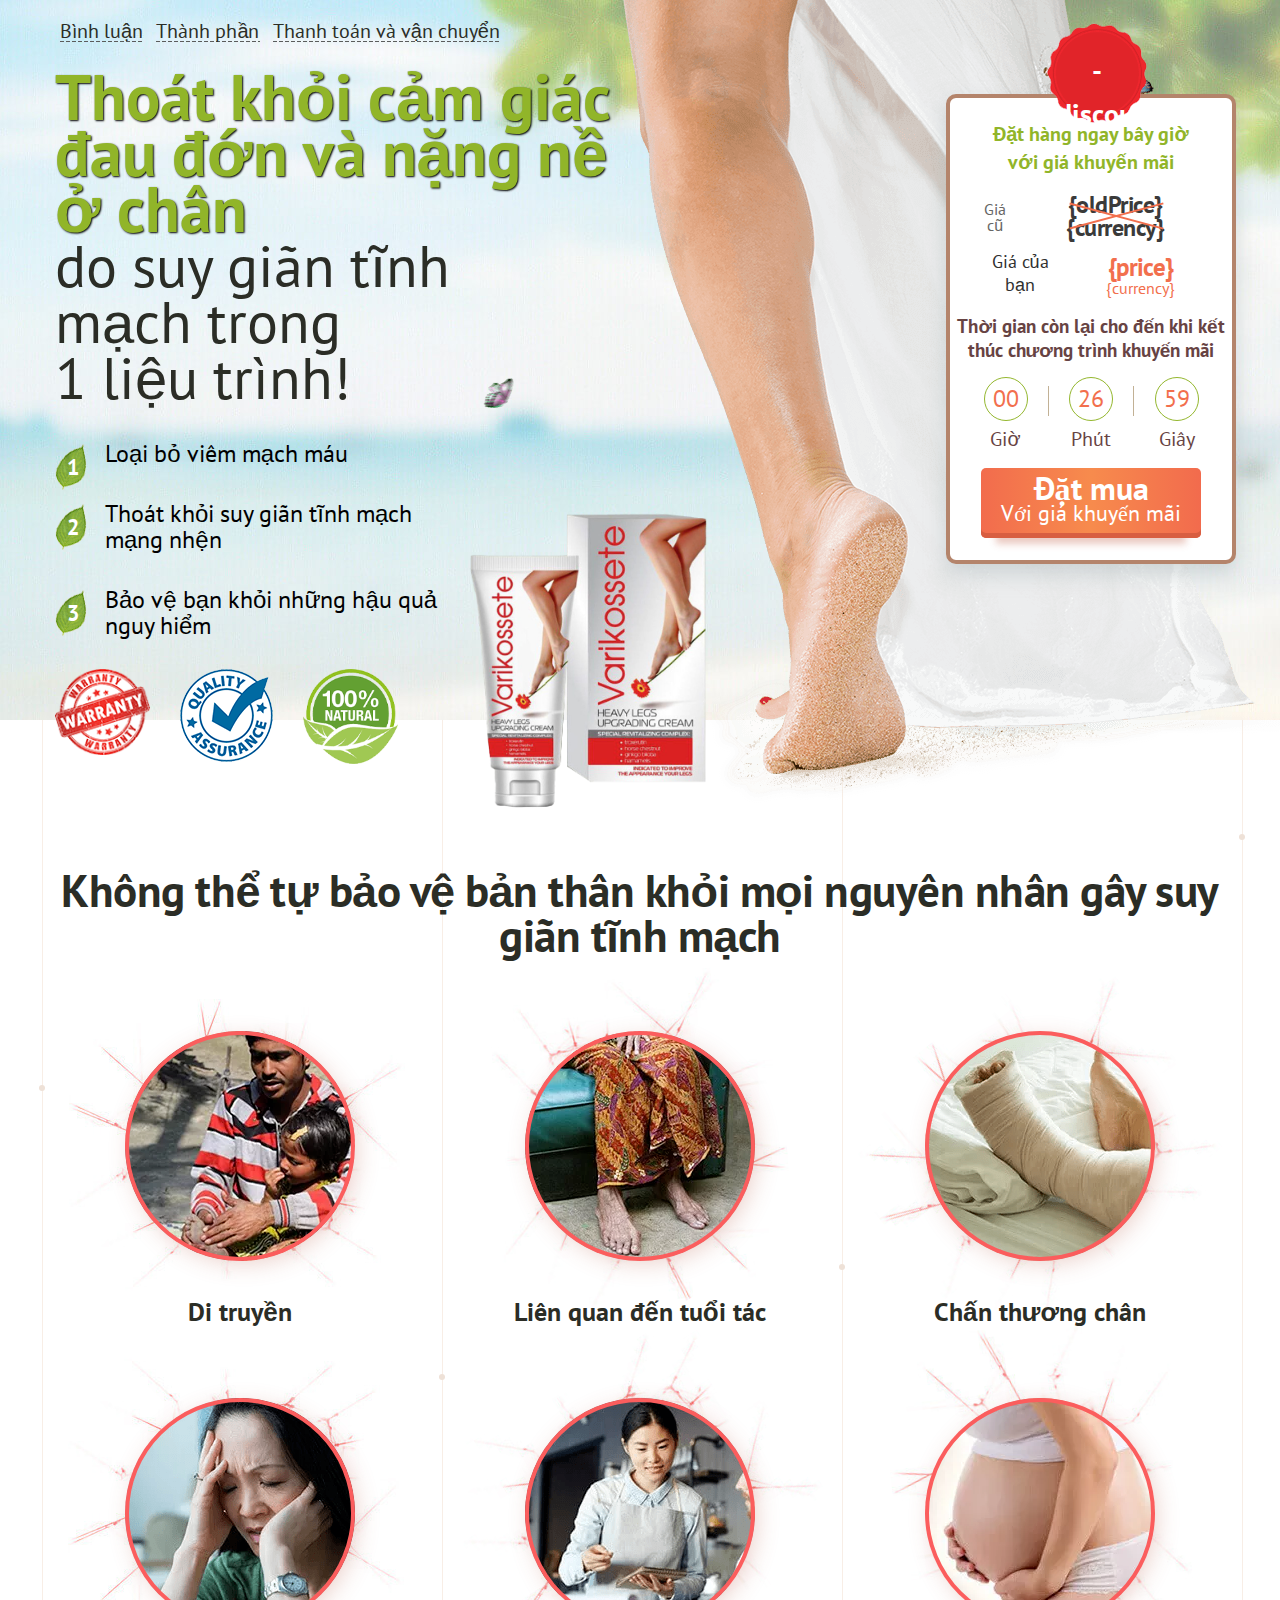
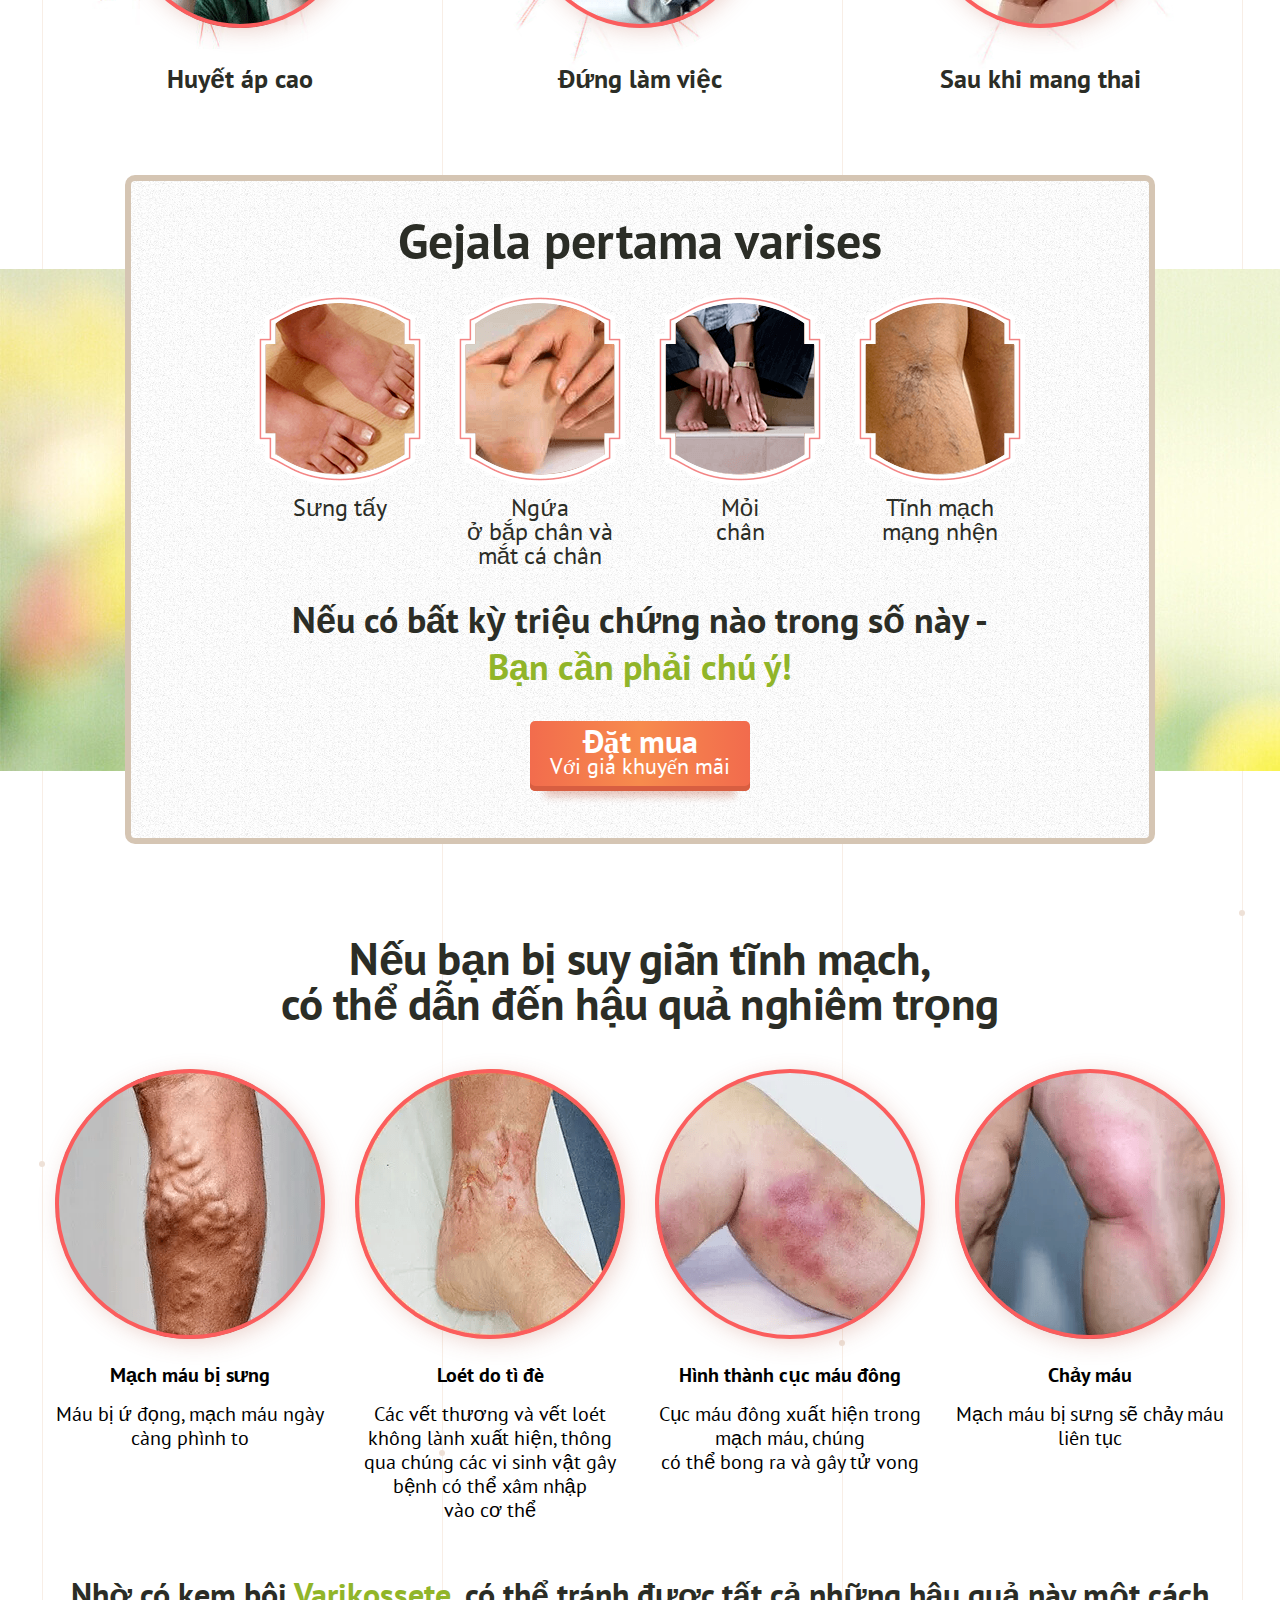
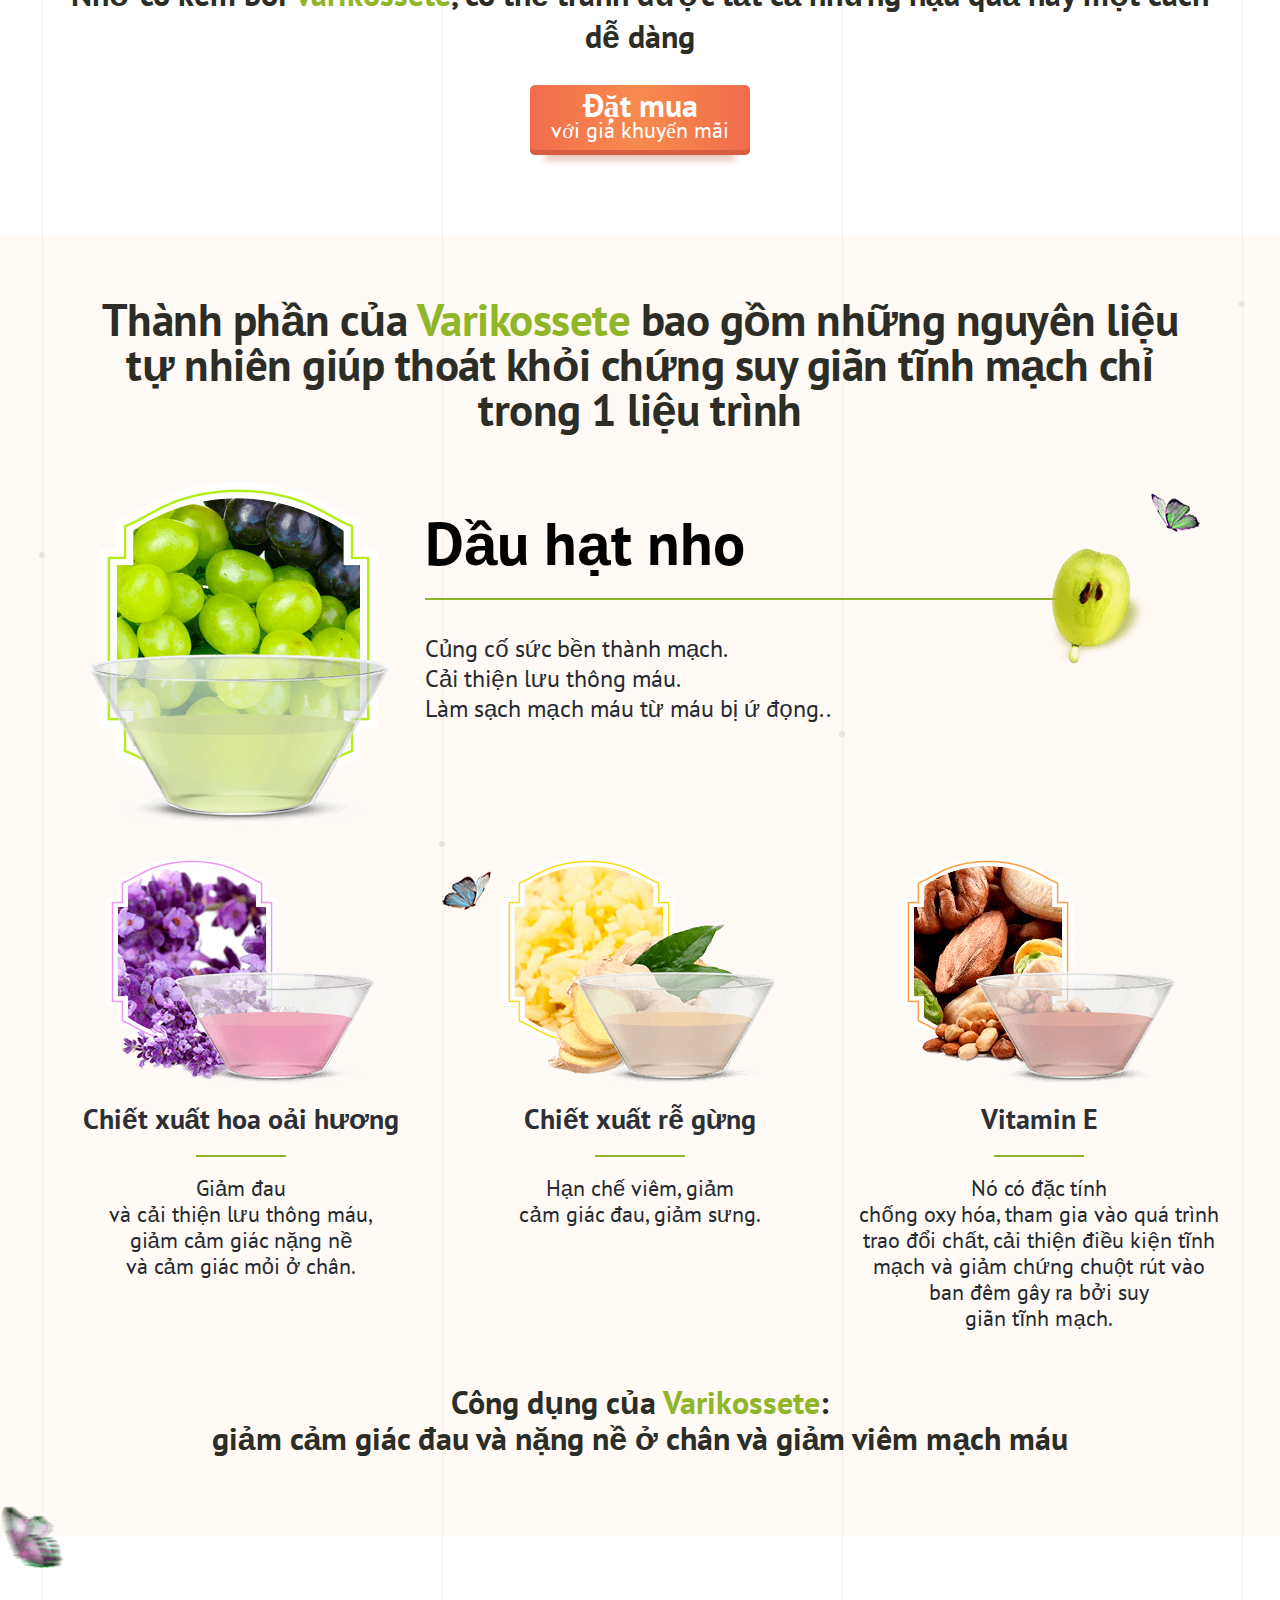
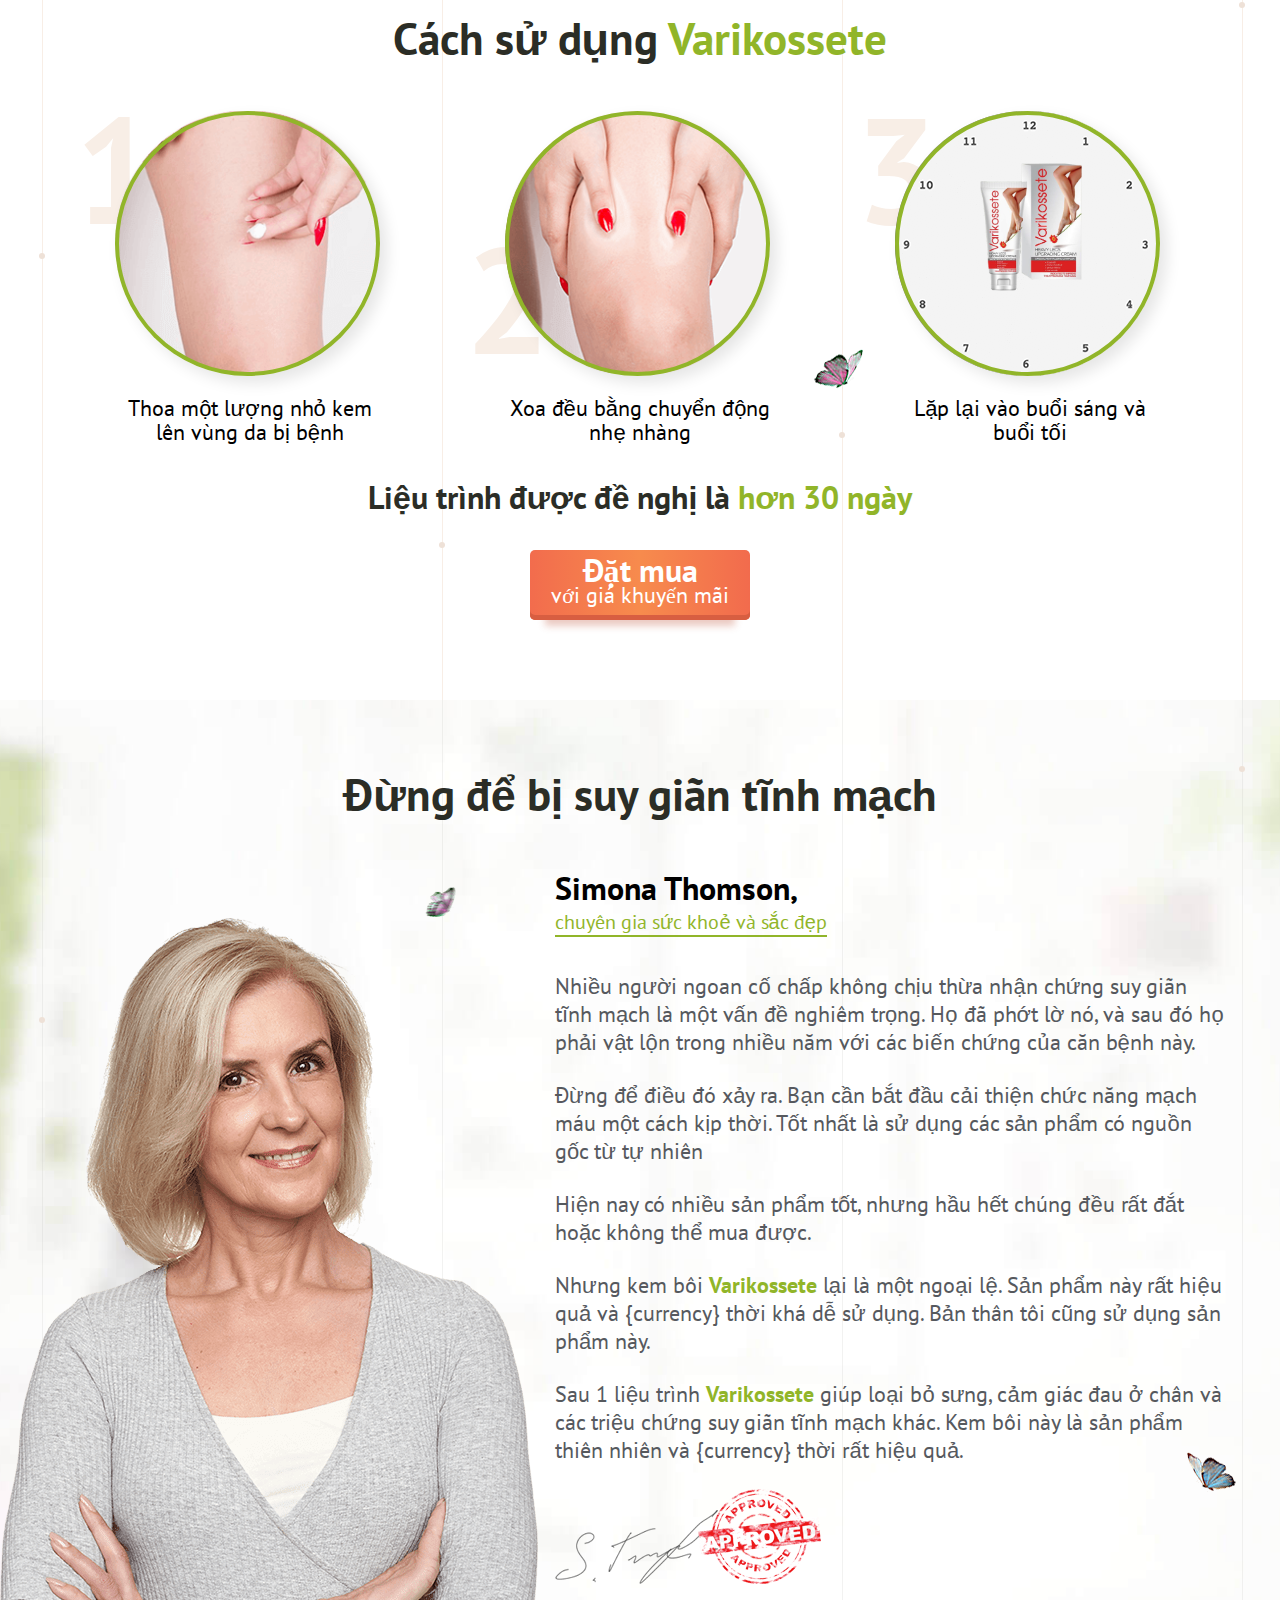
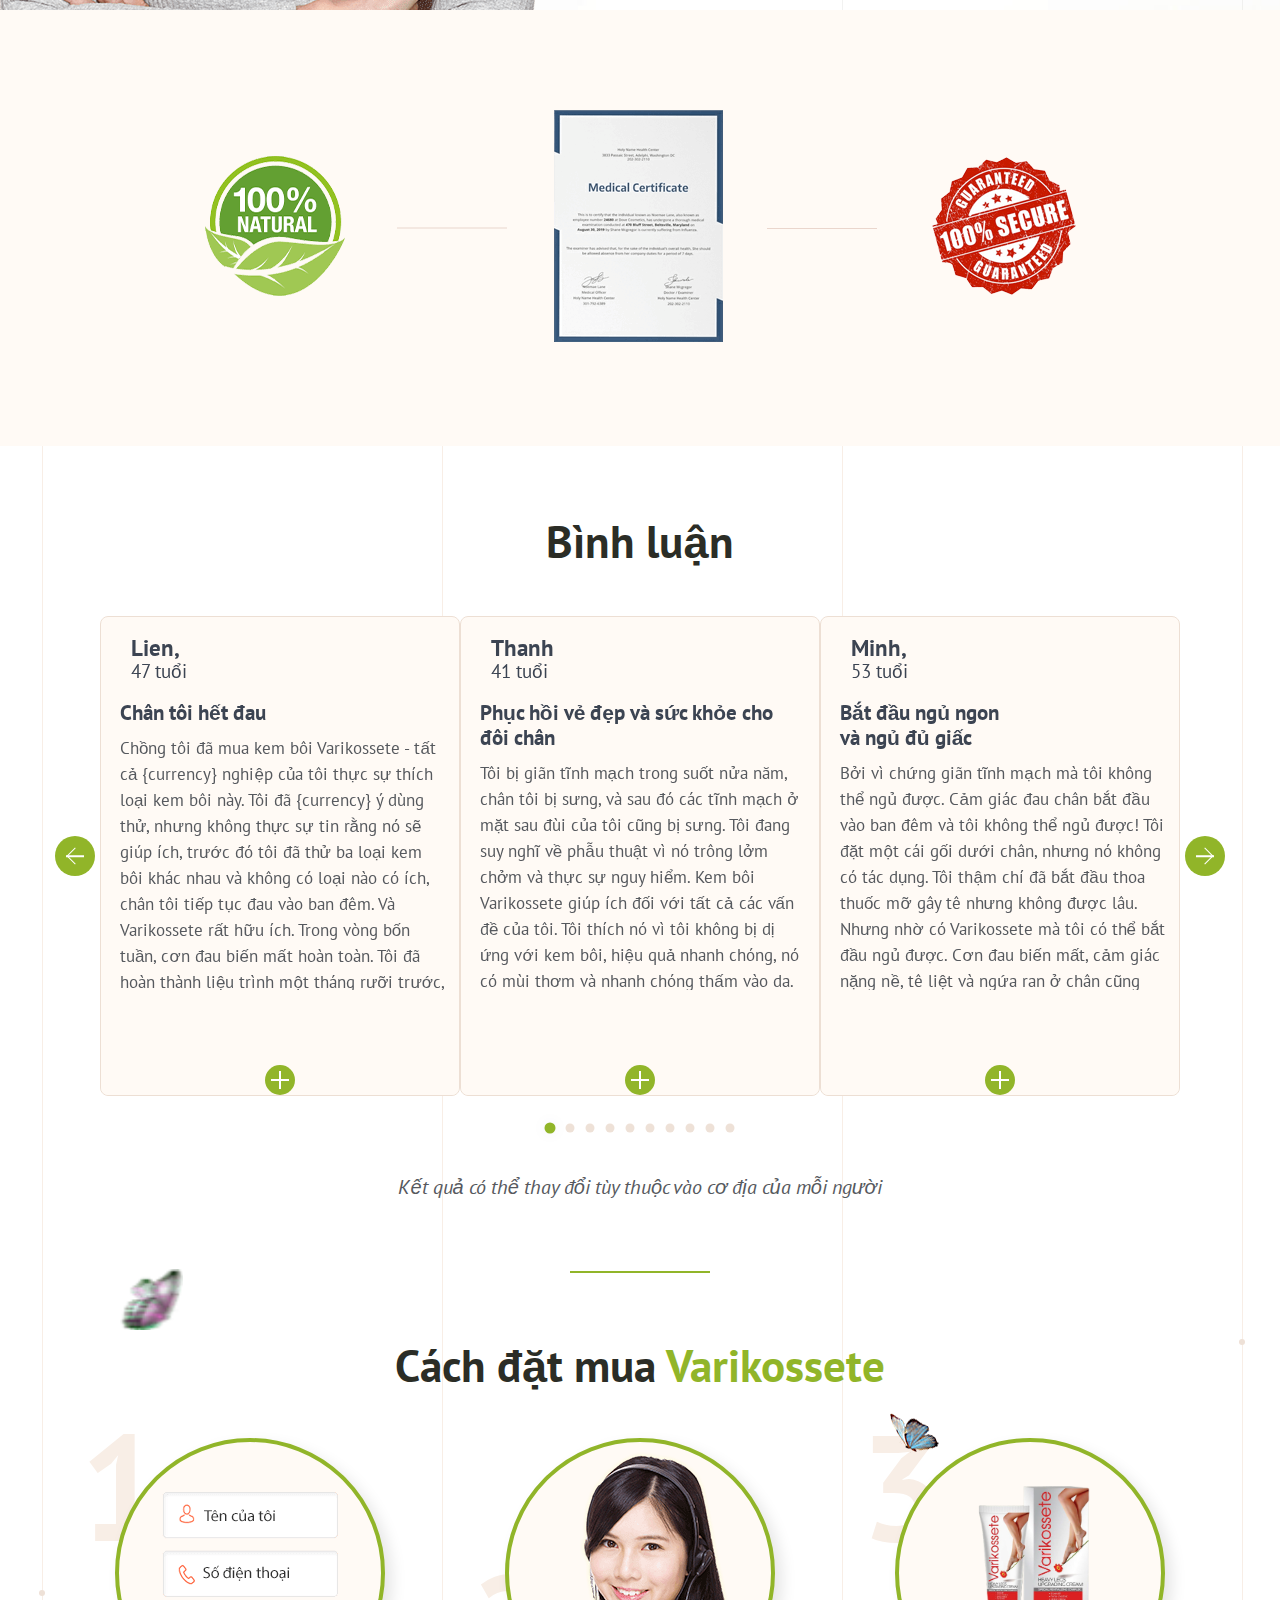
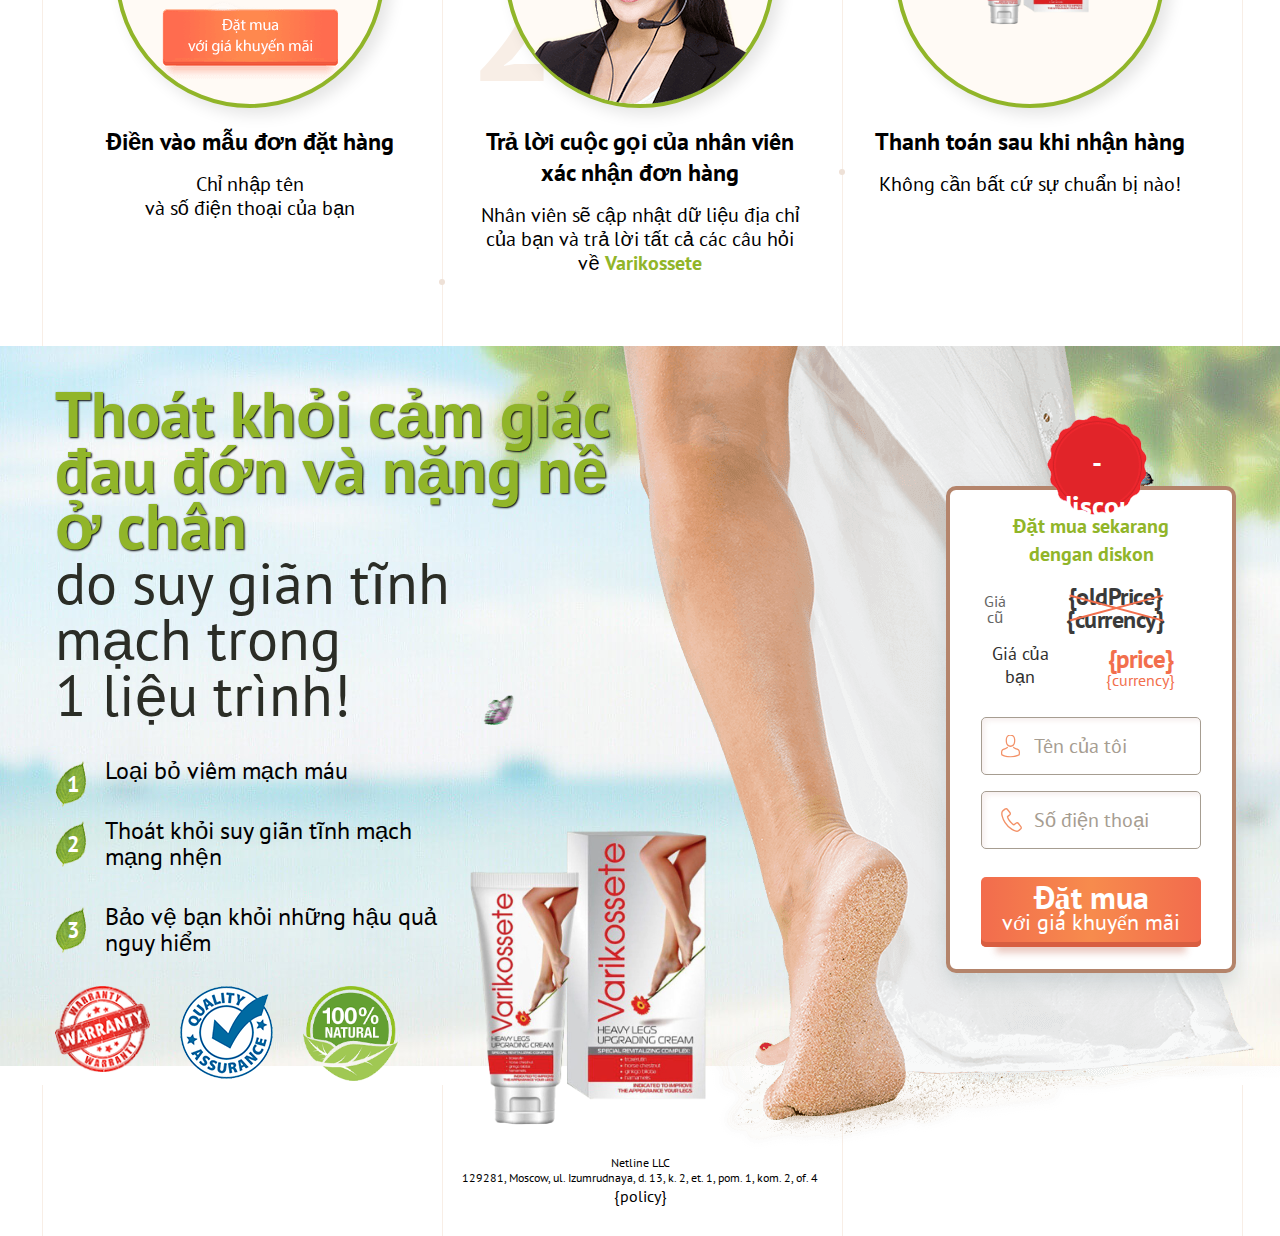
<file: vn/v1/index.html>
<!DOCTYPE html>
<html dir="ltr">
<head>
<meta http-equiv="Content-Type" content="text/html; charset=UTF-8">
<link rel="shortcut icon" href="favicon.ico" type="image/x-icon">
<title>Beli Varikossete murah. Harga, ulasan. Đặt mua Varikossete sekarang!</title>
<meta content="width=device-width, initial-scale=1" name="viewport">
<meta content="ie=edge" http-equiv="x-ua-compatible">
<link href="A.fonts.css.pagespeed.cf.0JG7EAaMQy.css" rel="stylesheet">
<link rel="stylesheet" href="app.css">
<link rel="stylesheet" href="main.css">
<script src="jquery.min.js"></script>
</head>
<body class="body-banner" cz-shortcut-listen="true">
<header class="header">
<div class="container">
<div class="header__top">
<nav class="main-nav">
<ul class="main-nav__list">
<li class="main-nav__item">
<a class="main-nav__link" href="#reviews"> Bình luận </a>
</li>
<li class="main-nav__item">
<a class="main-nav__link" href="#components"> Thành phần </a>
</li>
<li class="main-nav__item">
<a class="main-nav__link" href="#order"> Thanh toán và vận chuyển </a>
</li>
</ul>
</nav>
</div>
<div class="header__content">
<div class="header__about">
<h1 class="header__title">
<span class="green">Thoát khỏi cảm giác đau đớn <span class="nowrap">và nặng </span>nề ở chân</span> do suy giãn tĩnh <br>mạch trong <span class="nowrap">1 liệu trình!</span>
</h1>
<ul class="header__list">
<li class="header__item">Loại bỏ viêm mạch máu</li>
<li class="header__item">Thoát khỏi suy giãn tĩnh mạch mạng nhện</li>
<li class="header__item">Bảo vệ bạn khỏi những hậu quả nguy hiểm</li>
</ul>
<ul class="header__quality">
<li><img  alt="" data-pagespeed-url-hash="1725223337" src="xquality_mark1.png.pagespeed.ic.ptD1ZHCG33.png"></li>
<li><img  alt="" data-pagespeed-url-hash="2019723258" src="xquality_mark2.png.pagespeed.ic.7SgBtwXDsW.png"></li>
<li><img  alt="" data-pagespeed-url-hash="2314223179" src="xquality_mark3.png.pagespeed.ic.36GeMv9Ao-.png" ></li>
</ul>
</div>
<div class="header__prod">
<img  class="prod-img" alt="" data-pagespeed-url-hash="1050125580" src="xprod.png.pagespeed.ic.2fEY6yhCSK.png" >
</div>
<div class="form">
<div class="sale__mark">
<span>-<text class="price_land_discount">{discount}</text>%</span>
</div>
<h2 class="form__title green">Đặt hàng ngay bây giờ <br>với giá khuyến mãi</h2>
<div class="price">
<div class="price__old">
<p class="price__title price__title--old">Giá cũ</p>
<div class="price__value price__value--old">
<span class="price__num price__num--old x_price_previous"><text class="price_land_s4">{oldPrice}</text> <text class="price_land_curr">{currency}</text></span>
</div>
</div>
<div class="price__new">
<p class="price__title price__title--new">Giá của bạn</p>
<div class="price__value price__value--new"><span class="price__num price__num--new x_price_current"><text class="price_land_s1">{price}</text> </span>
<span class="price__currency price__currency--new x_currency"><text class="price_land_curr">{currency}</text></span>
</div>
</div>
</div>
<p class="form__ends">Thời gian còn lại cho đến khi kết thúc chương trình khuyến mãi</p>
<div class="timer">
<div class="timer__item">
<span class="hours timer__value">00</span>
<span class="timer__caption">Giờ</span>
</div>
<div class="timer__item">
<span class="minutes timer__value">26</span>
<span class="timer__caption">Phút</span>
</div>
<div class="timer__item">
<span class="seconds timer__value">55</span>
<span class="timer__caption">Giây</span>
</div>
</div>
<a href="#header-bottom" class="btn js-link-anim ever-popup-btn"> Đặt mua <span class="btn__small">Với giá khuyến mãi</span></a>
</div>
</div>
<div class="header__leg">
<img  alt="" data-pagespeed-url-hash="299111586" src="xheader__leg.png.pagespeed.ic.tyynqD5Dv3.png" >
</div>
</div>
</header>
<section class="reasons block for-lines">
<div class="lines"></div>
<div class="container">
<h2 class="title">Không thể tự bảo vệ bản thân khỏi mọi nguyên nhân gây suy giãn tĩnh mạch</h2>
<ul class="reasons__list">
<li class="reasons__item">
<div class="reasons__img">
<img alt="" data-pagespeed-url-hash="2554943097" src="xreasons__img-1.jpg.pagespeed.ic.hB6XdztvLQ.png" >
</div>
<p class="reasons__text">Di truyền </p>
</li>
<li class="reasons__item">
<div class="reasons__img">
<img alt="" data-pagespeed-url-hash="2849443018" src="xreasons__img-2.jpg.pagespeed.ic.ukdYEIO-b6.png" >
</div>
<p class="reasons__text">Liên quan đến tuổi tác </p>
</li>
<li class="reasons__item">
<div class="reasons__img">
<img alt="" data-pagespeed-url-hash="3143942939" src="xreasons__img-3.jpg.pagespeed.ic.nTT7wGa3CE.png" >
</div>
<p class="reasons__text">Chấn thương chân </p>
</li>
<li class="reasons__item">
<div class="reasons__img">
<img alt="" data-pagespeed-url-hash="3438442860" src="xreasons__img-4.jpg.pagespeed.ic.bhbEMWqg3D.png" >
</div>
<p class="reasons__text">Huyết áp cao </p>
</li>
<li class="reasons__item">
<div class="reasons__img">
<img alt="" data-pagespeed-url-hash="3732942781" src="xreasons__img-5.jpg.pagespeed.ic.KulI_FFMBh.png" >
</div>
<p class="reasons__text">Đứng làm việc </p>
</li>
<li class="reasons__item">
<div class="reasons__img">
<img alt="" data-pagespeed-url-hash="4027442702" src="xreasons__img-6.jpg.pagespeed.ic.OXvWoWLPnQ.png" >
</div>
<p class="reasons__text">Sau khi mang thai </p>
</li>
</ul>
</div>
</section>
<section class="symptoms">
<div class="container">
<div class="symptoms__content">
<h2 class="title">Gejala pertama varises</h2>
<ul class="symptoms__list">
<li class="symptoms__item">
<div class="symptoms__img">
<img alt="" data-pagespeed-url-hash="2747361594" src="xsymptoms__img-1.png.pagespeed.ic.C8doYsDDL5.png" >
</div>
<p class="symptoms__desc">Sưng tấy</p>
</li>
<li class="symptoms__item">
<div class="symptoms__img">
<img alt="" data-pagespeed-url-hash="3041861515" src="xsymptoms__img-2.png.pagespeed.ic.T9TF8EDu-x.png" >
</div>
<p class="symptoms__desc">Ngứa <br>ở bắp chân và <span class="nowrap">mắt cá chân</span>
</p>
</li>
<li class="symptoms__item">
<div class="symptoms__img">
<img alt="" data-pagespeed-url-hash="3336361436" src="xsymptoms__img-3.png.pagespeed.ic.QEDqhc5PYY.png" >
</div>
<p class="symptoms__desc">Mỏi <br>chân</p>
</li>
<li class="symptoms__item">
<div class="symptoms__img">
<img alt="" data-pagespeed-url-hash="3630861357" src="xsymptoms__img-4.png.pagespeed.ic.A59QiYBQ9J.png" >
</div>
<p class="symptoms__desc">Tĩnh mạch mạng nhện</p>
</li>
</ul>
<h3 class="symptoms__conclusion">Nếu có bất kỳ triệu chứng nào trong số này - <span class="green">Bạn cần phải chú ý!</span>
</h3>
<a href="#header-bottom" class="btn js-link-anim ever-popup-btn"> Đặt mua <span class="btn__small">Với giá khuyến mãi</span></a>
</div>
</div>
</section>
<section class="consequences block for-lines">
<div class="lines"></div>
<div class="container">
<h2 class="title">Nếu bạn bị suy giãn tĩnh mạch,<br> có thể dẫn đến hậu quả nghiêm trọng
</h2>
<ul class="consequences__list">
<li class="consequences__item">
<div class="consequences__img">
<img alt="" data-pagespeed-url-hash="1518618552" src="xconsequences__img-1.jpg.pagespeed.ic.SW0rZT9ABc.png" >
</div>
<div class="consequences__text">
<h3 class="consequences__text-title">Mạch máu bị sưng</h3>
<p class="consequences__desc">Máu bị ứ đọng, mạch máu ngày càng <span class="nowrap">phình to</span>
</p>
</div>
</li>
<li class="consequences__item">
<div class="consequences__img">
<img alt="" data-pagespeed-url-hash="1813118473" src="xconsequences__img-2.jpg.pagespeed.ic.pvXkL1Rn-O.png" >
</div>
<div class="consequences__text">
<h3 class="consequences__text-title">Loét do tì đè</h3>
<p class="consequences__desc">Các vết <span class="nowrap">thương và vết loét</span> không lành xuất hiện, thông qua chúng các vi sinh vật gây bệnh có thể xâm nhập <span class="nowrap"> vào cơ thể</span></p>
</div>
</li>
<li class="consequences__item">
<div class="consequences__img">
<img alt="" data-pagespeed-url-hash="2107618394" src="xconsequences__img-3.jpg.pagespeed.ic.mla2OSwXDJ.png" >
</div>
<div class="consequences__text">
<h3 class="consequences__text-title">Hình thành cục máu đông</h3>
<p class="consequences__desc">Cục máu đông xuất hiện trong mạch máu, chúng
<span class="nowrap">có thể bong ra và</span> gây tử vong
</p>
</div>
</li>
<li class="consequences__item">
<div class="consequences__img">
<img alt="" data-pagespeed-url-hash="2402118315" src="xconsequences__img-4.jpg.pagespeed.ic.61Zv5RaxaU.png" >
</div>
<div class="consequences__text">
<h3 class="consequences__text-title">Chảy máu</h3>
<p class="consequences__desc">Mạch máu bị sưng sẽ chảy máu liên tục</p>
</div>
</li>
</ul>
<h3 class="consequences__conclusion">Nhờ có kem bôi <span class="green">Varikossete</span>, <span class="nowrap">có thể tránh</span>
được tất cả những hậu quả này một cách dễ dàng
</h3>
<a href="#header-bottom" class="btn js-link-anim ever-popup-btn"> Đặt mua <span class="btn__small">với giá khuyến mãi</span></a>
</div>
</section>
<section class="components block for-lines" id="components">
<div class="lines"></div>
<div class="container">
<h2 class="title">Thành phần của<span class="green"> Varikossete</span> bao gồm những nguyên liệu tự nhiên giúp thoát <span class="nowrap">khỏi chứng</span> suy giãn tĩnh mạch chỉ trong <span class="nowrap">1
liệu trình</span>
</h2>
<ul class="components__list">
<li class="components__item components__item--big">
<div class="components__img components__img--big">
<img data-pagespeed-url-hash="1608942308" src="xcomponents__img-grape.png.pagespeed.ic.3Rw1TJ0hyp.png" >
</div>
<div class="components__text components__text--big">
<h3 class="components__text-title components__text-title--big">Dầu hạt nho</h3>
<p class="components__text-desc components__text-desc--big">Củng cố sức bền thành mạch. <br>
Cải thiện lưu thông máu.<br><span class="nowrap">Làm sạch mạch máu</span>
từ máu <span class="nowrap">bị ứ đọng.</span>.
</p>
</div>
</li>
<li class="components__item">
<div class="components__img">
<img data-pagespeed-url-hash="1676885803" src="xcomponents__img-2.png.pagespeed.ic.YNJ9NA39Bv.png" >
</div>
<div class="components__text">
<h3 class="components__text-title">Chiết xuất hoa oải hương</h3>
<p class="components__text-desc">Giảm đau <br>và cải thiện lưu thông máu,
<br>giảm cảm giác nặng nề <br>và cảm giác <span class="nowrap">mỏi ở chân.</span>
</p>
</div>
</li>
<li class="components__item components__item--3">
<div class="components__img">
<img data-pagespeed-url-hash="1971385724" src="xcomponents__img-3.png.pagespeed.ic.sam0RvtwuR.png" >
</div>
<div class="components__text">
<h3 class="components__text-title">Chiết xuất rễ gừng</h3>
<p class="components__text-desc">Hạn chế viêm, giảm <br>cảm giác đau, <span class="nowrap">giảm sưng.</span></p>
</div>
</li>
<li class="components__item">
<div class="components__img">
<img data-pagespeed-url-hash="2265885645" src="xcomponents__img-4.png.pagespeed.ic.Sn4663R8kM.png" >
</div>
<div class="components__text">
<h3 class="components__text-title components__text-title--4 ">Vitamin E</h3>
<p class="components__text-desc components__text-desc--4">Nó có đặc tính <br>chống oxy hóa, tham gia vào quá trình trao đổi chất, cải thiện điều kiện tĩnh mạch và giảm chứng chuột rút vào ban đêm gây ra bởi suy <br> giãn tĩnh mạch.</p>
</div>
</li>
</ul>
<h3 class="components__conclusion">Công dụng của <span class="green">Varikossete</span>:<br> giảm cảm giác đau và nặng <span class="nowrap">nề ở chân</span> và giảm <span class="nowrap">viêm</span>
<span class="nowrap">mạch máu</span>
</h3>
</div>
</section>
<section class="use block for-lines">
<div class="lines"></div>
<div class="container">
<h2 class="title">Cách sử dụng <span class="green">Varikossete</span></h2>
<div class="use__list">
<div class="use__item">
<div class="use__img"><img alt="" data-pagespeed-url-hash="264302640" src="xuse-1.png.pagespeed.ic.IyKNknFPk8.png" ></div>
<p class="use__text">Thoa một lượng nhỏ kem lên vùng da bị bệnh</p>
</div>
<div class="use__item">
<div class="use__img"><img alt="" data-pagespeed-url-hash="558802561" src="xuse-2.png.pagespeed.ic.uxSJBGToEA.png" ></div>
<p class="use__text">Xoa đều bằng chuyển động nhẹ nhàng</p>
</div>
<div class="use__item">
<div class="use__img">
<img alt="" data-pagespeed-url-hash="853302482" src="use-3.png" ><img  alt="" class="pack" data-pagespeed-url-hash="1050125580" src="xprod.png.pagespeed.ic.2fEY6yhCSK.png" >
</div>
<p class="use__text">Lặp lại vào buổi sáng và buổi tối</p>
</div>
</div>
<h3 class="use__conclusion">Liệu trình được đề nghị là <span class="green">hơn 30 ngày</span></h3>
<a href="#header-bottom" class="btn js-link-anim ever-popup-btn"> Đặt mua <span class="btn__small">với giá khuyến mãi</span></a>
</div>
</section>
<section class="expert block for-lines">
<div class="container">
<div class="lines"></div>
<h2 class="title">Đừng để bị suy giãn tĩnh mạch</h2>
<div class="expert__content">
<div class="expert__woman"><img alt="" data-pagespeed-url-hash="88361424" src="xexpert-woman.png.pagespeed.ic.GKcbk0jhyN.png" ></div>
<div class="expert__list">
<div class="expert__list-head">
<h4 class="expert__list-title">Simona Thomson,</h4>
<p class="expert__list-subtitle green">chuyên gia sức khoẻ và sắc đẹp</p>
</div>
<p class="expert__text">Nhiều người ngoan cố chấp không chịu thừa nhận chứng suy giãn tĩnh mạch là một vấn đề nghiêm trọng. Họ đã phớt lờ nó, và sau đó họ phải vật lộn trong nhiều năm với các biến chứng của căn bệnh này.</p>
<p class="expert__text">Đừng để điều đó xảy ra. Bạn cần bắt đầu cải thiện chức năng mạch máu một cách kịp thời. Tốt nhất là sử dụng các sản phẩm có nguồn gốc từ tự nhiên</p>
<p class="expert__text">Hiện nay có nhiều sản phẩm tốt, nhưng hầu hết chúng đều rất đắt hoặc không thể mua được.</p>
<p class="expert__text">Nhưng kem bôi <span class="green">Varikossete</span> lại là một ngoại lệ. Sản phẩm này rất hiệu quả và {currency} thời khá dễ sử dụng. Bản thân tôi cũng sử dụng sản phẩm này.</p>
<p class="expert__text">Sau 1 liệu trình <span class="green">Varikossete</span> giúp loại bỏ sưng, cảm giác đau ở chân và các triệu chứng suy giãn tĩnh mạch khác. Kem bôi này là sản phẩm thiên nhiên và {currency} thời rất hiệu quả.</p>
<p class="expert__text expert__text--img"><img alt="" data-pagespeed-url-hash="2993138222" src="xsignfture.png.pagespeed.ic.JwiOjV8y3y.png" ><img alt="" class="approved" data-pagespeed-url-hash="4014563796" src="xapproved.png.pagespeed.ic.qT-0CZTFOt.png" ></p>
</div>
</div>
</div>
</section>
<section class="sert-quality block">
<div class="container">
<div class="sert-quality__wrapper">
<ul>
<li><img  alt="" data-pagespeed-url-hash="2314223179" src="xquality_mark3.png.pagespeed.ic.36GeMv9Ao-.png" ></li>
<li class="second-sert"><img alt="" data-pagespeed-url-hash="2199863953" src="sert.png" ></li>
<li><img alt="" data-pagespeed-url-hash="2608723100" src="quality_mark4.png" ></li>
</ul>
</div>
</div>
</section>
<section class="reviews block" id="reviews">
<div class="container">
<h2 class="title">Bình luận</h2>
<style type="text/css">
	.reviews__more {
		bottom: 0 !important;
	}
</style>
<div class="reviews__list">
	<div class="slick-slide" style="width: 400px;" id="slick-slide00"><div><div class="reviews__item" style="width: 100%; margin: 0 auto;">
<div class="reviews__head">
<div class="reviews__img">
</div>
<div class="reviews__head-text">
<p class="reviews__name">Lien,</p>
<p class="reviews__age">47 tuổi</p>
</div>
</div>
<div class="reviews__body">
<h3 class="reviews__quote">Chân tôi hết đau</h3>
<p class="reviews__text">Chồng tôi đã mua kem bôi Varikossete - tất cả {currency} nghiệp của tôi thực sự thích loại kem bôi này. Tôi đã {currency} ý dùng thử, nhưng không thực sự tin rằng nó sẽ giúp ích, trước đó tôi đã thử ba loại kem bôi khác nhau và không có loại nào có ích, chân tôi tiếp tục đau vào ban đêm. Và Varikossete rất hữu ích. Trong vòng bốn tuần, cơn đau biến mất hoàn toàn. Tôi đã hoàn thành liệu trình một tháng rưỡi trước, và tôi vẫn cảm thấy khoẻ.</p>
</div>
<btn class="reviews__more"></btn>
</div></div></div><div class="slick-slide" style="width: 400px;" id="slick-slide01"><div><div class="reviews__item" style="width: 100%; margin: 0 auto;">
<div class="reviews__head">
<div class="reviews__img">
</div>
<div class="reviews__head-text">
<p class="reviews__name">Thanh</p>
<p class="reviews__age">41 tuổi</p>
</div>
</div>
<div class="reviews__body">
<h3 class="reviews__quote">Phục hồi vẻ đẹp và sức khỏe cho đôi chân</h3>
<p class="reviews__text">Tôi bị giãn tĩnh mạch trong suốt nửa năm, chân tôi bị sưng, và sau đó các tĩnh mạch ở mặt sau đùi của tôi cũng bị sưng. Tôi đang suy nghĩ về phẫu thuật vì nó trông lởm chởm và thực sự nguy hiểm. Kem bôi Varikossete giúp ích đối với tất cả các vấn đề của tôi. Tôi thích nó vì tôi không bị dị ứng với kem bôi, hiệu quả nhanh chóng, nó có mùi thơm và nhanh chóng thấm vào da. Bây giờ tĩnh mạch của tôi đã trở nên bình thường và mịn màng.</p>
</div>
<btn class="reviews__more"></btn>
</div></div></div><div class="slick-slide" style="width: 400px;" id="slick-slide02"><div><div class="reviews__item" style="width: 100%; margin: 0 auto;">
<div class="reviews__head">
<div class="reviews__img">
</div>
<div class="reviews__head-text">
<p class="reviews__name">Minh,</p>
<p class="reviews__age">53 tuổi</p>
</div>
</div>
<div class="reviews__body">
<h3 class="reviews__quote">Bắt đầu ngủ ngon <br>và ngủ đủ giấc</h3>
<p class="reviews__text">Bởi vì chứng giãn tĩnh mạch mà tôi không thể ngủ được. Cảm giác đau chân bắt đầu vào ban đêm và tôi không thể ngủ được! Tôi đặt một cái gối dưới chân, nhưng nó không có tác dụng. Tôi thậm chí đã bắt đầu thoa thuốc mỡ gây tê nhưng không được lâu. Nhưng nhờ có Varikossete mà tôi có thể bắt đầu ngủ được. Cơn đau biến mất, cảm giác nặng nề, tê liệt và ngứa ran ở chân cũng biến mất hoàn toàn. Tôi đứng làm việc, đứng suốt cả ngày, sau khi tôi bắt đầu sử dụng kem bôi này, ngay cả chân tôi cũng bớt mỏi.</p>
</div>
<btn class="reviews__more"></btn>
</div></div></div><div class="slick-slide" style="width: 400px;" id="slick-slide03"><div><div class="reviews__item" style="width: 100%; margin: 0 auto;">
<div class="reviews__head">
<div class="reviews__img">
</div>
<div class="reviews__head-text">
<p class="reviews__name">Quang,</p>
<p class="reviews__age">37 tuổi</p>
</div>
</div>
<div class="reviews__body">
<h3 class="reviews__quote">Web tĩnh mạch biến mất</h3>
<p class="reviews__text">Những con tàu yếu được truyền lại cho tôi và khi tôi 34 tuổi, tôi đã có mô tĩnh mạch có thể nhìn thấy ... Nó không nhìn rõ lắm, nhưng nó vẫn khiến tôi cảm thấy khó chịu. Varikossete là loại gel giãn tĩnh mạch đầu tiên, tôi đã thử và thực sự giúp tôi. Đến cuối tuần thứ tư, các tĩnh mạch gần như vô hình. Tôi cũng sẽ nói rằng ngay cả da trên chân bây giờ trông trẻ hơn và mịn màng hơn.</p>
</div>
<btn class="reviews__more"></btn>
</div></div></div><div class="slick-slide" style="width: 400px;" id="slick-slide04"><div><div class="reviews__item" style="width: 100%; margin: 0 auto;">
<div class="reviews__head">
<div class="reviews__img">
</div>
<div class="reviews__head-text">
<p class="reviews__name">Kim,</p>
<p class="reviews__age">46 tuổi</p>
</div>
</div>
<div class="reviews__body">
<h3 class="reviews__quote">Vứt tất nén</h3>
<p class="reviews__text">Khi tôi bị giãn tĩnh mạch, tôi phải mang vớ nén. Tôi đã mặc chiếc áo này suốt, nhưng tôi không bao giờ thích nó. Chỉ có Varikossete cứu tôi khỏi họ. Lấy toàn bộ quá trình gel và mạch máu này gần như vô hình. Hiện tại tôi vẫn lo lắng rằng chứng giãn tĩnh mạch sẽ quay trở lại và vẫn mặc áo nén. Nhưng sau đó tôi đã mạo hiểm và không sử dụng chúng một tháng. Nhưng mọi thứ đều ổn!</p>
</div>
<btn class="reviews__more"></btn>
</div></div></div><div class="slick-slide" style="width: 400px;" id="slick-slide05"><div><div class="reviews__item" style="width: 100%; margin: 0 auto;">
<div class="reviews__head">
<div class="reviews__img">
</div>
<div class="reviews__head-text">
<p class="reviews__name">Tu,</p>
<p class="reviews__age">59 tuổi</p>
</div>
</div>
<div class="reviews__body">
<h3 class="reviews__quote">Tôi có thể trở lại<br> làm việc và đi dạo</h3>
<p class="reviews__text">Đau cứng ở chân không cho phép làm việc và đi lại bình thường. Và tôi thích đi bộ. Tôi rất sợ phẫu thuật và không muốn làm điều đó, và tôi nghĩ ở tuổi của tôi đều có vấn đề với chứng giãn tĩnh mạch. Công chúa đã mang Varikossete. Tôi bắt đầu bôi bẩn trên đôi chân của mình. Trong hai tuần cơn đau giảm dần. Rồi mất. Tôi có thể trở lại làm việc và thậm chí đi bộ sau khi làm việc vào ban đêm.</p>
</div>
<btn class="reviews__more"></btn>
</div></div></div><div class="slick-slide" style="width: 400px;" id="slick-slide06"><div><div class="reviews__item" style="width: 100%; margin: 0 auto;">
<div class="reviews__head">
<div class="reviews__img">
</div>
<div class="reviews__head-text">
<p class="reviews__name">Bich,</p>
<p class="reviews__age">33 tuổi</p>
</div>
</div>
<div class="reviews__body">
<h3 class="reviews__quote">Chữa lành chân sau<br> khi mang thai</h3>
<p class="reviews__text">Trong khi mang thai và sau đó, chứng giãn tĩnh mạch trở nên rất tồi tệ và đáng sợ khi nhìn vào chân vì làm giảm các tĩnh mạch và mô tĩnh mạch. Một người bạn đề nghị một thủ tục laser, nhưng tôi sợ. Tôi bắt đầu tìm kiếm thứ gì đó an toàn hơn. Khi tôi đã có Varikossete. Gel là hoàn hảo cho tôi, nó làm mịn tĩnh mạch và loại bỏ mô tĩnh mạch. Không cần thủ tục laser, tôi rất hạnh phúc.</p>
</div>
<btn class="reviews__more"></btn>
</div></div></div><div class="slick-slide" style="width: 400px;" id="slick-slide07"><div><div class="reviews__item" style="width: 100%; margin: 0 auto;">
<div class="reviews__head">
<div class="reviews__img">
</div>
<div class="reviews__head-text">
<p class="reviews__name">Mai,</p>
<p class="reviews__age">47 tuổi</p>
</div>
</div>
<div class="reviews__body">
<h3 class="reviews__quote">Phản đối trên đôi chân của tôi đi</h3>
<p class="reviews__text">
Tôi đã sử dụng gel Varikossete và {currency} thời sử dụng một chiếc vớ nén và rất hài lòng với kết quả. Trước đây, các tĩnh mạch được cảm nhận ở chân, bây giờ chúng thường gần như vô hình dưới da. Nhưng không chỉ vì hiệu ứng mỹ phẩm, tôi đã tham gia một khóa học với loại gel này, đôi chân của tôi trở nên nặng nề vào ban đêm, đến nỗi tôi không thể đi lại. Varikossete đã giúp tôi
thoát khỏi những vấn đề này ... BTW, không dị ứng, mọi thứ đều rất an toàn.
</p>
</div>
<btn class="reviews__more"></btn>
</div></div></div><div class="slick-slide" style="width: 400px;" id="slick-slide08"><div><div class="reviews__item" style="width: 100%; margin: 0 auto;">
<div class="reviews__head">
<div class="reviews__img">
</div>
<div class="reviews__head-text">
<p class="reviews__name">Adi,</p>
<p class="reviews__age">35 tuổi</p>
</div>
</div>
<div class="reviews__body">
<h3 class="reviews__quote">Tôi và mẹ tôi quên chứng giãn tĩnh mạch</h3>
<p class="reviews__text">
Mẹ tôi điều trị giãn tĩnh mạch bằng y học cổ truyền, nhưng tĩnh mạch thì không
mất trên chân hoặc chân của tôi. Sau đó, tôi quyết định tìm kiếm một cái gì đó hiện đại. Chúng tôi chọn Varikossete vì các thành phần tự nhiên trong thành phần của nó. Hiệu quả bắt đầu 2 tuần sau đó. Tôi nhận ra rằng chân tôi đã ngừng đau và tĩnh mạch của tôi bắt đầu co lại. Mẹ tôi cảm thấy hiệu quả chỉ ở tuần thứ 4. Tĩnh mạch của anh cũng bắt đầu trở nên phẳng. Không còn thuốc y học cổ truyền!
</p>
</div>
<btn class="reviews__more"></btn>
</div></div></div><div class="slick-slide" style="width: 400px;" id="slick-slide09"><div><div class="reviews__item" style="width: 100%; margin: 0 auto;">
<div class="reviews__head">
<div class="reviews__img">
</div>
<div class="reviews__head-text">
<p class="reviews__name">Thanh,</p>
<p class="reviews__age">48 tuổi</p>
</div>
</div>
<div class="reviews__body">
<h3 class="reviews__quote">Thoải mái khi sử dụng và giúp tốt</h3>
<p class="reviews__text">Tôi đã may mắn vì ở triệu chứng đầu tiên,
Tôi đã mua Varikossete và ngừng giãn tĩnh mạch. Triệu chứng của tôi rất đơn giản - sưng nặng ở chân. Và tôi chỉ mới 48 tuổi, vì vậy tôi quyết định điều đó thật đáng ngờ. Nhờ Varikossete, vết sưng đã biến mất và trong hai tháng, nó đã không xảy ra lần nữa. Tôi giới thiệu gel cho tất cả bạn bè của tôi, những người cũng có triệu chứng giãn tĩnh mạch. Họ rất biết ơn tôi, gel cũng giúp họ.
</p>
</div>
<btn class="reviews__more"></btn>
</div></div></div></div>

<p class="reviews__footnote">
Kết quả có thể thay đổi tùy <span class="nowrap">thuộc vào cơ</span> địa của mỗi người
</p>
</div>
</section>
<section class="order block for-lines" id="order">
<div class="lines"></div>
<div class="container">
<h2 class="title">Cách đặt mua <span class="green">Varikossete</span></h2>
<div class="order__list">
<div class="order__item">
<div class="order__img order__img--1"><img alt="" data-pagespeed-url-hash="1617441047" src="xorder-1.png.pagespeed.ic.XOvMqhk0sc.png" ></div>
<p class="order__title">Điền vào mẫu đơn đặt hàng</p>
<p class="order__text">Chỉ nhập tên<br> và số điện thoại của bạn</p>
</div>
<div class="order__item">
<div class="order__img order__img--2"><img alt="" data-pagespeed-url-hash="1911940968" src="xorder-2.png.pagespeed.ic.WYJo3cXyO4.png" ></div>
<p class="order__title">Trả lời cuộc gọi của nhân viên xác nhận đơn hàng</p>
<p class="order__text">Nhân viên sẽ cập nhật dữ liệu địa chỉ của bạn và trả lời tất cả các câu hỏi về
<span class="green">Varikossete</span>
</p>
</div>
<div class="order__item">
<div class="order__img order__img--3"><img  alt="" class="order__pack" data-pagespeed-url-hash="1050125580" src="xprod.png.pagespeed.ic.2fEY6yhCSK.png" ></div>
<p class="order__title">Thanh toán sau khi nhận hàng</p>
<p class="order__text">Không cần bất cứ sự chuẩn bị nào!</p>
</div>
</div>
</div>
</section>
<section class="header header-bottom" id="header-bottom">
<div class="container">
<div class="header__content">
<div class="header__about">
<h1 class="header__title">
<span class="green">Thoát khỏi cảm giác đau đớn <span class="nowrap">và nặng </span>nề ở chân</span> do suy giãn tĩnh <br>mạch trong <span class="nowrap">1 liệu trình!</span>
</h1>
<ul class="header__list">
<li class="header__item">Loại bỏ viêm mạch máu</li>
<li class="header__item">Thoát khỏi suy giãn tĩnh mạch mạng nhện</li>
<li class="header__item">Bảo vệ bạn khỏi những hậu quả nguy hiểm</li>
</ul>
<ul class="header__quality">
<li><img  alt="" data-pagespeed-url-hash="1725223337" src="xquality_mark1.png.pagespeed.ic.ptD1ZHCG33.png" ></li>
<li><img alt="" data-pagespeed-url-hash="2019723258" src="xquality_mark2.png.pagespeed.ic.7SgBtwXDsW.png" ></li>
<li><img alt="" data-pagespeed-url-hash="2314223179" src="xquality_mark3.png.pagespeed.ic.36GeMv9Ao-.png" ></li>
</ul>
</div>
<div class="header__prod">
<img  class="prod-img" alt="" data-pagespeed-url-hash="1050125580" src="xprod.png.pagespeed.ic.2fEY6yhCSK.png" >
</div>
<div class="form">
<div class="sale__mark">
<span>-<text class="price_land_discount">{discount}</text>%</span>
</div>
<h2 class="form__title green">Đặt mua sekarang <br>dengan diskon</h2>
<div class="price">
<div class="price__old">
<p class="price__title price__title--old">Giá cũ</p>
<div class="price__value price__value--old"> <span class="price__num price__num--old x_price_previous"><text class="price_land_s4">{oldPrice}</text> <text class="price_land_curr">{currency}</text></span>
</div>
</div>
<div class="price__new">
<p class="price__title price__title--new">Giá của bạn</p>
<div class="price__value price__value--new"> <span class="price__num price__num--new x_price_current"><text class="price_land_s1">{price}</text> </span>
<span class="price__currency price__currency--new x_currency"><text class="price_land_curr">{currency}</text></span>
</div>
</div>
</div>
<form method="POST" class="x_order_form" name="form1">
<label class="form__label form__label--name">
<input class="form__input" type="text" placeholder="Tên của tôi" name="name" required="" autocomplete="name" oldvalue="" value=""></label>
<label class="form__label form__label--tel">
<input class="form__input" type="tel" placeholder="Số điện thoại" name="phone" required="" autocomplete="tel" oldvalue="" value=""></label>
<button class="btn" type="submit"> Đặt mua <span class="btn__small">với giá khuyến mãi</span></button>
</form>
</div>
</div>
<div class="header__leg">
<img  alt="" data-pagespeed-url-hash="299111586" src="xheader__leg.png.pagespeed.ic.tyynqD5Dv3.png" >
</div>
</div>
</section>
<footer style="padding: 70px 0 30px 0;text-align: center;">
<rekv>Netline LLC<br>129281, Moscow, ul. Izumrudnaya, d. 13, k. 2, et. 1, pom. 1, kom. 2, of. 4<br></rekv><br>
{policy}
</footer>
<style>.price__num--new{font-size:25px}.price__num--old{font-size:24px}@media only screen and (max-width:1190px){.reviews__body{max-height:228px}}@media only screen and (max-width:767px){.reviews__item{max-width:250px}.reviews__item{max-height:100%}}@media only screen and (max-width:479px){.reviews__body{max-height:100%}}</style>
<script src="slick.min.js"></script>
<script>var popupBuild=true;if(!window.cdn_path){(function(){function initiate(){function init(){var h=document.querySelector('.hours'),m=document.querySelector('.minutes'),s=document.querySelector('.seconds');if(h&&m&&s){initializeTimer();}}document.addEventListener('DOMContentLoaded',init);function initializeTimer(){if(!localStorage.getItem("heytimer")){var time={hours:0,minutes:27,seconds:0},different=false;time=time.hours*3600+time.minutes*60+time.seconds;localStorage.setItem("time",time);localStorage.setItem("heytimer",true);localStorage.setItem("different",different);}timerSettings();}function timerSettings(){var time=localStorage.getItem('time'),different=localStorage.getItem('different')==="true",hours=parseInt(time/3600,10),minutes=parseInt((time-hours*3600)/60,10),seconds=parseInt(time%60,10);minutes=minutes<10?"0"+minutes:""+minutes;seconds=seconds<10?"0"+seconds:""+seconds;hours=hours<10?"0"+hours:""+hours;var hoursHTML=document.getElementsByClassName("hours");var minutesHTML=document.getElementsByClassName("minutes");var secondsHTML=document.getElementsByClassName("seconds");if(--time<0){localStorage.removeItem("heytimer");return;}if(different){seconds=seconds.split("");minutes=minutes.split("");hours=hours.split("");doubleFilling(hoursHTML,hours);doubleFilling(minutesHTML,minutes);doubleFilling(secondsHTML,seconds);}else{filling(hoursHTML,hours);filling(minutesHTML,minutes);filling(secondsHTML,seconds);}localStorage.setItem("time",time);setTimeout(timerSettings,1000);}function filling(obj,value){for(var i=0;i<obj.length;i++){obj[i].innerHTML=value;}}function doubleFilling(obj,value){for(var i=0;i<obj.length;i++){obj[i].innerHTML=value[i%2];}}}initiate();})();}$(function(){$("a.btn").click(function(e){e.preventDefault();$("html, body").animate({scrollTop:$("#header-bottom form").offset().top+"px"});return false;});$('.reviews__list').slick({slidesToShow:3,infinite:true,dots:true,arrows:true,wariableWidth:true,responsive:[{breakpoint:1024,settings:{slidesToShow:2,slidesToScroll:1}},{breakpoint:768,settings:{slidesToShow:1,slidesToScroll:1,wariableWidth:false}}]});$('.reviews__more').on('click',function(){$(this).parent().toggleClass('open');});$('.reviews__list').on('afterChange',function(event,slick,currentSlide){$(this).find('.open').removeClass('open');});});</script>
<link href="A.custom-styles2.min.css,q6.pagespeed.cf.NytKlidF_7.css" type="text/css" rel="stylesheet">
<div id="polit" class="modal">
<div class="modal-block">
<div class="icon-close"></div>
<div class="title">PRIVACY POLICY</div>
<div class="content">
<div class="padding"><p><b>OUR PRIVACY PRINCIPLES</b></p><p>We have 5 Privacy Promises which explain how we use and look after your information. We will:</p><ol><li>ALWAYS use your personal data in line with data protection law.</li><li>ALWAYS tell you what information we collect, what we do with it, who we share it with and who to contact if you have any concerns.</li><li>ALWAYS provide options to say "STOP" if you don’t want marketing communications.</li><li>ALWAYS take steps to protect your information and make sure no unauthorised person accesses it.</li><li>ALWAYS respond to questions about your personal data without delay.</li></ol><p></p><p><b>OUR PRIVACY POLICY</b></p><p>We are committed to safeguarding your privacy rights and ensuring that your personal data is protected.</p><p>This Privacy Policy explains the types of personal data we collect and how we process and protect that data in connection with the services we offer. This includes information collected offline in our stores or through our customer services, and online through our websites, applications (including mobile apps) and third party platforms ("Sites").</p><p><b>1. WHO IS RESPONSIBLE FOR WHAT HAPPENS WITH YOUR DATA?</b></p><p>Company (<rekv>Netline LLC<br>129281, Moscow, ul. Izumrudnaya, d. 13, k. 2, et. 1, pom. 1, kom. 2, of. 4<br></rekv>) are responsible for processing your personal data on our Sites.</p><p><b>2. HOW DO I CONTACT THE DATA PROTECTION OFFICER?</b></p><p>If you have a question in relation to how we process your personal data you can contact our Data Protection Officer via email info@abcloudgroup.com.</p><p><b>3. WHAT IS PERSONAL DATA?</b></p><p>Personal Data means information that can directly or indirectly identify you ("Personal Data"). This typically includes information such as your name, address, email address, and telephone number, but can also include other information such as IP address, shopping habits, and information about your lifestyle or preferences such as your hobbies and interests.</p><p><b>4. WHAT HAPPENS WHEN YOU PROVIDE US WITH YOUR PERSONAL DATA OR WHEN WE OTHERWISE RECEIVE YOUR PERSONAL DATA?</b></p><p>We collect your Personal Data directly in a number of ways, for example when you provide us with your information to register as a customer for our Sites, register for prize draws or competitions, subscribe to our newsletter, receive information or mailings, use our applications, buy a product or service from us, complete a survey, make a comment or enquiry or contact our Customer Services Team.</p><p>When you provide us with your Personal Data, we will process it in accordance with this Privacy Policy. If you do not wish us to process your Personal Data in this way, please do not provide us with your personal information.</p><p>We may also receive your Personal Data from other sources, including information from commercially available sources, such as public databases and data aggregators, and information from third parties. If you do not want us to receive your Personal Data from other sources, please communicate your preferences directly with the relevant sources.</p><p>We process your Personal Data to provide you with our services as further explained below. In certain instances, we only process your Personal Data if you have given us permission to do so, for example in most cases where we process your Personal Data for marketing purposes, use cookies or location data or where we process your sensitive personal information. In other instances we may rely on other legal grounds for processing your personal data, such as performance of the contract with you or legitimate interests, like fraud prevention.</p><p>You can always opt out of marketing communications without detriment to your loyalty benefits.</p><p>Where we process your Personal Data on the basis of your consent, we will ask for your consent explicitly and only for a particular purpose. We will also ask you to provide additional consent if we need to use your Personal Data for purposes not covered by this Privacy Policy.</p><p><b>5. FOR WHICH PURPOSES DO WE PROCESS YOUR PERSONAL DATA?</b></p><p><b>5.1 WE PROCESS THE FOLLOWING CATEGORIES OF PERSONAL DATA FOR THE FOLLOWING PURPOSES:</b></p><p></p><ul><li>Browsing on our Sites</li><li>Purchase/Agreeing to a Service</li><li>Customer Service</li><li>Suggesting products &amp; services which may interest you</li><li>Competitions and prize draws</li><li>Online Shopping</li></ul><p></p><p><b>WHAT PERSONAL DATA MAY WE COLLECT?</b></p><p>Information about the type of browser you use when visiting our Sites, your IP and device address, hyperlinks that you have clicked, websites you visited before arriving at our Sites and information collected by cookies or similar tracking devices. Your user name, profile picture, gender, networks and any other information you choose to share when using Third Party Sites (such as when you use the "Like" functionality on Facebook).</p><p>WHAT IS THE PURPOSE OF THE PROCESSING?</p><p>We (and third party service providers acting on our behalf) use cookies and similar technologies to process data about you when you visit our Sites. We would like to know whether you have visited us before and your preferences to provide you with a tailored experience of our Sites.</p><p>See Section 5.2. below for more information about cookies.</p><p><b>HOW LONG DO WE STORE YOUR PERSONAL DATA?</b></p><p>Please check the Cookie Consent Tool to learn about the storage periods for each cookie.</p><p><b>WHAT IS OUR LEGAL BASIS FOR THE PROCESSING?</b></p><p>Your consent when you click “agree and proceed” in our Cookie Consent Tool in our Sites. In some cases, and always when permitted by law, we will infer from your actions that you agree to Cookies. Please note that we need to process certain basic surfing data in order to provide core Sites functionalities such as secure log-in or remember how far you are through an order.</p><p>You can always revisit your cookie preferences via our Cookie Consent Tool or by changing your browser settings.</p><p><b>5.2 COOKIES AND SIMILAR TECHNOLOGIES</b></p><p>We use cookies and similar technologies (“Cookies”) to improve our products and your experience on our Sites by collecting information on how you use our Sites. Some of the Cookies we use are required to enable core site functionality, for example to provide secure log-in or to remember how far you are through an order, but we also use Cookies that allow us to analyse site usage (so we can measure and improve performance), and advertisement Cookies which are used by advertising companies to serve ads that are relevant to your interests.</p><p>We may also tailor our Sites and our products to your interests and needs, by collecting information about your device and linking this to your Personal Data so as to ensure that our Sites present the best web experience for you.</p><p>Where we use Google Analytics, we have set up the service to anonymise your IP address as soon as data is received by the Analytics Collection Network, before any storage or processing takes place.</p><p>You can view more information on the Cookies we use and adjust your preferences via the Cookie Consent Tool on our Sites. Please note, however, that without cookies you may not be able to use all of the features of our Sites or online services.</p><p><b>6. WHO WE SHARE YOUR PERSONAL DATA WITH?</b></p><p><b>6.1 OUR SERVICE PROVIDERS</b></p><p>We share your Personal Data with with the following data processors (i.e. service providers that help us to perform the above tasks):</p><ul><li>Trusted third parties to help us process and analyse your Personal Data for us, to support us when suggesting products &amp; services which may interest you in line with Section 5.1 above.</li><li>If you order a product or service from us, trusted third parties to allow payment and delivery of the products and services you have ordered. Unless you provided consent, any such trusted third parties are not authorised by us to use your Personal Data in any other way and will be required by us to implement adequate technical and organizational measures to protect your Personal Data.</li></ul><p></p><p>These processors are bound by us to strict requirements as required under applicable data protection laws to only handle your Personal Data for us and to comply with high IT security standards.</p><p><b>6.2	OTHER RECIPIENTS</b></p><p>We share your Personal Data with the following third parties that process your Personal Data for their own purposes (i.e. these third parties are no processors; they rather use your Personal Data because they have their own interest or because you had consented):</p><p>Law enforcement or other agencies if we are required to do so by law, or by a warrant, subpoena or court order to disclose your Personal Data.</p><p>Please note that we never share your Personal Data with social media platforms. When we engage in audience building or customer matching activities with social media platforms like Facebook or Google, your Personal Data is always anonymised before the transfer. If there are any changes in the future and we have to share your Personal Data with a social media platform, we will ask for your consent.</p><p><b>6.3 SHARING YOUR SITE USAGE INFORMATION</b></p><p>With your consent, we will share Site usage information with trusted third parties (e.g. advertisers, advertising agencies, advertising networks, data exchanges, etc.) in order to offer you tailored content which may be of interest to you based on your prior activity on our Site. These trusted third parties may set and access their own Cookies, web beacons and similar tracking technologies on your device in order to help us deliver customised content and advertising to you when you visit our relevant Sites. Please see Section 5.2 for more information about Cookies and how to opt out.</p><p>Please note that even if you opt out, you may still receive advertisements from us that are not customised based on your Site usage information.</p><p><b>7. HOW LONG DO WE PROCESS YOUR PERSONAL DATA?</b></p><p>We will store your Personal Data only until the aforementioned purposes for which we have collected or received your Personal Data are fulfilled and once our statutory obligations to preserve records have expired as further described in Section 5.1.</p><p><b>8. WHAT ARE YOUR RIGHTS?</b></p><p>If certain requirements are fulfilled, you have the right to:</p><ul><li>Obtain from us confirmation as to whether or not we process Personal Data from you and, where that is the case, access to your Personal Data;</li><li>Rectification of inaccurate Personal Data;</li><li>Erasure of Personal Data;</li><li>Objection to the processing of Personal Data;</li><li>Restriction of processing of Personal Data;</li><li>Portability of Personal Data - receive the Personal Data you have provided to us in a structured, commonly used and machine-readable form and transmit it to another data controller.</li></ul><p></p><p> You can learn more about these rights from the GDPR provides the following rights for individuals:</p><ol><li>The right to be informed</li><li>The right of access</li><li>The right to rectification</li><li>The right to erasure</li><li>The right to restrict processing</li><li>The right to data portability</li><li>The right to object</li><li>Rights in relation to automated decision making and profiling.</li></ol><p></p><p>To exercise your rights, please contact the Data Protection Officer (see Section 1 for contact details) or get in touch with our Customer Services Team on the details set out below.</p><p><strong>Note that you do not need to contact our Data Protection Officer to excerise your rights to stop receiving marketing communications from us. You can opt out of receiving such communications by going to the Marketing Preferences of your ‘My Account’ if you have an account with us, directly from the communications we send you or by contacting our Customer Services Team or by sending an email to.</strong></p><p><b>9. CAN YOU WITHDRAW YOUR CONSENT TO THE PROCESSING OF PERSONAL DATA?</b></p><p>Where your consent is the legal basis for the processing of your Personal Data, you can withdraw your consent for:</p><ul><li>Marketing communications: by logging into your account under Marketing Preferences or using the unsubscribe link in any of our marketing communications.</li><li>Use of Cookies: via our Cookie Consent Tool at the bottom of our Sites.</li><li>Other purposes: by sending us an emai or by contacting our Customer Services as listed in Section 8</li></ul><p></p><p>Please note that withdrawing your consent will not affect the lawfulness of the processing before the withdrawal.</p><p><b>10. CAN YOU COMPLAIN WITH THE DATA PROTECTION AUTHORITIES?</b></p><p>If you think that the processing of Personal Data by us violates data protection laws, you can lodge a complaint with the Information Commissioner.</p><p><b>11. HOW DO WE PROTECT YOUR PERSONAL DATA?</b></p><p>We maintain appropriate technical and organisational measures to protect the Personal Data you provide to us against accidental or unlawful destruction, loss, alteration, unauthorised disclosure of, or access to your Personal Data.</p><p><b>12. CAN WE CHANGE OUR PRIVACY POLICY?</b></p><p>We may change this Privacy Policy from time to time by posting the updated version of the Privacy Policy here. We encourage you to visit this area frequently to stay informed.</p></div>
</div>
</div>
</div>
<div id="agreement" class="modal">
<div class="modal-block">
<div class="icon-close"></div>
<div class="title">End User License Agreement</div>
<div class="content">
<div class="padding">
<p>This End User License Agreement is concluded between you, the User, the Advertiser and the CPA network.</p><p><b>User</b> is a person who through the activities of the CPA network is attracted by promotion methods to purchase/sell the offers for goods and/or services provided by an Advertiser, with the intention to order or acquire, or use the goods exclusively for personal, family, home and other needs not related to the implementation of entrepreneurial activities.</p><p><b>Advertiser</b> is a person who wants to place an offer in a CPA network to sell a particular product and/or service.</p><p><b>CPA network</b> (abbreviation from Cost Per Action, that means payment for the action) is an electronic business environment in the course of which a relationship is established between an Advertiser and a CPA network, by virtue of which an Advertiser offers the product and/or services, and a CPA network, in turn, attracts users interested in acquiring offers, allowed by the Advertiser methods. The end result of such activity is the purchase of the goods and/or services by users through the CPA network.</p><p><b>Parties</b> are a User, an Advertiser, and a CPA network.</p><p><b>Website</b> is an internet resource of the web store that has the domain name b.as.varikosette-new.com, which is under organizational management and belongs to the Advertiser under the terms of private property rights.</p><p><b>Public offer</b> is a proposal addressed to an undefined circle of persons or to several specific persons, which specifically expresses the intention of the person who made the offer to consider himself/herself to have entered into this End User License Agreement with the addressee that will accept the offer.</p><p><b>Acceptance</b> – full acceptance by one of the Parties of the conditions of the public offer of the CPA network for the conclusion of this end user license agreement. Acceptance of a public offer occurs when the site is launched (including for informational purposes) and its services are used.</p><p class="no-margin"><b>1. General provisions</b></p><p class="no-margin">1.1. This End User License Agreement (hereinafter referred to as the “Agreement”) defines the general rules for visiting, using the services and the general rules of conduct on the Website of the User and regulates the civil and legal relations that are formed between the User and the Advertiser, as well as the User, the Advertiser and the CPA network in the process of their interaction.</p><p class="no-margin">1.2. This Agreement may be amended by a decision of the CPA network and/or the Advertiser unilaterally. The CPA-network and/or the Advertiser does not bear the obligation of personal notification of the User about such changes. The new version of the Agreement shall enter into force from the time of purchase of the goods/services of the Advertiser by the User.</p><p class="no-margin">1.3. The terms of the Agreement are applicable to all website clients without exception.</p><p>1.4. The User starting using the Website confirms the fact that he has familiarized himself with the provisions of this Agreement in his right mind and with clear memory, understands them fully and accepts the conditions for using the website to full extent. If there is a disagreement with the provisions of this Agreement (partially or in whole), the person expressing such will is not entitled to use the information field of the Website.</p><p class="no-margin"><b>2. Regulation of the interaction of the parties</b></p><p class="no-margin">2.1. The implementation of services and/or capabilities provided by the Website does not give the User any exclusive rights and privileges.</p><p class="no-margin">2.2. The Parties to this Agreement have agreed that the CPA network is entitled to post advertisement units and banners in any of its fields, including the places where information is published by the User without the additional consent of the User.</p><p class="no-margin">2.3. The information posted on the Website by the CPA network is the result of the intellectual activity of the CPA network and all proprietary and personal non-property rights to such information are owned by the CPA network until it is determined otherwise. At the same time, the User does not have any exclusive rights to the result of intellectual activity of the CPA network expressed in graphic, text, audio-video form placed by the CPA network on the Website.</p><p class="no-margin">2.4. The CPA network is not obligated to protect the violated rights of the User in the context of settlement of disputes arising on this ground, including judicial manner.</p><p class="no-margin">2.5. The CPA network is not the owner/manufacturer of the goods and/or services posted on the Website and is not responsible for the violation of the User's rights. The purpose of the CPA network under this agreement is to attract potential users interested in acquiring goods and/or services authorized by the Advertiser by methods. The end result of such activity is the purchase of the goods and/or services by the User through the CPA network.</p><p class="no-margin">2.6. Violation by the User or the Advertiser of copyrights belonging to the CPA network and (or) other persons, entails for the offender liability provided for by the provisions of the current legislation of the Russian Federation.</p><p class="no-margin">2.7. In case of revealing infringement of copyrights by the User, by illegal placement of materials not belonging to the User, the CPA network withdraws such materials from free access at the first request of the legal right holder.</p><p class="no-margin">2.8. The User is prohibited from posting on the Website information that directly or indirectly contains the generally accepted signs of pornography, insulting, prejudicing, damaging someone else's dignity, containing calls for violence, brutality and other actions that lead to violations of the laws in force, certain territorial jurisdictions, containing malicious software and (or) other information that may harm third parties.</p><p class="no-margin">2.9. In the event of violation of the conditions of 2.8. of this Agreement and the failure to comply with the requirements of the CPA network, including the withdrawal of such information from public access, the Website's users are liable under the provisions of this Agreement and (or) the current legislation of the Russian Federation. The CPA network is then entitled to remove the information mentioned in paragraph 2.8.</p><p class="no-margin">2.10. The CPA network is not responsible for the results of a User's visit to third-party (external) resources that can be posted on the Website. Results mean any results, regardless of its nature, as well as the one from which the User incurred any material losses, moral damage and other negative manifestations.</p><p>2.11. The procedure for remote trading, the rights and obligations of the Parties to the agreement, as well as third parties, specific requirements for the processes of interaction between the Parties and the design of advertising sites, are subject to the regulatory order by the Federal Law “On Advertising”, the Rules for Remote Trading approved by the Resolution of the Government of the Russian Federation No 612 as of 27.09.2007, as well as other normative acts and this Agreement.</p><p class="no-margin"><b>3. Rights and obligations of the Advertiser</b></p><p class="no-margin">3.1. The Advertiser is obliged to offer the User a service to deliver the goods by mail or transport, indicating the mode of delivery and mode of transport used.</p><p class="no-margin">3.2. The Advertiser is obliged to inform the User about the need to call for help of the qualified specialists for connecting, setting up and commissioning technically complex products, which cannot be put into operation without the participation of competent specialists in accordance with technical requirements.</p><p class="no-margin">3.3. The Advertiser is not entitled to perform additional works (services) for payment without the consent of the User.</p><p class="no-margin">3.4. Before the conclusion of the contract of retail sale (hereinafter referred to as the “Contract”) the Advertiser is obliged to provide the User with information about the basic consumer properties of the goods and the address (location) of the Advertiser, about the place of manufacture of the goods, the full name of the Advertiser, the price and conditions of the purchase contract of goods, its delivery, service life, shelf life and warranty period, the procedure for payment for the goods, as well as the period during which the proposal to enter into the contract is valid.</p><p class="no-margin">3.5. The Advertiser at the time of delivery of the goods is obliged to inform the User in writing the following information (for imported goods - in Russian):</p><p class="no-margin">3.5.1. the name of the technical regulation or other symbol established by the legislation of the Russian Federation on technical regulation and indicating the mandatory confirmation of the conformity of the goods;</p><p class="no-margin">3.5.2. information on the main consumer properties of the goods (works, services), and with respect to foodstuffs - information on the composition (including the names of food additives used in the process of food production, biologically active additives, information on the presence in food products of components obtained with application of genetically engineered organisms), nutritional value, purpose, conditions of application and storage of food products, methods of making ready meals, weight (volume), date and place of manufacture and packaging of food, as well as information on contraindications for their use in certain diseases;</p><p class="no-margin">3.5.3. price in rubles and conditions for the acquisition of the goods (work performance, services);</p><p class="no-margin">3.5.4. information on warranty period, if any;</p><p class="no-margin">3.5.5. rules and conditions for the efficient and safe use of goods;</p><p class="no-margin">3.5.6. information on the service life or the expiration date of the goods, as well as information about the necessary actions of the User after the expiration of the specified terms and possible consequences if such actions are not performed, if the goods after the expiration of the indicated periods pose a danger to the life, health and property of the Client or become unsuitable for intended use;</p><p class="no-margin">3.5.7. location (address), company name of the manufacturer (the Advertiser), location (address) of the company(s) authorized by the manufacturer (the Advertiser) to accept claims from the User and perform repair and maintenance of the goods, for the imported goods - country name of the origin of the goods; (see the text in the previous wording)</p><p class="no-margin">3.5.8. information on mandatory confirmation of the conformity of goods (services) with compulsive requirements ensuring their safety for life, health of the User, the environment and prevention of damage to the User's property in accordance with the legislation of the Russian Federation;</p><p class="no-margin">3.5.9. information on the rules for the sale of the goods (performance of work, provision of services);</p><p class="no-margin">3.5.10. information about the specific person who will perform the work (provide the service) and information about him, if relevant, it is based on the nature of the work (services);</p><p class="no-margin">3.5.11 information on the energy efficiency of the goods for which the requirement for the availability of such information is determined in accordance with the legislation of the Russian Federation on energy conservation and on improving energy efficiency.</p><p class="no-margin">3.6. The Advertiser is obliged to provide information to the User if the goods purchased by the User were in use or in which the deficiency was eliminated.</p><p class="no-margin">3.7. The Advertiser is obliged to inform the User about the goods, including the maintenance conditions and the storage rules, which are communicated to the Customer by placing on the product, on electronic carriers, attached to the goods, in the product itself (on the electronic board inside the goods in the menu section), on the packaging, label, marking, in technical documentation or in any other way established by the legislation of the Russian Federation.</p><p class="no-margin">3.8. The Advertiser is obliged to inform the User about the period during which the offer to sell the goods/services on the website is in effect.</p><p class="no-margin">3.9. The Advertiser has the both right to accept and to reject the User's offer to forward the goods by postal mail way “to be called for”.</p><p class="no-margin">3.10. The Advertiser shall ensure the confidentiality of personal data about the User in accordance with the legislation of the Russian Federation in the field of confidentiality.</p><p class="no-margin">3.11. The Advertiser provides the User with catalogs, booklets, pamphlets, photographs or other information materials containing full, reliable and accessible information characterizing the offered goods.</p><p class="no-margin">3.12. If the User refuses the goods, the Advertiser is obliged to return to him the amount paid by the User in accordance with the Contract, with the exception of the Advertiser's expenses for the delivery of the returned goods from the User not later than 10 days from the date of presentation of the relevant demand by the User.</p><p class="no-margin">3.13. In the event that the Agreement is concluded on the condition that the goods are delivered to the User, the Advertiser shall deliver the goods to the place specified by the User within the period established by the Contract, and if the place of delivery of the goods is not specified by the User, then to the place of his residence.</p><p class="no-margin">3.14. The Advertiser shall deliver the goods to the User in the order and time specified in the Contract.</p><p class="no-margin">3.15. The Advertiser is obliged to deliver to the User the goods, the quality of which corresponds to the Contract and the information provided to the User at the conclusion of the Contract, as well as information brought to its attention when transferring the goods (in technical documentation attached to the product, on labels, by marking or by other means provided for certain types of the goods).</p><p class="no-margin">3.16. If the Advertiser when concluding the Contract was informed by the User of the specific purposes for the purchase of the goods, the Advertiser is obliged to transfer to the User the goods suitable for use in accordance with these purposes.</p><p class="no-margin">3.17. The costs of the refund of the amount paid by the User in accordance with the Contract shall be borne by the Advertiser.</p><p>3.18. Payment for the goods by the User by transferring funds to the account of a third party indicated by the Advertiser does not relieve the Advertiser of the obligation to return the amount paid by the User when the goods are returned by the User both of proper and improper quality.</p><p class="no-margin"><b>4. Rights and obligations of the User</b></p><p class="no-margin">4.1. The User has the right to refuse the goods at any time prior to its transfer and after the transfer of the goods - within 7 days.</p><p class="no-margin">4.2. The User has the right to refuse the goods within 3 months from the moment of transfer of the goods, in the event that information on the procedure and terms for returning the goods of the proper quality were not provided in writing at the time of delivery of the goods.</p><p class="no-margin">4.3. Return of good quality goods is possible in the event that marketable condition, consumer properties are preserved, as well as a document confirming the fact and conditions for the purchase of the said goods. The User's lack of this document does not deprive him of the opportunity to refer to other evidence of the purchase of goods from this Advertiser.</p><p class="no-margin">4.4. The User shall not be entitled to refuse from the goods of proper quality, having individually defined properties, if the specified goods can only be used by the User who acquires them.</p><p class="no-margin">4.5. The User is obliged to re-pay the cost of delivery services, if the delivery of the goods is made within the terms established by the Contract, but the goods were not transferred to the User through his fault, the subsequent delivery is made in a new time agreed with the Advertiser.</p><p class="no-margin">4.6. In the event that the goods are transferred to the User in violation of the terms of the Contract concerning the quantity, assortment, quality, completeness, boxes and (or) packaging of the goods, the User may notify the Advertiser of such violations within 20 days after receipt of the goods.</p><p class="no-margin">4.7. If deficiencies in the goods are found in respect of which the warranty terms or expiration dates are not established, the User shall be entitled to present claims in respect of defects of the goods within a reasonable time, but within 2 years from the date of its transfer to the User, longer periods are not established by regulatory acts or the Contract.</p><p class="no-margin">4.8. The User has the right to present requirements to the Advertiser in respect of defects of the goods, if they are revealed during the warranty period or the expiration date.</p><p class="no-margin">4.9. The User who is sold the goods of inadequate quality, if this was not agreed by the Advertiser, has the right at his choice to demand:</p><p class="no-margin">a) free elimination of defects of the goods or compensation of expenses for their correction by the User or the third party;</p><p class="no-margin">b) a proportionate reduction in the purchase price;</p><p class="no-margin">c) the replacement of a similar brand (model, item) or other brand (model, item) with the corresponding recalculation of the purchase price. However, in the case of technically complex and expensive goods, these requirements of the User are to be met if significant deficiencies are discovered.</p><p class="no-margin">4.10. The User instead of claiming the requirements specified in clause 4.9 of this Agreement, has the right to refuse to perform the Contract and demand the return of the amount paid for the purchased goods. At the request of the Advertiser and at its expense, the User shall return the item with defects.</p><p class="no-margin">4.11. The User has the right to demand full compensation for losses caused to him by the sale of the goods of inadequate quality. The losses are reimbursed within the time limits established by the Law of the Russian Federation “On Protection of Consumer Rights” to meet the relevant requirements of the User.</p><p class="no-margin">4.12. The User has the right to refuse to execute the Contract and demand compensation for the losses caused, if the Advertiser fails to transfer the goods.</p><p class="no-margin">4.13. When returning goods of inadequate quality, the User's lack of a document confirming the fact and conditions for the purchase of the goods does not deprive him of the opportunity to refer to other evidence of the purchase of the goods from the Advertiser.</p><p class="no-margin">4.14. Refusal or evasion of the Advertiser from drawing up the waybill or the certificate does not deprive the User of the right to demand the return of the goods and (or) return of the amount paid by the User in accordance with the Contract.</p><p class="no-margin">4.15. The User has the right to refuse to pay for additional works (services) that are not stipulated by the Contract, and if they are paid, the User has the right to demand from the Advertiser a refund paid above the specified amount.</p><p class="no-margin">4.16. In case of using the results of the intellectual property of the CPA network; the materials of the Website, for any purpose, the User shall obtain the permission of the CPA network before placing such materials. Given the permission of the CPA network, the User shall display the full name and domain name of the source in the following format: web store b.as.varikosette-new.com. The hyperlink is to be active and direct, when clicked on a transition a particular page of the Website is opened from which the material is borrowed.</p><p>4.17. By analogy with the instructions set out in p. 4.16. of this Agreement, the User undertakes to act, in the case of using the results of intellectual property, that it belongs to third parties. The method and procedure of implementation are specified in the process of negotiations with the owner of the materials.</p><p class="no-margin"><b>5. Liability of the partiesLiability of the parties</b></p><p class="no-margin">5.1. The CPA network is not responsible for the actions of the User that have violated the rights of the third parties, except in the case of certain existing legislation of the Russian Federation.The CPA network is not responsible for the actions of the User that have violated the rights of the third parties, except in the case of certain existing legislation of the Russian Federation.</p><p class="no-margin">5.2. The CPA network is not responsible for the content of the information placed by the Advertiser and/or the User.The CPA network is not responsible for the content of the information placed by the Advertiser and/or the User.</p><p class="no-margin">5.3. The CPA network is not responsible for the content of Website feedback. The feedback of users from the website is subjective opinion of their authors, which is in no way intended to be objective. They may not coincide with public opinion and do not correspond to reality.The CPA network is not responsible for the content of Website feedback. The feedback of users from the website is subjective opinion of their authors, which is in no way intended to be objective. They may not coincide with public opinion and do not correspond to reality.</p><p class="no-margin">5.4. The decision on the issue/non-issuance of personal data is accepted by the CPA network only on the basis of a request sent by the person of the CPA network in accordance with the procedure established by applicable law.The decision on the issue/non-issuance of personal data is accepted by the CPA network only on the basis of a request sent by the person of the CPA network in accordance with the procedure established by applicable law.</p><p class="no-margin">5.5. CPA network has the right not to respond to inquiries, appeals and letters that do not contain requisites of the contacting person (full name, contact details).CPA network has the right not to respond to inquiries, appeals and letters that do not contain requisites of the contacting person (full name, contact details).</p><p class="no-margin">5.6. CPA network is not responsible for the registration data, which was indicated by the User when interacting with the information field of the Website.CPA network is not responsible for the registration data, which was indicated by the User when interacting with the information field of the Website.</p><p>5.7. CPA network has the right to limit without explanation of reasons, to block the User's access (including unregistered one) to the Website, with partial or complete removal of information that was posted by the User on the Website. CPA network undertakes to review the claim, executed in accordance with the procedure provided for by section 5 of the Agreement within 30 (thirty) calendar days from the date of receipt.CPA network has the right to limit without explanation of reasons, to block the User's access (including unregistered one) to the Website, with partial or complete removal of information that was posted by the User on the Website. CPA network undertakes to review the claim, executed in accordance with the procedure provided for by section 5 of the Agreement within 30 (thirty) calendar days from the date of receipt.</p><p class="no-margin"><b>6. Dispute settlement procedureDispute settlement procedure</b></p><p class="no-margin">6.1. In case of posted information on the Website containing the results of intellectual property owned by the third parties, the copyright owner is obliged to:In case of posted information on the Website containing the results of intellectual property owned by the third parties, the copyright owner is obliged to:</p><p class="no-margin">6.1.1. Draw up a claim indicating the actual and regulatory grounds that enable the CPA network to withdraw information from public access.Draw up a claim indicating the actual and regulatory grounds that enable the CPA network to withdraw information from public access.</p><p class="no-margin">6.1.2. Attach to the claim evidence for the originality of the result of intellectual property (original copy, other documents confirming the right of ownership of the copyright object).Attach to the claim evidence for the originality of the result of intellectual property (original copy, other documents confirming the right of ownership of the copyright object).</p><p class="no-margin">6.1.3. Send the package of documents mentioned in the provisions of subparagraphs 6.1.1., 6.1.2. of this Agreement to the electronic mail of the CPA network: info@abcloudgroup.comSend the package of documents mentioned in the provisions of subparagraphs 6.1.1., 6.1.2. of this Agreement to the electronic mail of the CPA network: info@abcloudgroup.com</p><p>6.2. The claims of the User on the quality of service, products, as well as other comments, should be sent to the Advertiser on the electronic mail: info@slaviya-org.comThe claims of the User on the quality of service, products, as well as other comments, should be sent to the Advertiser on the electronic mail: info@slaviya-org.com</p><p class="no-margin"><b>7. MiscellaneousMiscellaneous</b></p><p class="no-margin">7.1. All possible situations, disputes arising out of the relationship between the User and the Advertiser, as well as the User, the Advertiser and the CPA network, which are not settled by this Agreement, shall be resolved in accordance with the rules of the current legislation of the Russian Federation.All possible situations, disputes arising out of the relationship between the User and the Advertiser, as well as the User, the Advertiser and the CPA network, which are not settled by this Agreement, shall be resolved in accordance with the rules of the current legislation of the Russian Federation.</p><p class="no-margin">7.2. The Parties to this Agreement are aware of the scope of the rights and obligations generated by the relationships of the persons mentioned in this Agreement and realize their actions, understand the legal nature of the consequences of such actions to full extent.The Parties to this Agreement are aware of the scope of the rights and obligations generated by the relationships of the persons mentioned in this Agreement and realize their actions, understand the legal nature of the consequences of such actions to full extent.</p><p class="no-margin">7.3. Omission to act on the part of the CPA network in case of violation of the provisions of the Agreement by any of the Users does not deprive the CPA network of the right to take later appropriate actions in defense of its interests and protection of the rights protected by the law.Omission to act on the part of the CPA network in case of violation of the provisions of the Agreement by any of the Users does not deprive the CPA network of the right to take later appropriate actions in defense of its interests and protection of the rights protected by the law.</p><p class="no-margin">7.4. The Advertiser's contact information:The Advertiser's contact information:</p> <p class="js-agreement-rekv">Netline LLC<br>129281, Moscow, ul. Izumrudnaya, d. 13, k. 2, et. 1, pom. 1, kom. 2, of. 4<br></p>
</div>
</div>
</div>
</div>
<div id="kmacb" class="kmacb__manager kmacb__manager-woman1">
<a href="#" modal="kmacb-form">
<div class="kmacb__manager-circle"></div>
<div class="kmacb__manager-fill"></div>
<div class="kmacb__manager-border"></div>
<div class="kmacb__manager-img"></div>
</a>
</div>
<div id="kmacb-form" class="modal kmacb-form kmacb-form2" style="display: none;">
<div class="modal-block modal-top modal-left" style="margin-top: -278px; margin-left: -230px;">
<div class="title"><a class="icon-close"></a>Bạn có thích sản phẩm này?<div class="kmacb-form-rectangle"></div></div>
<div class="content">
<div class="padding">
<p>Chúng tôi sẽ tạo điều kiện tốt nhất để bạn thuận tiện trong việc đặt mua cũng như giao nhận hàng!</p>
<form method="POST">
<input type="text" name="name" value="" placeholder="Tên của bạn" oldvalue="">
<input type="text" name="phone" value="" placeholder="Số điện thoại của bạn" oldvalue="">
<input type="submit" value="GỌI CHO TÔI">
</form>
<p class="kmacb-form-clock">Chuyên viên tư vấn sẽ gọi lại cho bạn trong vòng 15-30 phút.</p>
</div>
</div>
</div>
</div>
<script async="" src="custom.min.js"></script>

<div id="shadowMeasureIt"></div><div id="divCoordMeasureIt"></div><div id="divRectangleMeasureIt"><div id="divRectangleBGMeasureIt"></div></div></body>
</html>
</file>
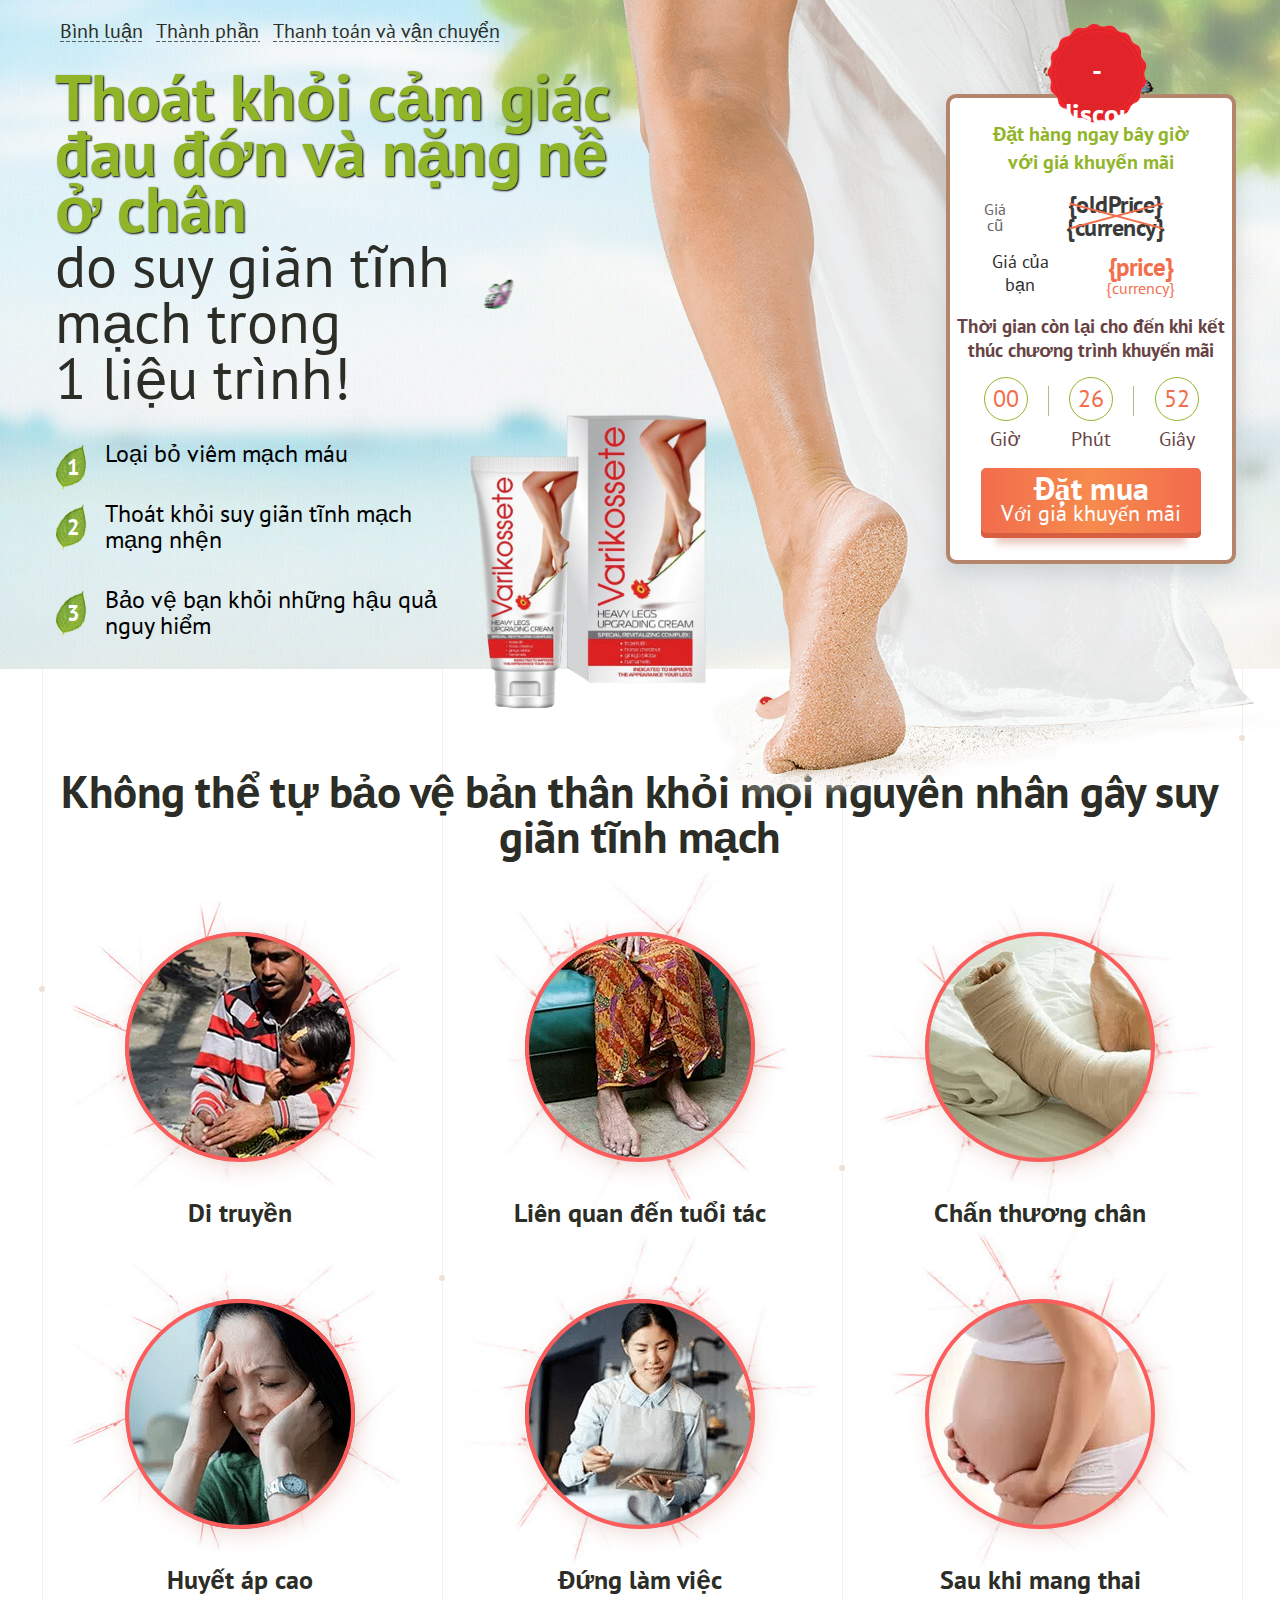
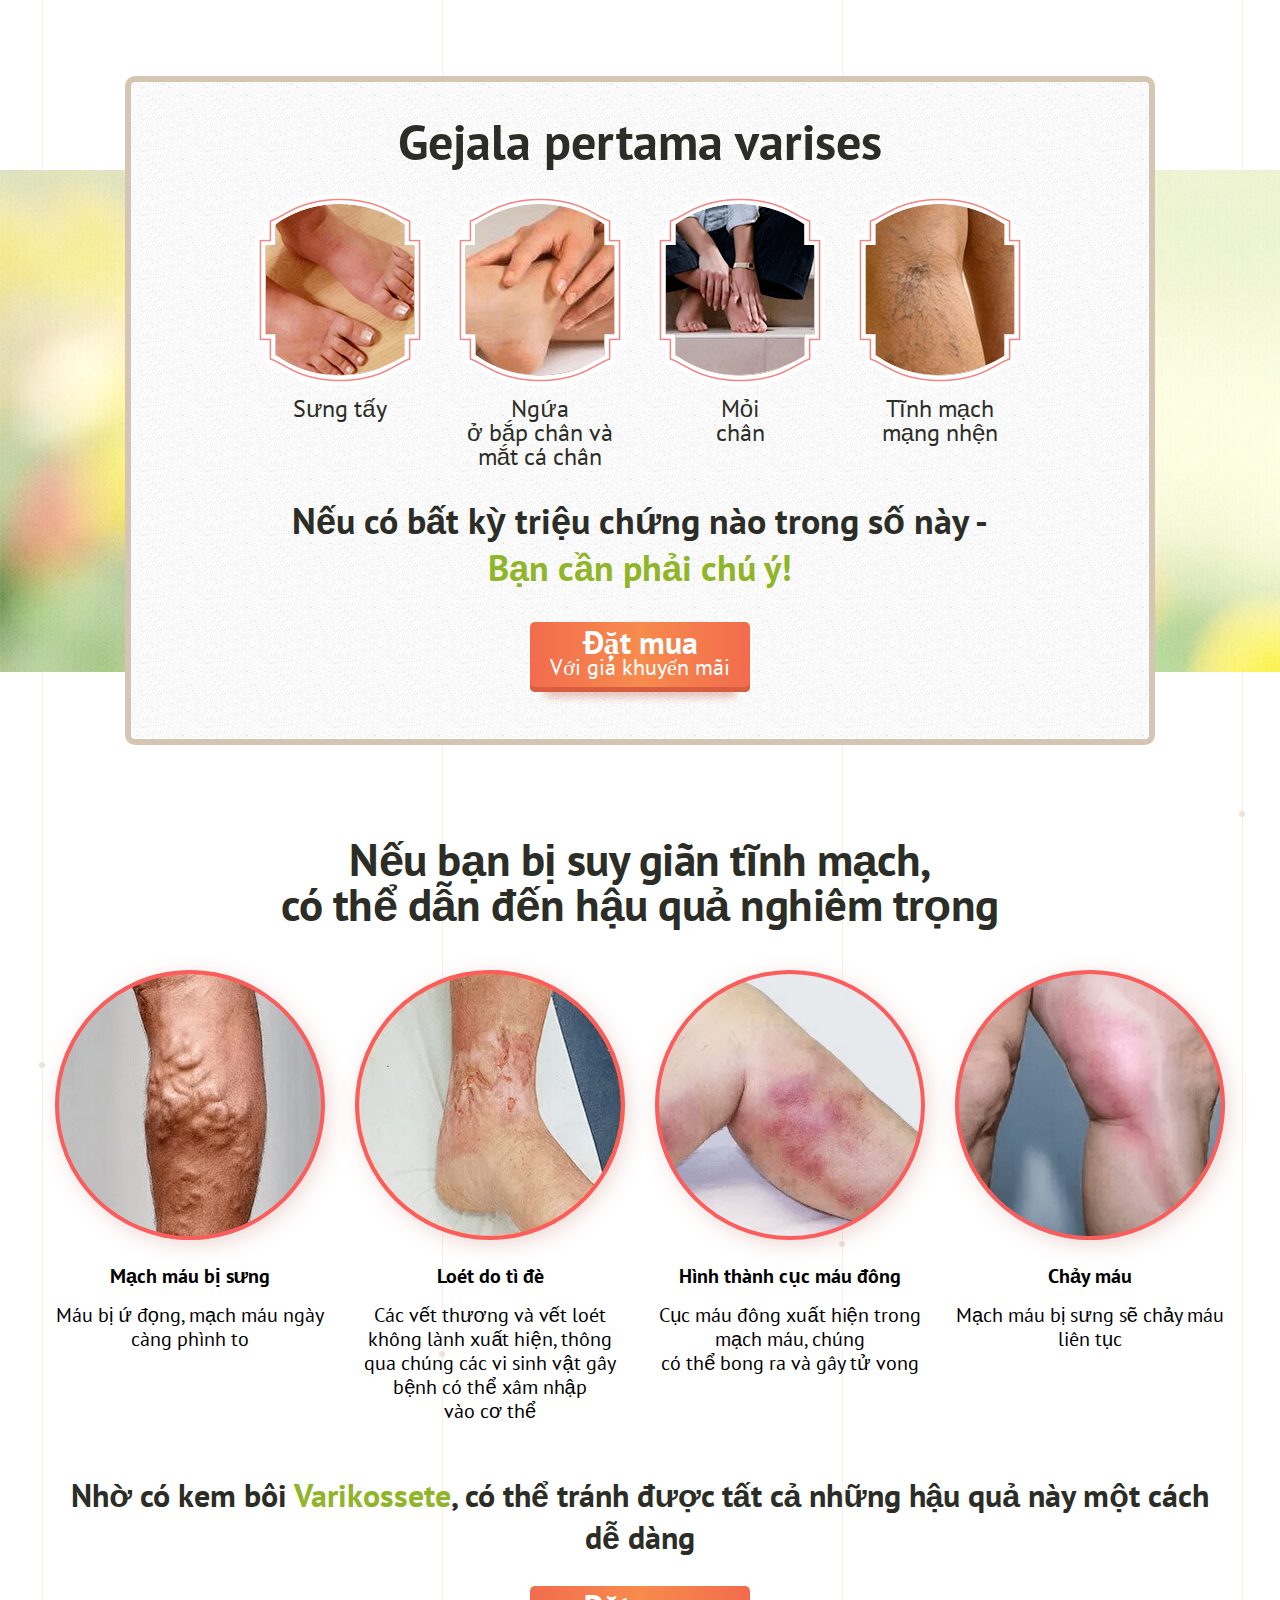
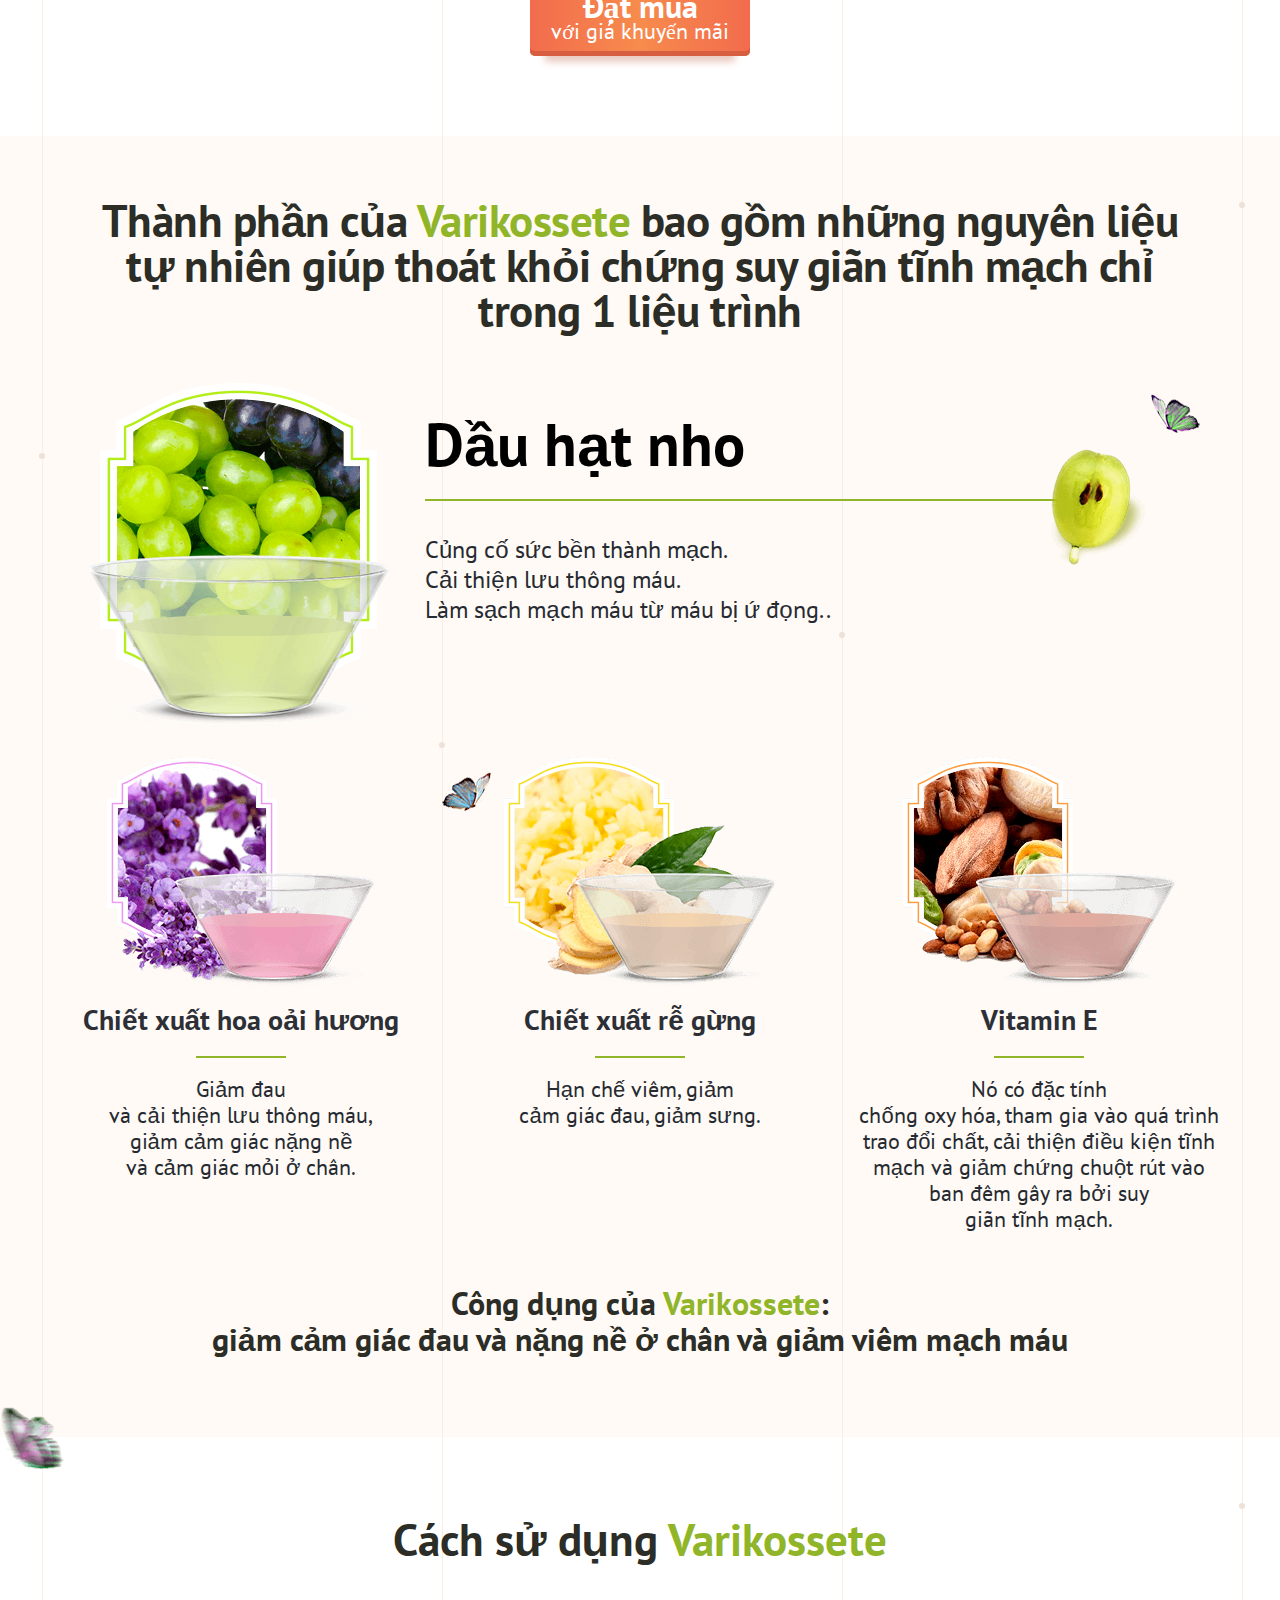
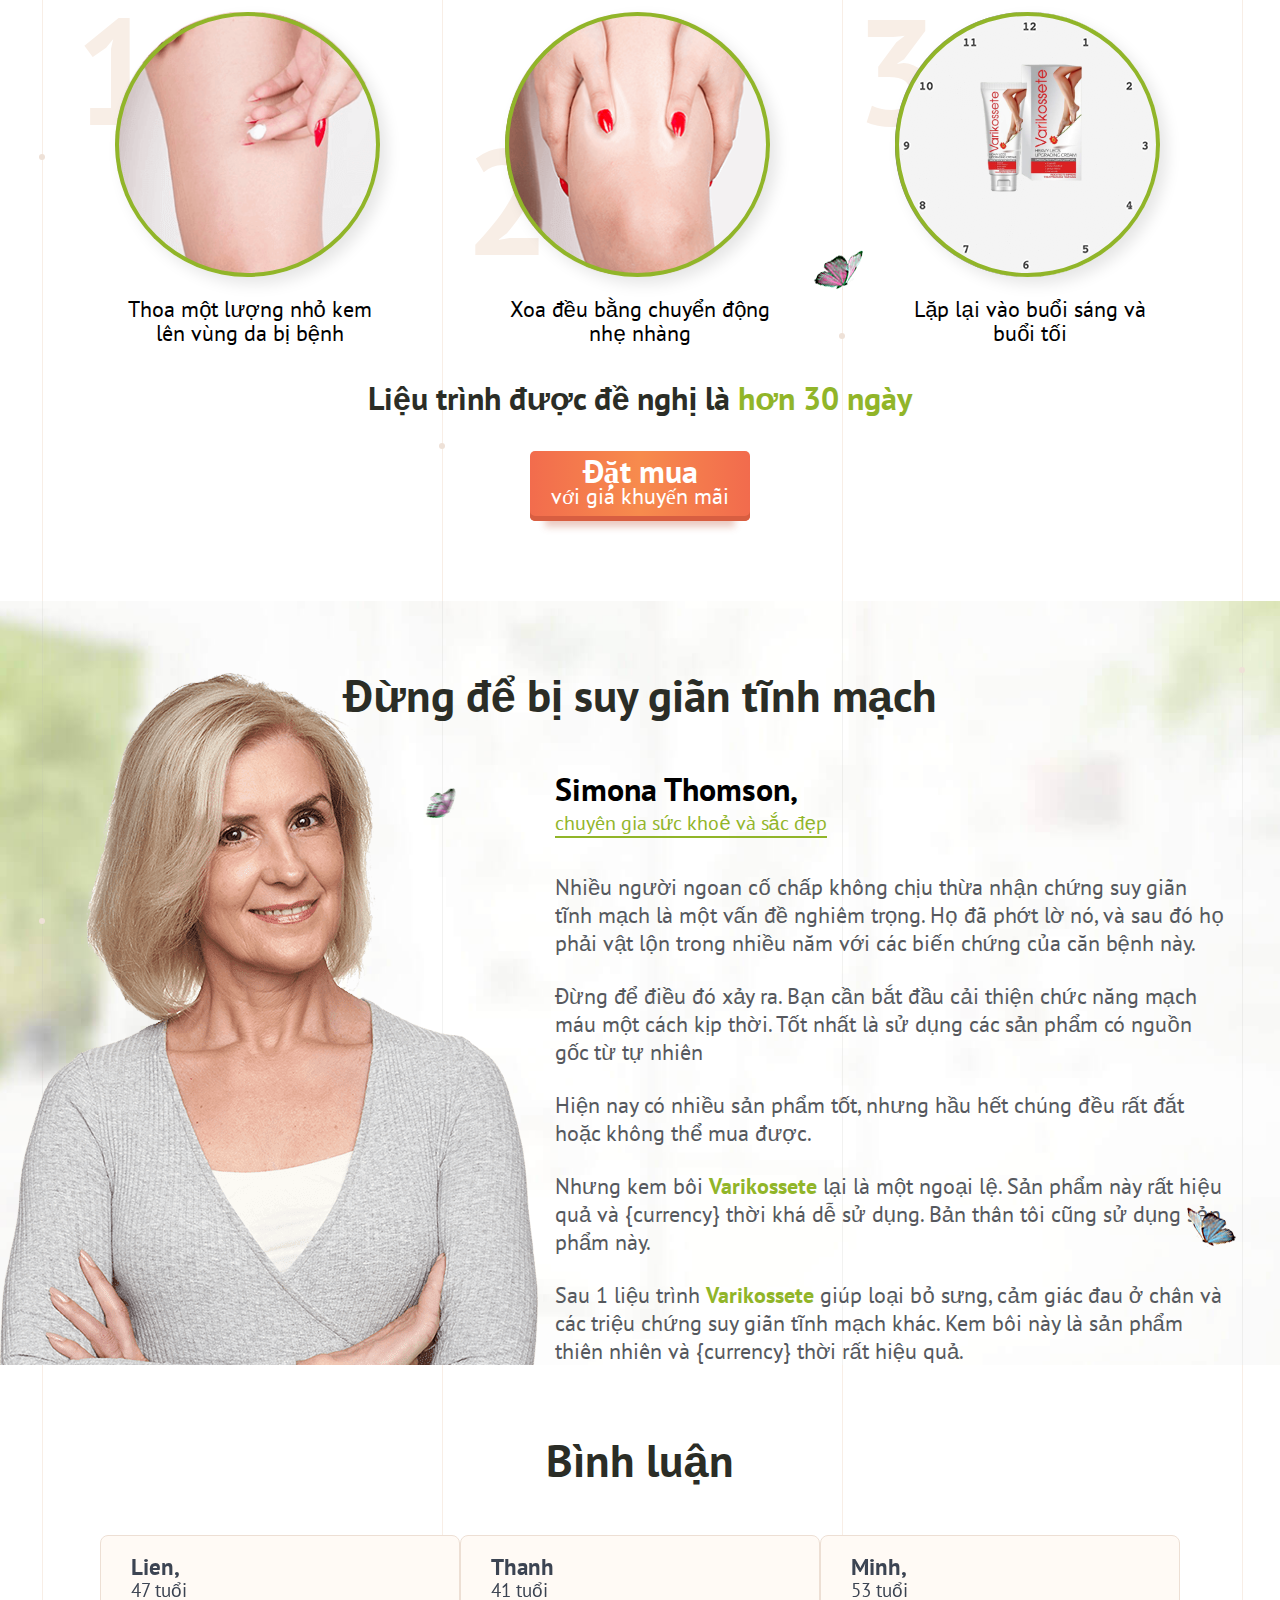
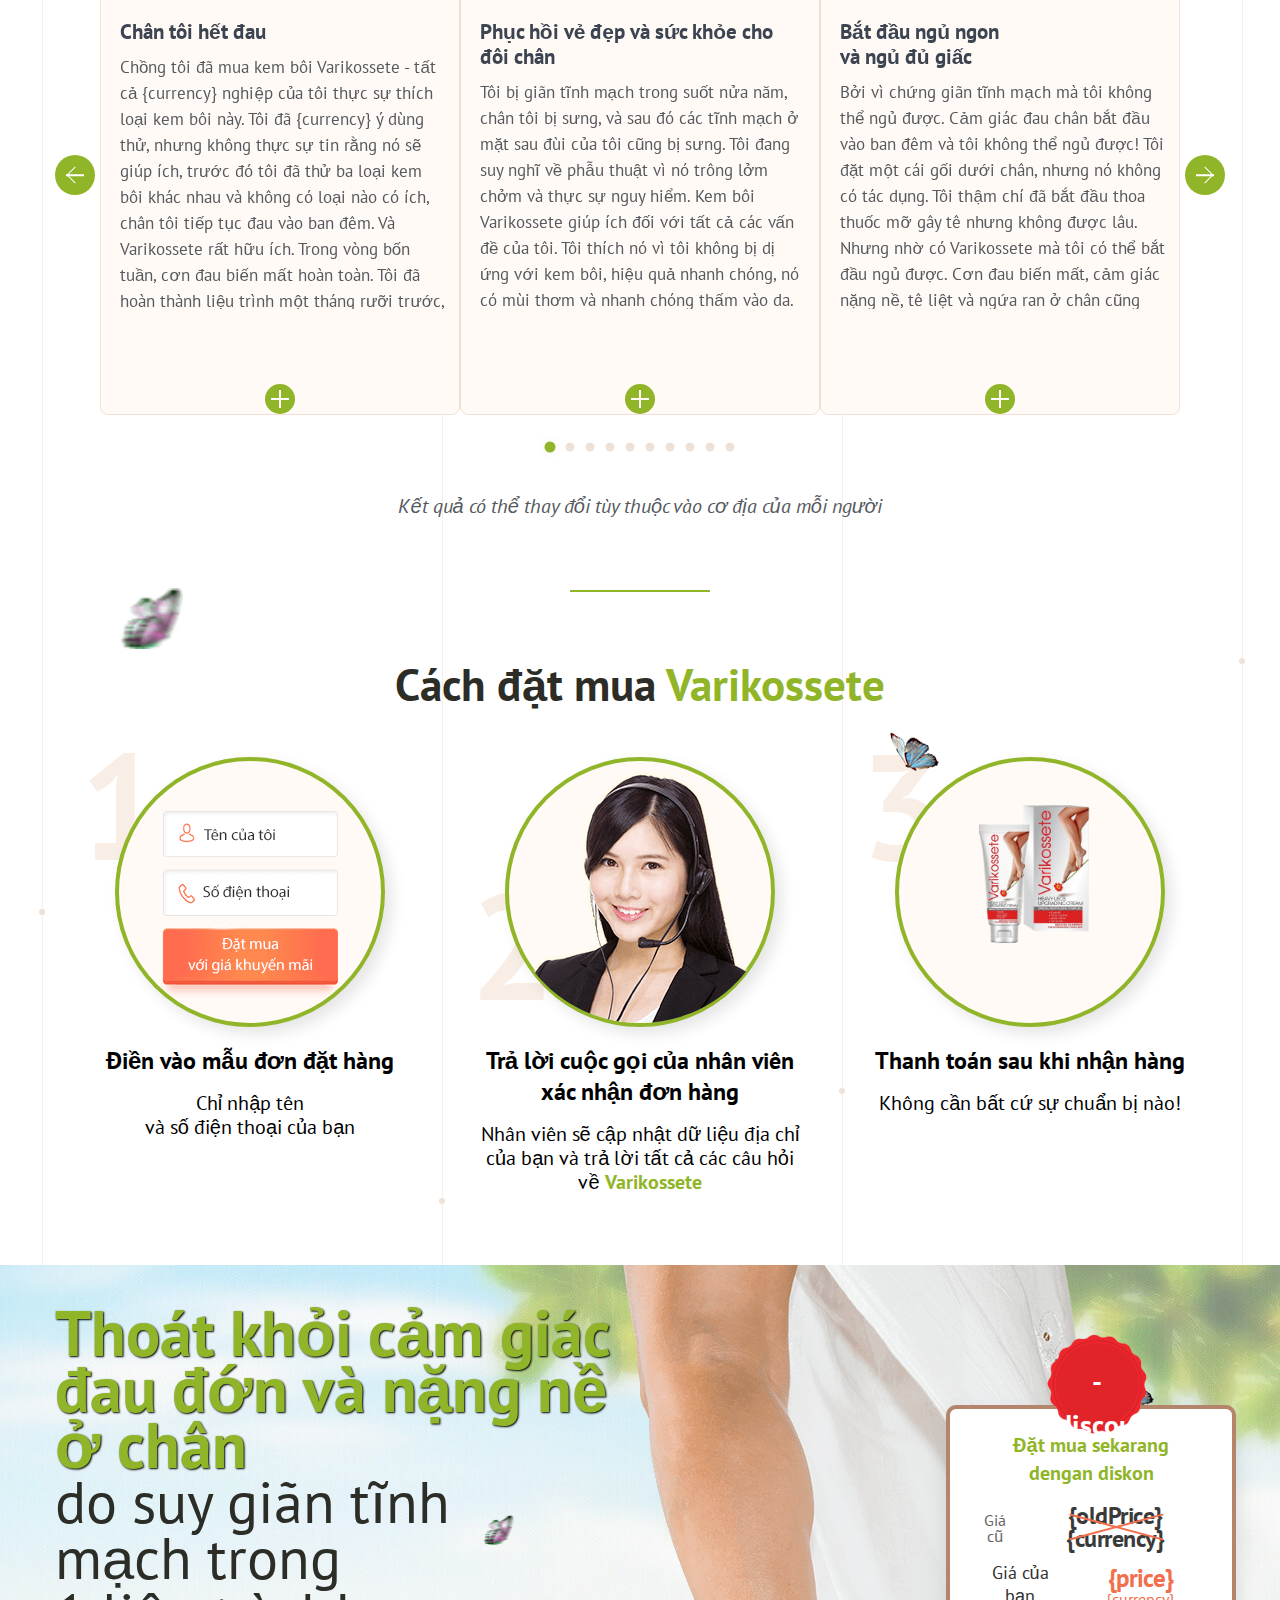
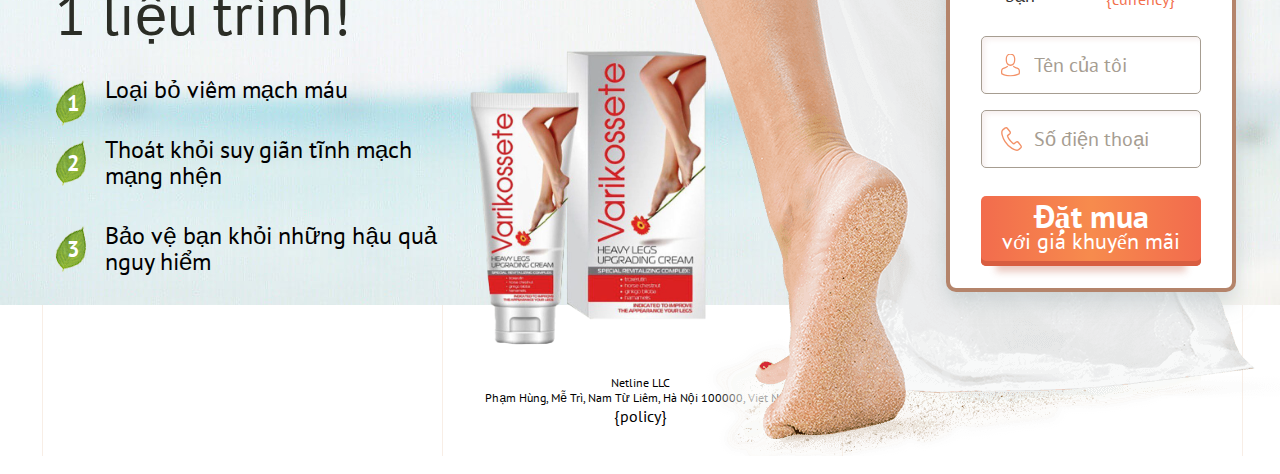
<file: vn/v2/index.html>
<!DOCTYPE html>
<html dir="ltr">
<head>
<meta http-equiv="Content-Type" content="text/html; charset=UTF-8">
<link rel="shortcut icon" href="favicon.ico" type="image/x-icon">
<title>Beli Varikossete murah. Harga, ulasan. Đặt mua Varikossete sekarang!</title>
<meta content="width=device-width, initial-scale=1" name="viewport">
<meta content="ie=edge" http-equiv="x-ua-compatible">
<link href="A.fonts.css.pagespeed.cf.0JG7EAaMQy.css" rel="stylesheet">
<link rel="stylesheet" href="app.css">
<link rel="stylesheet" href="main.css">
<script src="jquery.min.js"></script>
</head>
<body class="body-banner" cz-shortcut-listen="true">
<header class="header">
<div class="container">
<div class="header__top">
<nav class="main-nav">
<ul class="main-nav__list">
<li class="main-nav__item">
<a class="main-nav__link" href="#reviews"> Bình luận </a>
</li>
<li class="main-nav__item">
<a class="main-nav__link" href="#components"> Thành phần </a>
</li>
<li class="main-nav__item">
<a class="main-nav__link" href="#order"> Thanh toán và vận chuyển </a>
</li>
</ul>
</nav>
</div>
<div class="header__content">
<div class="header__about">
<h1 class="header__title">
<span class="green">Thoát khỏi cảm giác đau đớn <span class="nowrap">và nặng </span>nề ở chân</span> do suy giãn tĩnh <br>mạch trong <span class="nowrap">1 liệu trình!</span>
</h1>
<ul class="header__list">
<li class="header__item">Loại bỏ viêm mạch máu</li>
<li class="header__item">Thoát khỏi suy giãn tĩnh mạch mạng nhện</li>
<li class="header__item">Bảo vệ bạn khỏi những hậu quả nguy hiểm</li>
</ul>

</div>
<div class="header__prod">
<img  class="prod-img" alt="" data-pagespeed-url-hash="1050125580" src="xprod.png.pagespeed.ic.2fEY6yhCSK.png" >
</div>
<div class="form">
<div class="sale__mark">
<span>-<text class="price_land_discount">{discount}</text>%</span>
</div>
<h2 class="form__title green">Đặt hàng ngay bây giờ <br>với giá khuyến mãi</h2>
<div class="price">
<div class="price__old">
<p class="price__title price__title--old">Giá cũ</p>
<div class="price__value price__value--old">
<span class="price__num price__num--old x_price_previous"><text class="price_land_s4">{oldPrice}</text> <text class="price_land_curr">{currency}</text></span>
</div>
</div>
<div class="price__new">
<p class="price__title price__title--new">Giá của bạn</p>
<div class="price__value price__value--new"><span class="price__num price__num--new x_price_current"><text class="price_land_s1">{price}</text> </span>
<span class="price__currency price__currency--new x_currency"><text class="price_land_curr">{currency}</text></span>
</div>
</div>
</div>
<p class="form__ends">Thời gian còn lại cho đến khi kết thúc chương trình khuyến mãi</p>
<div class="timer">
<div class="timer__item">
<span class="hours timer__value">00</span>
<span class="timer__caption">Giờ</span>
</div>
<div class="timer__item">
<span class="minutes timer__value">26</span>
<span class="timer__caption">Phút</span>
</div>
<div class="timer__item">
<span class="seconds timer__value">55</span>
<span class="timer__caption">Giây</span>
</div>
</div>
<a href="#header-bottom" class="btn js-link-anim ever-popup-btn"> Đặt mua <span class="btn__small">Với giá khuyến mãi</span></a>
</div>
</div>
<div class="header__leg">
<img  alt="" data-pagespeed-url-hash="299111586" src="xheader__leg.png.pagespeed.ic.tyynqD5Dv3.png" >
</div>
</div>
</header>
<section class="reasons block for-lines">
<div class="lines"></div>
<div class="container">
<h2 class="title">Không thể tự bảo vệ bản thân khỏi mọi nguyên nhân gây suy giãn tĩnh mạch</h2>
<ul class="reasons__list">
<li class="reasons__item">
<div class="reasons__img">
<img alt="" data-pagespeed-url-hash="2554943097" src="xreasons__img-1.jpg.pagespeed.ic.hB6XdztvLQ.png" >
</div>
<p class="reasons__text">Di truyền </p>
</li>
<li class="reasons__item">
<div class="reasons__img">
<img alt="" data-pagespeed-url-hash="2849443018" src="xreasons__img-2.jpg.pagespeed.ic.ukdYEIO-b6.png" >
</div>
<p class="reasons__text">Liên quan đến tuổi tác </p>
</li>
<li class="reasons__item">
<div class="reasons__img">
<img alt="" data-pagespeed-url-hash="3143942939" src="xreasons__img-3.jpg.pagespeed.ic.nTT7wGa3CE.png" >
</div>
<p class="reasons__text">Chấn thương chân </p>
</li>
<li class="reasons__item">
<div class="reasons__img">
<img alt="" data-pagespeed-url-hash="3438442860" src="xreasons__img-4.jpg.pagespeed.ic.bhbEMWqg3D.png" >
</div>
<p class="reasons__text">Huyết áp cao </p>
</li>
<li class="reasons__item">
<div class="reasons__img">
<img alt="" data-pagespeed-url-hash="3732942781" src="xreasons__img-5.jpg.pagespeed.ic.KulI_FFMBh.png" >
</div>
<p class="reasons__text">Đứng làm việc </p>
</li>
<li class="reasons__item">
<div class="reasons__img">
<img alt="" data-pagespeed-url-hash="4027442702" src="xreasons__img-6.jpg.pagespeed.ic.OXvWoWLPnQ.png" >
</div>
<p class="reasons__text">Sau khi mang thai </p>
</li>
</ul>
</div>
</section>
<section class="symptoms">
<div class="container">
<div class="symptoms__content">
<h2 class="title">Gejala pertama varises</h2>
<ul class="symptoms__list">
<li class="symptoms__item">
<div class="symptoms__img">
<img alt="" data-pagespeed-url-hash="2747361594" src="xsymptoms__img-1.png.pagespeed.ic.C8doYsDDL5.png" >
</div>
<p class="symptoms__desc">Sưng tấy</p>
</li>
<li class="symptoms__item">
<div class="symptoms__img">
<img alt="" data-pagespeed-url-hash="3041861515" src="xsymptoms__img-2.png.pagespeed.ic.T9TF8EDu-x.png" >
</div>
<p class="symptoms__desc">Ngứa <br>ở bắp chân và <span class="nowrap">mắt cá chân</span>
</p>
</li>
<li class="symptoms__item">
<div class="symptoms__img">
<img alt="" data-pagespeed-url-hash="3336361436" src="xsymptoms__img-3.png.pagespeed.ic.QEDqhc5PYY.png" >
</div>
<p class="symptoms__desc">Mỏi <br>chân</p>
</li>
<li class="symptoms__item">
<div class="symptoms__img">
<img alt="" data-pagespeed-url-hash="3630861357" src="xsymptoms__img-4.png.pagespeed.ic.A59QiYBQ9J.png" >
</div>
<p class="symptoms__desc">Tĩnh mạch mạng nhện</p>
</li>
</ul>
<h3 class="symptoms__conclusion">Nếu có bất kỳ triệu chứng nào trong số này - <span class="green">Bạn cần phải chú ý!</span>
</h3>
<a href="#header-bottom" class="btn js-link-anim ever-popup-btn"> Đặt mua <span class="btn__small">Với giá khuyến mãi</span></a>
</div>
</div>
</section>
<section class="consequences block for-lines">
<div class="lines"></div>
<div class="container">
<h2 class="title">Nếu bạn bị suy giãn tĩnh mạch,<br> có thể dẫn đến hậu quả nghiêm trọng
</h2>
<ul class="consequences__list">
<li class="consequences__item">
<div class="consequences__img">
<img alt="" data-pagespeed-url-hash="1518618552" src="xconsequences__img-1.jpg.pagespeed.ic.SW0rZT9ABc.png" >
</div>
<div class="consequences__text">
<h3 class="consequences__text-title">Mạch máu bị sưng</h3>
<p class="consequences__desc">Máu bị ứ đọng, mạch máu ngày càng <span class="nowrap">phình to</span>
</p>
</div>
</li>
<li class="consequences__item">
<div class="consequences__img">
<img alt="" data-pagespeed-url-hash="1813118473" src="xconsequences__img-2.jpg.pagespeed.ic.pvXkL1Rn-O.png" >
</div>
<div class="consequences__text">
<h3 class="consequences__text-title">Loét do tì đè</h3>
<p class="consequences__desc">Các vết <span class="nowrap">thương và vết loét</span> không lành xuất hiện, thông qua chúng các vi sinh vật gây bệnh có thể xâm nhập <span class="nowrap"> vào cơ thể</span></p>
</div>
</li>
<li class="consequences__item">
<div class="consequences__img">
<img alt="" data-pagespeed-url-hash="2107618394" src="xconsequences__img-3.jpg.pagespeed.ic.mla2OSwXDJ.png" >
</div>
<div class="consequences__text">
<h3 class="consequences__text-title">Hình thành cục máu đông</h3>
<p class="consequences__desc">Cục máu đông xuất hiện trong mạch máu, chúng
<span class="nowrap">có thể bong ra và</span> gây tử vong
</p>
</div>
</li>
<li class="consequences__item">
<div class="consequences__img">
<img alt="" data-pagespeed-url-hash="2402118315" src="xconsequences__img-4.jpg.pagespeed.ic.61Zv5RaxaU.png" >
</div>
<div class="consequences__text">
<h3 class="consequences__text-title">Chảy máu</h3>
<p class="consequences__desc">Mạch máu bị sưng sẽ chảy máu liên tục</p>
</div>
</li>
</ul>
<h3 class="consequences__conclusion">Nhờ có kem bôi <span class="green">Varikossete</span>, <span class="nowrap">có thể tránh</span>
được tất cả những hậu quả này một cách dễ dàng
</h3>
<a href="#header-bottom" class="btn js-link-anim ever-popup-btn"> Đặt mua <span class="btn__small">với giá khuyến mãi</span></a>
</div>
</section>
<section class="components block for-lines" id="components">
<div class="lines"></div>
<div class="container">
<h2 class="title">Thành phần của<span class="green"> Varikossete</span> bao gồm những nguyên liệu tự nhiên giúp thoát <span class="nowrap">khỏi chứng</span> suy giãn tĩnh mạch chỉ trong <span class="nowrap">1
liệu trình</span>
</h2>
<ul class="components__list">
<li class="components__item components__item--big">
<div class="components__img components__img--big">
<img data-pagespeed-url-hash="1608942308" src="xcomponents__img-grape.png.pagespeed.ic.3Rw1TJ0hyp.png" >
</div>
<div class="components__text components__text--big">
<h3 class="components__text-title components__text-title--big">Dầu hạt nho</h3>
<p class="components__text-desc components__text-desc--big">Củng cố sức bền thành mạch. <br>
Cải thiện lưu thông máu.<br><span class="nowrap">Làm sạch mạch máu</span>
từ máu <span class="nowrap">bị ứ đọng.</span>.
</p>
</div>
</li>
<li class="components__item">
<div class="components__img">
<img data-pagespeed-url-hash="1676885803" src="xcomponents__img-2.png.pagespeed.ic.YNJ9NA39Bv.png" >
</div>
<div class="components__text">
<h3 class="components__text-title">Chiết xuất hoa oải hương</h3>
<p class="components__text-desc">Giảm đau <br>và cải thiện lưu thông máu,
<br>giảm cảm giác nặng nề <br>và cảm giác <span class="nowrap">mỏi ở chân.</span>
</p>
</div>
</li>
<li class="components__item components__item--3">
<div class="components__img">
<img data-pagespeed-url-hash="1971385724" src="xcomponents__img-3.png.pagespeed.ic.sam0RvtwuR.png" >
</div>
<div class="components__text">
<h3 class="components__text-title">Chiết xuất rễ gừng</h3>
<p class="components__text-desc">Hạn chế viêm, giảm <br>cảm giác đau, <span class="nowrap">giảm sưng.</span></p>
</div>
</li>
<li class="components__item">
<div class="components__img">
<img data-pagespeed-url-hash="2265885645" src="xcomponents__img-4.png.pagespeed.ic.Sn4663R8kM.png" >
</div>
<div class="components__text">
<h3 class="components__text-title components__text-title--4 ">Vitamin E</h3>
<p class="components__text-desc components__text-desc--4">Nó có đặc tính <br>chống oxy hóa, tham gia vào quá trình trao đổi chất, cải thiện điều kiện tĩnh mạch và giảm chứng chuột rút vào ban đêm gây ra bởi suy <br> giãn tĩnh mạch.</p>
</div>
</li>
</ul>
<h3 class="components__conclusion">Công dụng của <span class="green">Varikossete</span>:<br> giảm cảm giác đau và nặng <span class="nowrap">nề ở chân</span> và giảm <span class="nowrap">viêm</span>
<span class="nowrap">mạch máu</span>
</h3>
</div>
</section>
<section class="use block for-lines">
<div class="lines"></div>
<div class="container">
<h2 class="title">Cách sử dụng <span class="green">Varikossete</span></h2>
<div class="use__list">
<div class="use__item">
<div class="use__img"><img alt="" data-pagespeed-url-hash="264302640" src="xuse-1.png.pagespeed.ic.IyKNknFPk8.png" ></div>
<p class="use__text">Thoa một lượng nhỏ kem lên vùng da bị bệnh</p>
</div>
<div class="use__item">
<div class="use__img"><img alt="" data-pagespeed-url-hash="558802561" src="xuse-2.png.pagespeed.ic.uxSJBGToEA.png" ></div>
<p class="use__text">Xoa đều bằng chuyển động nhẹ nhàng</p>
</div>
<div class="use__item">
<div class="use__img">
<img alt="" data-pagespeed-url-hash="853302482" src="use-3.png" ><img  alt="" class="pack" data-pagespeed-url-hash="1050125580" src="xprod.png.pagespeed.ic.2fEY6yhCSK.png" >
</div>
<p class="use__text">Lặp lại vào buổi sáng và buổi tối</p>
</div>
</div>
<h3 class="use__conclusion">Liệu trình được đề nghị là <span class="green">hơn 30 ngày</span></h3>
<a href="#header-bottom" class="btn js-link-anim ever-popup-btn"> Đặt mua <span class="btn__small">với giá khuyến mãi</span></a>
</div>
</section>
<section class="expert block for-lines">
<div class="container">
<div class="lines"></div>
<h2 class="title">Đừng để bị suy giãn tĩnh mạch</h2>
<div class="expert__content">
<div class="expert__woman"><img alt="" data-pagespeed-url-hash="88361424" src="xexpert-woman.png.pagespeed.ic.GKcbk0jhyN.png" ></div>
<div class="expert__list">
<div class="expert__list-head">
<h4 class="expert__list-title">Simona Thomson,</h4>
<p class="expert__list-subtitle green">chuyên gia sức khoẻ và sắc đẹp</p>
</div>
<p class="expert__text">Nhiều người ngoan cố chấp không chịu thừa nhận chứng suy giãn tĩnh mạch là một vấn đề nghiêm trọng. Họ đã phớt lờ nó, và sau đó họ phải vật lộn trong nhiều năm với các biến chứng của căn bệnh này.</p>
<p class="expert__text">Đừng để điều đó xảy ra. Bạn cần bắt đầu cải thiện chức năng mạch máu một cách kịp thời. Tốt nhất là sử dụng các sản phẩm có nguồn gốc từ tự nhiên</p>
<p class="expert__text">Hiện nay có nhiều sản phẩm tốt, nhưng hầu hết chúng đều rất đắt hoặc không thể mua được.</p>
<p class="expert__text">Nhưng kem bôi <span class="green">Varikossete</span> lại là một ngoại lệ. Sản phẩm này rất hiệu quả và {currency} thời khá dễ sử dụng. Bản thân tôi cũng sử dụng sản phẩm này.</p>
<p class="expert__text">Sau 1 liệu trình <span class="green">Varikossete</span> giúp loại bỏ sưng, cảm giác đau ở chân và các triệu chứng suy giãn tĩnh mạch khác. Kem bôi này là sản phẩm thiên nhiên và {currency} thời rất hiệu quả.</p>

</div>
</div>
</div>
</section>
<section class="reviews block" id="reviews">
<div class="container">
<h2 class="title">Bình luận</h2>
<style type="text/css">
	.reviews__more {
		bottom: 0 !important;
	}
</style>
<div class="reviews__list">
	<div class="slick-slide" style="width: 400px;" id="slick-slide00"><div><div class="reviews__item" style="width: 100%; margin: 0 auto;">
<div class="reviews__head">
<div class="reviews__img">
</div>
<div class="reviews__head-text">
<p class="reviews__name">Lien,</p>
<p class="reviews__age">47 tuổi</p>
</div>
</div>
<div class="reviews__body">
<h3 class="reviews__quote">Chân tôi hết đau</h3>
<p class="reviews__text">Chồng tôi đã mua kem bôi Varikossete - tất cả {currency} nghiệp của tôi thực sự thích loại kem bôi này. Tôi đã {currency} ý dùng thử, nhưng không thực sự tin rằng nó sẽ giúp ích, trước đó tôi đã thử ba loại kem bôi khác nhau và không có loại nào có ích, chân tôi tiếp tục đau vào ban đêm. Và Varikossete rất hữu ích. Trong vòng bốn tuần, cơn đau biến mất hoàn toàn. Tôi đã hoàn thành liệu trình một tháng rưỡi trước, và tôi vẫn cảm thấy khoẻ.</p>
</div>
<btn class="reviews__more"></btn>
</div></div></div><div class="slick-slide" style="width: 400px;" id="slick-slide01"><div><div class="reviews__item" style="width: 100%; margin: 0 auto;">
<div class="reviews__head">
<div class="reviews__img">
</div>
<div class="reviews__head-text">
<p class="reviews__name">Thanh</p>
<p class="reviews__age">41 tuổi</p>
</div>
</div>
<div class="reviews__body">
<h3 class="reviews__quote">Phục hồi vẻ đẹp và sức khỏe cho đôi chân</h3>
<p class="reviews__text">Tôi bị giãn tĩnh mạch trong suốt nửa năm, chân tôi bị sưng, và sau đó các tĩnh mạch ở mặt sau đùi của tôi cũng bị sưng. Tôi đang suy nghĩ về phẫu thuật vì nó trông lởm chởm và thực sự nguy hiểm. Kem bôi Varikossete giúp ích đối với tất cả các vấn đề của tôi. Tôi thích nó vì tôi không bị dị ứng với kem bôi, hiệu quả nhanh chóng, nó có mùi thơm và nhanh chóng thấm vào da. Bây giờ tĩnh mạch của tôi đã trở nên bình thường và mịn màng.</p>
</div>
<btn class="reviews__more"></btn>
</div></div></div><div class="slick-slide" style="width: 400px;" id="slick-slide02"><div><div class="reviews__item" style="width: 100%; margin: 0 auto;">
<div class="reviews__head">
<div class="reviews__img">
</div>
<div class="reviews__head-text">
<p class="reviews__name">Minh,</p>
<p class="reviews__age">53 tuổi</p>
</div>
</div>
<div class="reviews__body">
<h3 class="reviews__quote">Bắt đầu ngủ ngon <br>và ngủ đủ giấc</h3>
<p class="reviews__text">Bởi vì chứng giãn tĩnh mạch mà tôi không thể ngủ được. Cảm giác đau chân bắt đầu vào ban đêm và tôi không thể ngủ được! Tôi đặt một cái gối dưới chân, nhưng nó không có tác dụng. Tôi thậm chí đã bắt đầu thoa thuốc mỡ gây tê nhưng không được lâu. Nhưng nhờ có Varikossete mà tôi có thể bắt đầu ngủ được. Cơn đau biến mất, cảm giác nặng nề, tê liệt và ngứa ran ở chân cũng biến mất hoàn toàn. Tôi đứng làm việc, đứng suốt cả ngày, sau khi tôi bắt đầu sử dụng kem bôi này, ngay cả chân tôi cũng bớt mỏi.</p>
</div>
<btn class="reviews__more"></btn>
</div></div></div><div class="slick-slide" style="width: 400px;" id="slick-slide03"><div><div class="reviews__item" style="width: 100%; margin: 0 auto;">
<div class="reviews__head">
<div class="reviews__img">
</div>
<div class="reviews__head-text">
<p class="reviews__name">Quang,</p>
<p class="reviews__age">37 tuổi</p>
</div>
</div>
<div class="reviews__body">
<h3 class="reviews__quote">Web tĩnh mạch biến mất</h3>
<p class="reviews__text">Những con tàu yếu được truyền lại cho tôi và khi tôi 34 tuổi, tôi đã có mô tĩnh mạch có thể nhìn thấy ... Nó không nhìn rõ lắm, nhưng nó vẫn khiến tôi cảm thấy khó chịu. Varikossete là loại gel giãn tĩnh mạch đầu tiên, tôi đã thử và thực sự giúp tôi. Đến cuối tuần thứ tư, các tĩnh mạch gần như vô hình. Tôi cũng sẽ nói rằng ngay cả da trên chân bây giờ trông trẻ hơn và mịn màng hơn.</p>
</div>
<btn class="reviews__more"></btn>
</div></div></div><div class="slick-slide" style="width: 400px;" id="slick-slide04"><div><div class="reviews__item" style="width: 100%; margin: 0 auto;">
<div class="reviews__head">
<div class="reviews__img">
</div>
<div class="reviews__head-text">
<p class="reviews__name">Kim,</p>
<p class="reviews__age">46 tuổi</p>
</div>
</div>
<div class="reviews__body">
<h3 class="reviews__quote">Vứt tất nén</h3>
<p class="reviews__text">Khi tôi bị giãn tĩnh mạch, tôi phải mang vớ nén. Tôi đã mặc chiếc áo này suốt, nhưng tôi không bao giờ thích nó. Chỉ có Varikossete cứu tôi khỏi họ. Lấy toàn bộ quá trình gel và mạch máu này gần như vô hình. Hiện tại tôi vẫn lo lắng rằng chứng giãn tĩnh mạch sẽ quay trở lại và vẫn mặc áo nén. Nhưng sau đó tôi đã mạo hiểm và không sử dụng chúng một tháng. Nhưng mọi thứ đều ổn!</p>
</div>
<btn class="reviews__more"></btn>
</div></div></div><div class="slick-slide" style="width: 400px;" id="slick-slide05"><div><div class="reviews__item" style="width: 100%; margin: 0 auto;">
<div class="reviews__head">
<div class="reviews__img">
</div>
<div class="reviews__head-text">
<p class="reviews__name">Tu,</p>
<p class="reviews__age">59 tuổi</p>
</div>
</div>
<div class="reviews__body">
<h3 class="reviews__quote">Tôi có thể trở lại<br> làm việc và đi dạo</h3>
<p class="reviews__text">Đau cứng ở chân không cho phép làm việc và đi lại bình thường. Và tôi thích đi bộ. Tôi rất sợ phẫu thuật và không muốn làm điều đó, và tôi nghĩ ở tuổi của tôi đều có vấn đề với chứng giãn tĩnh mạch. Công chúa đã mang Varikossete. Tôi bắt đầu bôi bẩn trên đôi chân của mình. Trong hai tuần cơn đau giảm dần. Rồi mất. Tôi có thể trở lại làm việc và thậm chí đi bộ sau khi làm việc vào ban đêm.</p>
</div>
<btn class="reviews__more"></btn>
</div></div></div><div class="slick-slide" style="width: 400px;" id="slick-slide06"><div><div class="reviews__item" style="width: 100%; margin: 0 auto;">
<div class="reviews__head">
<div class="reviews__img">
</div>
<div class="reviews__head-text">
<p class="reviews__name">Bich,</p>
<p class="reviews__age">33 tuổi</p>
</div>
</div>
<div class="reviews__body">
<h3 class="reviews__quote">Chữa lành chân sau<br> khi mang thai</h3>
<p class="reviews__text">Trong khi mang thai và sau đó, chứng giãn tĩnh mạch trở nên rất tồi tệ và đáng sợ khi nhìn vào chân vì làm giảm các tĩnh mạch và mô tĩnh mạch. Một người bạn đề nghị một thủ tục laser, nhưng tôi sợ. Tôi bắt đầu tìm kiếm thứ gì đó an toàn hơn. Khi tôi đã có Varikossete. Gel là hoàn hảo cho tôi, nó làm mịn tĩnh mạch và loại bỏ mô tĩnh mạch. Không cần thủ tục laser, tôi rất hạnh phúc.</p>
</div>
<btn class="reviews__more"></btn>
</div></div></div><div class="slick-slide" style="width: 400px;" id="slick-slide07"><div><div class="reviews__item" style="width: 100%; margin: 0 auto;">
<div class="reviews__head">
<div class="reviews__img">
</div>
<div class="reviews__head-text">
<p class="reviews__name">Mai,</p>
<p class="reviews__age">47 tuổi</p>
</div>
</div>
<div class="reviews__body">
<h3 class="reviews__quote">Phản đối trên đôi chân của tôi đi</h3>
<p class="reviews__text">
Tôi đã sử dụng gel Varikossete và {currency} thời sử dụng một chiếc vớ nén và rất hài lòng với kết quả. Trước đây, các tĩnh mạch được cảm nhận ở chân, bây giờ chúng thường gần như vô hình dưới da. Nhưng không chỉ vì hiệu ứng mỹ phẩm, tôi đã tham gia một khóa học với loại gel này, đôi chân của tôi trở nên nặng nề vào ban đêm, đến nỗi tôi không thể đi lại. Varikossete đã giúp tôi
thoát khỏi những vấn đề này ... BTW, không dị ứng, mọi thứ đều rất an toàn.
</p>
</div>
<btn class="reviews__more"></btn>
</div></div></div><div class="slick-slide" style="width: 400px;" id="slick-slide08"><div><div class="reviews__item" style="width: 100%; margin: 0 auto;">
<div class="reviews__head">
<div class="reviews__img">
</div>
<div class="reviews__head-text">
<p class="reviews__name">Adi,</p>
<p class="reviews__age">35 tuổi</p>
</div>
</div>
<div class="reviews__body">
<h3 class="reviews__quote">Tôi và mẹ tôi quên chứng giãn tĩnh mạch</h3>
<p class="reviews__text">
Mẹ tôi điều trị giãn tĩnh mạch bằng y học cổ truyền, nhưng tĩnh mạch thì không
mất trên chân hoặc chân của tôi. Sau đó, tôi quyết định tìm kiếm một cái gì đó hiện đại. Chúng tôi chọn Varikossete vì các thành phần tự nhiên trong thành phần của nó. Hiệu quả bắt đầu 2 tuần sau đó. Tôi nhận ra rằng chân tôi đã ngừng đau và tĩnh mạch của tôi bắt đầu co lại. Mẹ tôi cảm thấy hiệu quả chỉ ở tuần thứ 4. Tĩnh mạch của anh cũng bắt đầu trở nên phẳng. Không còn thuốc y học cổ truyền!
</p>
</div>
<btn class="reviews__more"></btn>
</div></div></div><div class="slick-slide" style="width: 400px;" id="slick-slide09"><div><div class="reviews__item" style="width: 100%; margin: 0 auto;">
<div class="reviews__head">
<div class="reviews__img">
</div>
<div class="reviews__head-text">
<p class="reviews__name">Thanh,</p>
<p class="reviews__age">48 tuổi</p>
</div>
</div>
<div class="reviews__body">
<h3 class="reviews__quote">Thoải mái khi sử dụng và giúp tốt</h3>
<p class="reviews__text">Tôi đã may mắn vì ở triệu chứng đầu tiên,
Tôi đã mua Varikossete và ngừng giãn tĩnh mạch. Triệu chứng của tôi rất đơn giản - sưng nặng ở chân. Và tôi chỉ mới 48 tuổi, vì vậy tôi quyết định điều đó thật đáng ngờ. Nhờ Varikossete, vết sưng đã biến mất và trong hai tháng, nó đã không xảy ra lần nữa. Tôi giới thiệu gel cho tất cả bạn bè của tôi, những người cũng có triệu chứng giãn tĩnh mạch. Họ rất biết ơn tôi, gel cũng giúp họ.
</p>
</div>
<btn class="reviews__more"></btn>
</div></div></div></div>

<p class="reviews__footnote">
Kết quả có thể thay đổi tùy <span class="nowrap">thuộc vào cơ</span> địa của mỗi người
</p>
</div>
</section>
<section class="order block for-lines" id="order">
<div class="lines"></div>
<div class="container">
<h2 class="title">Cách đặt mua <span class="green">Varikossete</span></h2>
<div class="order__list">
<div class="order__item">
<div class="order__img order__img--1"><img alt="" data-pagespeed-url-hash="1617441047" src="xorder-1.png.pagespeed.ic.XOvMqhk0sc.png" ></div>
<p class="order__title">Điền vào mẫu đơn đặt hàng</p>
<p class="order__text">Chỉ nhập tên<br> và số điện thoại của bạn</p>
</div>
<div class="order__item">
<div class="order__img order__img--2"><img alt="" data-pagespeed-url-hash="1911940968" src="xorder-2.png.pagespeed.ic.WYJo3cXyO4.png" ></div>
<p class="order__title">Trả lời cuộc gọi của nhân viên xác nhận đơn hàng</p>
<p class="order__text">Nhân viên sẽ cập nhật dữ liệu địa chỉ của bạn và trả lời tất cả các câu hỏi về
<span class="green">Varikossete</span>
</p>
</div>
<div class="order__item">
<div class="order__img order__img--3"><img  alt="" class="order__pack" data-pagespeed-url-hash="1050125580" src="xprod.png.pagespeed.ic.2fEY6yhCSK.png" ></div>
<p class="order__title">Thanh toán sau khi nhận hàng</p>
<p class="order__text">Không cần bất cứ sự chuẩn bị nào!</p>
</div>
</div>
</div>
</section>
<section class="header header-bottom" id="header-bottom">
<div class="container">
<div class="header__content">
<div class="header__about">
<h1 class="header__title">
<span class="green">Thoát khỏi cảm giác đau đớn <span class="nowrap">và nặng </span>nề ở chân</span> do suy giãn tĩnh <br>mạch trong <span class="nowrap">1 liệu trình!</span>
</h1>
<ul class="header__list">
<li class="header__item">Loại bỏ viêm mạch máu</li>
<li class="header__item">Thoát khỏi suy giãn tĩnh mạch mạng nhện</li>
<li class="header__item">Bảo vệ bạn khỏi những hậu quả nguy hiểm</li>
</ul>
</div>
<div class="header__prod">
<img  class="prod-img" alt="" data-pagespeed-url-hash="1050125580" src="xprod.png.pagespeed.ic.2fEY6yhCSK.png" >
</div>
<div class="form">
<div class="sale__mark">
<span>-<text class="price_land_discount">{discount}</text>%</span>
</div>
<h2 class="form__title green">Đặt mua sekarang <br>dengan diskon</h2>
<div class="price">
<div class="price__old">
<p class="price__title price__title--old">Giá cũ</p>
<div class="price__value price__value--old"> <span class="price__num price__num--old x_price_previous"><text class="price_land_s4">{oldPrice}</text> <text class="price_land_curr">{currency}</text></span>
</div>
</div>
<div class="price__new">
<p class="price__title price__title--new">Giá của bạn</p>
<div class="price__value price__value--new"> <span class="price__num price__num--new x_price_current"><text class="price_land_s1">{price}</text> </span>
<span class="price__currency price__currency--new x_currency"><text class="price_land_curr">{currency}</text></span>
</div>
</div>
</div>
<form method="POST" class="x_order_form" name="form1">
<label class="form__label form__label--name">
<input class="form__input" type="text" placeholder="Tên của tôi" name="name" required="" autocomplete="name" oldvalue="" value=""></label>
<label class="form__label form__label--tel">
<input class="form__input" type="tel" placeholder="Số điện thoại" name="phone" required="" autocomplete="tel" oldvalue="" value=""></label>
<button class="btn" type="submit"> Đặt mua <span class="btn__small">với giá khuyến mãi</span></button>
</form>
</div>
</div>
<div class="header__leg">
<img  alt="" data-pagespeed-url-hash="299111586" src="xheader__leg.png.pagespeed.ic.tyynqD5Dv3.png" >
</div>
</div>
</section>
<footer style="padding: 70px 0 30px 0;text-align: center;">
<rekv>Netline LLC<br>Phạm Hùng, Mễ Trì, Nam Từ Liêm, Hà Nội 100000, Viet Nam<br></rekv><br>
{policy}
</footer>
<style>.price__num--new{font-size:25px}.price__num--old{font-size:24px}@media only screen and (max-width:1190px){.reviews__body{max-height:228px}}@media only screen and (max-width:767px){.reviews__item{max-width:250px}.reviews__item{max-height:100%}}@media only screen and (max-width:479px){.reviews__body{max-height:100%}}</style>
<script src="slick.min.js"></script>
<script>var popupBuild=true;if(!window.cdn_path){(function(){function initiate(){function init(){var h=document.querySelector('.hours'),m=document.querySelector('.minutes'),s=document.querySelector('.seconds');if(h&&m&&s){initializeTimer();}}document.addEventListener('DOMContentLoaded',init);function initializeTimer(){if(!localStorage.getItem("heytimer")){var time={hours:0,minutes:27,seconds:0},different=false;time=time.hours*3600+time.minutes*60+time.seconds;localStorage.setItem("time",time);localStorage.setItem("heytimer",true);localStorage.setItem("different",different);}timerSettings();}function timerSettings(){var time=localStorage.getItem('time'),different=localStorage.getItem('different')==="true",hours=parseInt(time/3600,10),minutes=parseInt((time-hours*3600)/60,10),seconds=parseInt(time%60,10);minutes=minutes<10?"0"+minutes:""+minutes;seconds=seconds<10?"0"+seconds:""+seconds;hours=hours<10?"0"+hours:""+hours;var hoursHTML=document.getElementsByClassName("hours");var minutesHTML=document.getElementsByClassName("minutes");var secondsHTML=document.getElementsByClassName("seconds");if(--time<0){localStorage.removeItem("heytimer");return;}if(different){seconds=seconds.split("");minutes=minutes.split("");hours=hours.split("");doubleFilling(hoursHTML,hours);doubleFilling(minutesHTML,minutes);doubleFilling(secondsHTML,seconds);}else{filling(hoursHTML,hours);filling(minutesHTML,minutes);filling(secondsHTML,seconds);}localStorage.setItem("time",time);setTimeout(timerSettings,1000);}function filling(obj,value){for(var i=0;i<obj.length;i++){obj[i].innerHTML=value;}}function doubleFilling(obj,value){for(var i=0;i<obj.length;i++){obj[i].innerHTML=value[i%2];}}}initiate();})();}$(function(){$("a.btn").click(function(e){e.preventDefault();$("html, body").animate({scrollTop:$("#header-bottom form").offset().top+"px"});return false;});$('.reviews__list').slick({slidesToShow:3,infinite:true,dots:true,arrows:true,wariableWidth:true,responsive:[{breakpoint:1024,settings:{slidesToShow:2,slidesToScroll:1}},{breakpoint:768,settings:{slidesToShow:1,slidesToScroll:1,wariableWidth:false}}]});$('.reviews__more').on('click',function(){$(this).parent().toggleClass('open');});$('.reviews__list').on('afterChange',function(event,slick,currentSlide){$(this).find('.open').removeClass('open');});});</script>
<link href="A.custom-styles2.min.css,q6.pagespeed.cf.NytKlidF_7.css" type="text/css" rel="stylesheet">
<div id="polit" class="modal">
<div class="modal-block">
<div class="icon-close"></div>
<div class="title">PRIVACY POLICY</div>
<div class="content">
<div class="padding"><p><b>OUR PRIVACY PRINCIPLES</b></p><p>We have 5 Privacy Promises which explain how we use and look after your information. We will:</p><ol><li>ALWAYS use your personal data in line with data protection law.</li><li>ALWAYS tell you what information we collect, what we do with it, who we share it with and who to contact if you have any concerns.</li><li>ALWAYS provide options to say "STOP" if you don’t want marketing communications.</li><li>ALWAYS take steps to protect your information and make sure no unauthorised person accesses it.</li><li>ALWAYS respond to questions about your personal data without delay.</li></ol><p></p><p><b>OUR PRIVACY POLICY</b></p><p>We are committed to safeguarding your privacy rights and ensuring that your personal data is protected.</p><p>This Privacy Policy explains the types of personal data we collect and how we process and protect that data in connection with the services we offer. This includes information collected offline in our stores or through our customer services, and online through our websites, applications (including mobile apps) and third party platforms ("Sites").</p><p><b>1. WHO IS RESPONSIBLE FOR WHAT HAPPENS WITH YOUR DATA?</b></p><p>Company (<rekv>Netline LLC<br>129281, Moscow, ul. Izumrudnaya, d. 13, k. 2, et. 1, pom. 1, kom. 2, of. 4<br></rekv>) are responsible for processing your personal data on our Sites.</p><p><b>2. HOW DO I CONTACT THE DATA PROTECTION OFFICER?</b></p><p>If you have a question in relation to how we process your personal data you can contact our Data Protection Officer via email info@abcloudgroup.com.</p><p><b>3. WHAT IS PERSONAL DATA?</b></p><p>Personal Data means information that can directly or indirectly identify you ("Personal Data"). This typically includes information such as your name, address, email address, and telephone number, but can also include other information such as IP address, shopping habits, and information about your lifestyle or preferences such as your hobbies and interests.</p><p><b>4. WHAT HAPPENS WHEN YOU PROVIDE US WITH YOUR PERSONAL DATA OR WHEN WE OTHERWISE RECEIVE YOUR PERSONAL DATA?</b></p><p>We collect your Personal Data directly in a number of ways, for example when you provide us with your information to register as a customer for our Sites, register for prize draws or competitions, subscribe to our newsletter, receive information or mailings, use our applications, buy a product or service from us, complete a survey, make a comment or enquiry or contact our Customer Services Team.</p><p>When you provide us with your Personal Data, we will process it in accordance with this Privacy Policy. If you do not wish us to process your Personal Data in this way, please do not provide us with your personal information.</p><p>We may also receive your Personal Data from other sources, including information from commercially available sources, such as public databases and data aggregators, and information from third parties. If you do not want us to receive your Personal Data from other sources, please communicate your preferences directly with the relevant sources.</p><p>We process your Personal Data to provide you with our services as further explained below. In certain instances, we only process your Personal Data if you have given us permission to do so, for example in most cases where we process your Personal Data for marketing purposes, use cookies or location data or where we process your sensitive personal information. In other instances we may rely on other legal grounds for processing your personal data, such as performance of the contract with you or legitimate interests, like fraud prevention.</p><p>You can always opt out of marketing communications without detriment to your loyalty benefits.</p><p>Where we process your Personal Data on the basis of your consent, we will ask for your consent explicitly and only for a particular purpose. We will also ask you to provide additional consent if we need to use your Personal Data for purposes not covered by this Privacy Policy.</p><p><b>5. FOR WHICH PURPOSES DO WE PROCESS YOUR PERSONAL DATA?</b></p><p><b>5.1 WE PROCESS THE FOLLOWING CATEGORIES OF PERSONAL DATA FOR THE FOLLOWING PURPOSES:</b></p><p></p><ul><li>Browsing on our Sites</li><li>Purchase/Agreeing to a Service</li><li>Customer Service</li><li>Suggesting products &amp; services which may interest you</li><li>Competitions and prize draws</li><li>Online Shopping</li></ul><p></p><p><b>WHAT PERSONAL DATA MAY WE COLLECT?</b></p><p>Information about the type of browser you use when visiting our Sites, your IP and device address, hyperlinks that you have clicked, websites you visited before arriving at our Sites and information collected by cookies or similar tracking devices. Your user name, profile picture, gender, networks and any other information you choose to share when using Third Party Sites (such as when you use the "Like" functionality on Facebook).</p><p>WHAT IS THE PURPOSE OF THE PROCESSING?</p><p>We (and third party service providers acting on our behalf) use cookies and similar technologies to process data about you when you visit our Sites. We would like to know whether you have visited us before and your preferences to provide you with a tailored experience of our Sites.</p><p>See Section 5.2. below for more information about cookies.</p><p><b>HOW LONG DO WE STORE YOUR PERSONAL DATA?</b></p><p>Please check the Cookie Consent Tool to learn about the storage periods for each cookie.</p><p><b>WHAT IS OUR LEGAL BASIS FOR THE PROCESSING?</b></p><p>Your consent when you click “agree and proceed” in our Cookie Consent Tool in our Sites. In some cases, and always when permitted by law, we will infer from your actions that you agree to Cookies. Please note that we need to process certain basic surfing data in order to provide core Sites functionalities such as secure log-in or remember how far you are through an order.</p><p>You can always revisit your cookie preferences via our Cookie Consent Tool or by changing your browser settings.</p><p><b>5.2 COOKIES AND SIMILAR TECHNOLOGIES</b></p><p>We use cookies and similar technologies (“Cookies”) to improve our products and your experience on our Sites by collecting information on how you use our Sites. Some of the Cookies we use are required to enable core site functionality, for example to provide secure log-in or to remember how far you are through an order, but we also use Cookies that allow us to analyse site usage (so we can measure and improve performance), and advertisement Cookies which are used by advertising companies to serve ads that are relevant to your interests.</p><p>We may also tailor our Sites and our products to your interests and needs, by collecting information about your device and linking this to your Personal Data so as to ensure that our Sites present the best web experience for you.</p><p>Where we use Google Analytics, we have set up the service to anonymise your IP address as soon as data is received by the Analytics Collection Network, before any storage or processing takes place.</p><p>You can view more information on the Cookies we use and adjust your preferences via the Cookie Consent Tool on our Sites. Please note, however, that without cookies you may not be able to use all of the features of our Sites or online services.</p><p><b>6. WHO WE SHARE YOUR PERSONAL DATA WITH?</b></p><p><b>6.1 OUR SERVICE PROVIDERS</b></p><p>We share your Personal Data with with the following data processors (i.e. service providers that help us to perform the above tasks):</p><ul><li>Trusted third parties to help us process and analyse your Personal Data for us, to support us when suggesting products &amp; services which may interest you in line with Section 5.1 above.</li><li>If you order a product or service from us, trusted third parties to allow payment and delivery of the products and services you have ordered. Unless you provided consent, any such trusted third parties are not authorised by us to use your Personal Data in any other way and will be required by us to implement adequate technical and organizational measures to protect your Personal Data.</li></ul><p></p><p>These processors are bound by us to strict requirements as required under applicable data protection laws to only handle your Personal Data for us and to comply with high IT security standards.</p><p><b>6.2	OTHER RECIPIENTS</b></p><p>We share your Personal Data with the following third parties that process your Personal Data for their own purposes (i.e. these third parties are no processors; they rather use your Personal Data because they have their own interest or because you had consented):</p><p>Law enforcement or other agencies if we are required to do so by law, or by a warrant, subpoena or court order to disclose your Personal Data.</p><p>Please note that we never share your Personal Data with social media platforms. When we engage in audience building or customer matching activities with social media platforms like Facebook or Google, your Personal Data is always anonymised before the transfer. If there are any changes in the future and we have to share your Personal Data with a social media platform, we will ask for your consent.</p><p><b>6.3 SHARING YOUR SITE USAGE INFORMATION</b></p><p>With your consent, we will share Site usage information with trusted third parties (e.g. advertisers, advertising agencies, advertising networks, data exchanges, etc.) in order to offer you tailored content which may be of interest to you based on your prior activity on our Site. These trusted third parties may set and access their own Cookies, web beacons and similar tracking technologies on your device in order to help us deliver customised content and advertising to you when you visit our relevant Sites. Please see Section 5.2 for more information about Cookies and how to opt out.</p><p>Please note that even if you opt out, you may still receive advertisements from us that are not customised based on your Site usage information.</p><p><b>7. HOW LONG DO WE PROCESS YOUR PERSONAL DATA?</b></p><p>We will store your Personal Data only until the aforementioned purposes for which we have collected or received your Personal Data are fulfilled and once our statutory obligations to preserve records have expired as further described in Section 5.1.</p><p><b>8. WHAT ARE YOUR RIGHTS?</b></p><p>If certain requirements are fulfilled, you have the right to:</p><ul><li>Obtain from us confirmation as to whether or not we process Personal Data from you and, where that is the case, access to your Personal Data;</li><li>Rectification of inaccurate Personal Data;</li><li>Erasure of Personal Data;</li><li>Objection to the processing of Personal Data;</li><li>Restriction of processing of Personal Data;</li><li>Portability of Personal Data - receive the Personal Data you have provided to us in a structured, commonly used and machine-readable form and transmit it to another data controller.</li></ul><p></p><p> You can learn more about these rights from the GDPR provides the following rights for individuals:</p><ol><li>The right to be informed</li><li>The right of access</li><li>The right to rectification</li><li>The right to erasure</li><li>The right to restrict processing</li><li>The right to data portability</li><li>The right to object</li><li>Rights in relation to automated decision making and profiling.</li></ol><p></p><p>To exercise your rights, please contact the Data Protection Officer (see Section 1 for contact details) or get in touch with our Customer Services Team on the details set out below.</p><p><strong>Note that you do not need to contact our Data Protection Officer to excerise your rights to stop receiving marketing communications from us. You can opt out of receiving such communications by going to the Marketing Preferences of your ‘My Account’ if you have an account with us, directly from the communications we send you or by contacting our Customer Services Team or by sending an email to.</strong></p><p><b>9. CAN YOU WITHDRAW YOUR CONSENT TO THE PROCESSING OF PERSONAL DATA?</b></p><p>Where your consent is the legal basis for the processing of your Personal Data, you can withdraw your consent for:</p><ul><li>Marketing communications: by logging into your account under Marketing Preferences or using the unsubscribe link in any of our marketing communications.</li><li>Use of Cookies: via our Cookie Consent Tool at the bottom of our Sites.</li><li>Other purposes: by sending us an emai or by contacting our Customer Services as listed in Section 8</li></ul><p></p><p>Please note that withdrawing your consent will not affect the lawfulness of the processing before the withdrawal.</p><p><b>10. CAN YOU COMPLAIN WITH THE DATA PROTECTION AUTHORITIES?</b></p><p>If you think that the processing of Personal Data by us violates data protection laws, you can lodge a complaint with the Information Commissioner.</p><p><b>11. HOW DO WE PROTECT YOUR PERSONAL DATA?</b></p><p>We maintain appropriate technical and organisational measures to protect the Personal Data you provide to us against accidental or unlawful destruction, loss, alteration, unauthorised disclosure of, or access to your Personal Data.</p><p><b>12. CAN WE CHANGE OUR PRIVACY POLICY?</b></p><p>We may change this Privacy Policy from time to time by posting the updated version of the Privacy Policy here. We encourage you to visit this area frequently to stay informed.</p></div>
</div>
</div>
</div>
<div id="agreement" class="modal">
<div class="modal-block">
<div class="icon-close"></div>
<div class="title">End User License Agreement</div>
<div class="content">
<div class="padding">
<p>This End User License Agreement is concluded between you, the User, the Advertiser and the CPA network.</p><p><b>User</b> is a person who through the activities of the CPA network is attracted by promotion methods to purchase/sell the offers for goods and/or services provided by an Advertiser, with the intention to order or acquire, or use the goods exclusively for personal, family, home and other needs not related to the implementation of entrepreneurial activities.</p><p><b>Advertiser</b> is a person who wants to place an offer in a CPA network to sell a particular product and/or service.</p><p><b>CPA network</b> (abbreviation from Cost Per Action, that means payment for the action) is an electronic business environment in the course of which a relationship is established between an Advertiser and a CPA network, by virtue of which an Advertiser offers the product and/or services, and a CPA network, in turn, attracts users interested in acquiring offers, allowed by the Advertiser methods. The end result of such activity is the purchase of the goods and/or services by users through the CPA network.</p><p><b>Parties</b> are a User, an Advertiser, and a CPA network.</p><p><b>Website</b> is an internet resource of the web store that has the domain name b.as.varikosette-new.com, which is under organizational management and belongs to the Advertiser under the terms of private property rights.</p><p><b>Public offer</b> is a proposal addressed to an undefined circle of persons or to several specific persons, which specifically expresses the intention of the person who made the offer to consider himself/herself to have entered into this End User License Agreement with the addressee that will accept the offer.</p><p><b>Acceptance</b> – full acceptance by one of the Parties of the conditions of the public offer of the CPA network for the conclusion of this end user license agreement. Acceptance of a public offer occurs when the site is launched (including for informational purposes) and its services are used.</p><p class="no-margin"><b>1. General provisions</b></p><p class="no-margin">1.1. This End User License Agreement (hereinafter referred to as the “Agreement”) defines the general rules for visiting, using the services and the general rules of conduct on the Website of the User and regulates the civil and legal relations that are formed between the User and the Advertiser, as well as the User, the Advertiser and the CPA network in the process of their interaction.</p><p class="no-margin">1.2. This Agreement may be amended by a decision of the CPA network and/or the Advertiser unilaterally. The CPA-network and/or the Advertiser does not bear the obligation of personal notification of the User about such changes. The new version of the Agreement shall enter into force from the time of purchase of the goods/services of the Advertiser by the User.</p><p class="no-margin">1.3. The terms of the Agreement are applicable to all website clients without exception.</p><p>1.4. The User starting using the Website confirms the fact that he has familiarized himself with the provisions of this Agreement in his right mind and with clear memory, understands them fully and accepts the conditions for using the website to full extent. If there is a disagreement with the provisions of this Agreement (partially or in whole), the person expressing such will is not entitled to use the information field of the Website.</p><p class="no-margin"><b>2. Regulation of the interaction of the parties</b></p><p class="no-margin">2.1. The implementation of services and/or capabilities provided by the Website does not give the User any exclusive rights and privileges.</p><p class="no-margin">2.2. The Parties to this Agreement have agreed that the CPA network is entitled to post advertisement units and banners in any of its fields, including the places where information is published by the User without the additional consent of the User.</p><p class="no-margin">2.3. The information posted on the Website by the CPA network is the result of the intellectual activity of the CPA network and all proprietary and personal non-property rights to such information are owned by the CPA network until it is determined otherwise. At the same time, the User does not have any exclusive rights to the result of intellectual activity of the CPA network expressed in graphic, text, audio-video form placed by the CPA network on the Website.</p><p class="no-margin">2.4. The CPA network is not obligated to protect the violated rights of the User in the context of settlement of disputes arising on this ground, including judicial manner.</p><p class="no-margin">2.5. The CPA network is not the owner/manufacturer of the goods and/or services posted on the Website and is not responsible for the violation of the User's rights. The purpose of the CPA network under this agreement is to attract potential users interested in acquiring goods and/or services authorized by the Advertiser by methods. The end result of such activity is the purchase of the goods and/or services by the User through the CPA network.</p><p class="no-margin">2.6. Violation by the User or the Advertiser of copyrights belonging to the CPA network and (or) other persons, entails for the offender liability provided for by the provisions of the current legislation of the Russian Federation.</p><p class="no-margin">2.7. In case of revealing infringement of copyrights by the User, by illegal placement of materials not belonging to the User, the CPA network withdraws such materials from free access at the first request of the legal right holder.</p><p class="no-margin">2.8. The User is prohibited from posting on the Website information that directly or indirectly contains the generally accepted signs of pornography, insulting, prejudicing, damaging someone else's dignity, containing calls for violence, brutality and other actions that lead to violations of the laws in force, certain territorial jurisdictions, containing malicious software and (or) other information that may harm third parties.</p><p class="no-margin">2.9. In the event of violation of the conditions of 2.8. of this Agreement and the failure to comply with the requirements of the CPA network, including the withdrawal of such information from public access, the Website's users are liable under the provisions of this Agreement and (or) the current legislation of the Russian Federation. The CPA network is then entitled to remove the information mentioned in paragraph 2.8.</p><p class="no-margin">2.10. The CPA network is not responsible for the results of a User's visit to third-party (external) resources that can be posted on the Website. Results mean any results, regardless of its nature, as well as the one from which the User incurred any material losses, moral damage and other negative manifestations.</p><p>2.11. The procedure for remote trading, the rights and obligations of the Parties to the agreement, as well as third parties, specific requirements for the processes of interaction between the Parties and the design of advertising sites, are subject to the regulatory order by the Federal Law “On Advertising”, the Rules for Remote Trading approved by the Resolution of the Government of the Russian Federation No 612 as of 27.09.2007, as well as other normative acts and this Agreement.</p><p class="no-margin"><b>3. Rights and obligations of the Advertiser</b></p><p class="no-margin">3.1. The Advertiser is obliged to offer the User a service to deliver the goods by mail or transport, indicating the mode of delivery and mode of transport used.</p><p class="no-margin">3.2. The Advertiser is obliged to inform the User about the need to call for help of the qualified specialists for connecting, setting up and commissioning technically complex products, which cannot be put into operation without the participation of competent specialists in accordance with technical requirements.</p><p class="no-margin">3.3. The Advertiser is not entitled to perform additional works (services) for payment without the consent of the User.</p><p class="no-margin">3.4. Before the conclusion of the contract of retail sale (hereinafter referred to as the “Contract”) the Advertiser is obliged to provide the User with information about the basic consumer properties of the goods and the address (location) of the Advertiser, about the place of manufacture of the goods, the full name of the Advertiser, the price and conditions of the purchase contract of goods, its delivery, service life, shelf life and warranty period, the procedure for payment for the goods, as well as the period during which the proposal to enter into the contract is valid.</p><p class="no-margin">3.5. The Advertiser at the time of delivery of the goods is obliged to inform the User in writing the following information (for imported goods - in Russian):</p><p class="no-margin">3.5.1. the name of the technical regulation or other symbol established by the legislation of the Russian Federation on technical regulation and indicating the mandatory confirmation of the conformity of the goods;</p><p class="no-margin">3.5.2. information on the main consumer properties of the goods (works, services), and with respect to foodstuffs - information on the composition (including the names of food additives used in the process of food production, biologically active additives, information on the presence in food products of components obtained with application of genetically engineered organisms), nutritional value, purpose, conditions of application and storage of food products, methods of making ready meals, weight (volume), date and place of manufacture and packaging of food, as well as information on contraindications for their use in certain diseases;</p><p class="no-margin">3.5.3. price in rubles and conditions for the acquisition of the goods (work performance, services);</p><p class="no-margin">3.5.4. information on warranty period, if any;</p><p class="no-margin">3.5.5. rules and conditions for the efficient and safe use of goods;</p><p class="no-margin">3.5.6. information on the service life or the expiration date of the goods, as well as information about the necessary actions of the User after the expiration of the specified terms and possible consequences if such actions are not performed, if the goods after the expiration of the indicated periods pose a danger to the life, health and property of the Client or become unsuitable for intended use;</p><p class="no-margin">3.5.7. location (address), company name of the manufacturer (the Advertiser), location (address) of the company(s) authorized by the manufacturer (the Advertiser) to accept claims from the User and perform repair and maintenance of the goods, for the imported goods - country name of the origin of the goods; (see the text in the previous wording)</p><p class="no-margin">3.5.8. information on mandatory confirmation of the conformity of goods (services) with compulsive requirements ensuring their safety for life, health of the User, the environment and prevention of damage to the User's property in accordance with the legislation of the Russian Federation;</p><p class="no-margin">3.5.9. information on the rules for the sale of the goods (performance of work, provision of services);</p><p class="no-margin">3.5.10. information about the specific person who will perform the work (provide the service) and information about him, if relevant, it is based on the nature of the work (services);</p><p class="no-margin">3.5.11 information on the energy efficiency of the goods for which the requirement for the availability of such information is determined in accordance with the legislation of the Russian Federation on energy conservation and on improving energy efficiency.</p><p class="no-margin">3.6. The Advertiser is obliged to provide information to the User if the goods purchased by the User were in use or in which the deficiency was eliminated.</p><p class="no-margin">3.7. The Advertiser is obliged to inform the User about the goods, including the maintenance conditions and the storage rules, which are communicated to the Customer by placing on the product, on electronic carriers, attached to the goods, in the product itself (on the electronic board inside the goods in the menu section), on the packaging, label, marking, in technical documentation or in any other way established by the legislation of the Russian Federation.</p><p class="no-margin">3.8. The Advertiser is obliged to inform the User about the period during which the offer to sell the goods/services on the website is in effect.</p><p class="no-margin">3.9. The Advertiser has the both right to accept and to reject the User's offer to forward the goods by postal mail way “to be called for”.</p><p class="no-margin">3.10. The Advertiser shall ensure the confidentiality of personal data about the User in accordance with the legislation of the Russian Federation in the field of confidentiality.</p><p class="no-margin">3.11. The Advertiser provides the User with catalogs, booklets, pamphlets, photographs or other information materials containing full, reliable and accessible information characterizing the offered goods.</p><p class="no-margin">3.12. If the User refuses the goods, the Advertiser is obliged to return to him the amount paid by the User in accordance with the Contract, with the exception of the Advertiser's expenses for the delivery of the returned goods from the User not later than 10 days from the date of presentation of the relevant demand by the User.</p><p class="no-margin">3.13. In the event that the Agreement is concluded on the condition that the goods are delivered to the User, the Advertiser shall deliver the goods to the place specified by the User within the period established by the Contract, and if the place of delivery of the goods is not specified by the User, then to the place of his residence.</p><p class="no-margin">3.14. The Advertiser shall deliver the goods to the User in the order and time specified in the Contract.</p><p class="no-margin">3.15. The Advertiser is obliged to deliver to the User the goods, the quality of which corresponds to the Contract and the information provided to the User at the conclusion of the Contract, as well as information brought to its attention when transferring the goods (in technical documentation attached to the product, on labels, by marking or by other means provided for certain types of the goods).</p><p class="no-margin">3.16. If the Advertiser when concluding the Contract was informed by the User of the specific purposes for the purchase of the goods, the Advertiser is obliged to transfer to the User the goods suitable for use in accordance with these purposes.</p><p class="no-margin">3.17. The costs of the refund of the amount paid by the User in accordance with the Contract shall be borne by the Advertiser.</p><p>3.18. Payment for the goods by the User by transferring funds to the account of a third party indicated by the Advertiser does not relieve the Advertiser of the obligation to return the amount paid by the User when the goods are returned by the User both of proper and improper quality.</p><p class="no-margin"><b>4. Rights and obligations of the User</b></p><p class="no-margin">4.1. The User has the right to refuse the goods at any time prior to its transfer and after the transfer of the goods - within 7 days.</p><p class="no-margin">4.2. The User has the right to refuse the goods within 3 months from the moment of transfer of the goods, in the event that information on the procedure and terms for returning the goods of the proper quality were not provided in writing at the time of delivery of the goods.</p><p class="no-margin">4.3. Return of good quality goods is possible in the event that marketable condition, consumer properties are preserved, as well as a document confirming the fact and conditions for the purchase of the said goods. The User's lack of this document does not deprive him of the opportunity to refer to other evidence of the purchase of goods from this Advertiser.</p><p class="no-margin">4.4. The User shall not be entitled to refuse from the goods of proper quality, having individually defined properties, if the specified goods can only be used by the User who acquires them.</p><p class="no-margin">4.5. The User is obliged to re-pay the cost of delivery services, if the delivery of the goods is made within the terms established by the Contract, but the goods were not transferred to the User through his fault, the subsequent delivery is made in a new time agreed with the Advertiser.</p><p class="no-margin">4.6. In the event that the goods are transferred to the User in violation of the terms of the Contract concerning the quantity, assortment, quality, completeness, boxes and (or) packaging of the goods, the User may notify the Advertiser of such violations within 20 days after receipt of the goods.</p><p class="no-margin">4.7. If deficiencies in the goods are found in respect of which the warranty terms or expiration dates are not established, the User shall be entitled to present claims in respect of defects of the goods within a reasonable time, but within 2 years from the date of its transfer to the User, longer periods are not established by regulatory acts or the Contract.</p><p class="no-margin">4.8. The User has the right to present requirements to the Advertiser in respect of defects of the goods, if they are revealed during the warranty period or the expiration date.</p><p class="no-margin">4.9. The User who is sold the goods of inadequate quality, if this was not agreed by the Advertiser, has the right at his choice to demand:</p><p class="no-margin">a) free elimination of defects of the goods or compensation of expenses for their correction by the User or the third party;</p><p class="no-margin">b) a proportionate reduction in the purchase price;</p><p class="no-margin">c) the replacement of a similar brand (model, item) or other brand (model, item) with the corresponding recalculation of the purchase price. However, in the case of technically complex and expensive goods, these requirements of the User are to be met if significant deficiencies are discovered.</p><p class="no-margin">4.10. The User instead of claiming the requirements specified in clause 4.9 of this Agreement, has the right to refuse to perform the Contract and demand the return of the amount paid for the purchased goods. At the request of the Advertiser and at its expense, the User shall return the item with defects.</p><p class="no-margin">4.11. The User has the right to demand full compensation for losses caused to him by the sale of the goods of inadequate quality. The losses are reimbursed within the time limits established by the Law of the Russian Federation “On Protection of Consumer Rights” to meet the relevant requirements of the User.</p><p class="no-margin">4.12. The User has the right to refuse to execute the Contract and demand compensation for the losses caused, if the Advertiser fails to transfer the goods.</p><p class="no-margin">4.13. When returning goods of inadequate quality, the User's lack of a document confirming the fact and conditions for the purchase of the goods does not deprive him of the opportunity to refer to other evidence of the purchase of the goods from the Advertiser.</p><p class="no-margin">4.14. Refusal or evasion of the Advertiser from drawing up the waybill or the certificate does not deprive the User of the right to demand the return of the goods and (or) return of the amount paid by the User in accordance with the Contract.</p><p class="no-margin">4.15. The User has the right to refuse to pay for additional works (services) that are not stipulated by the Contract, and if they are paid, the User has the right to demand from the Advertiser a refund paid above the specified amount.</p><p class="no-margin">4.16. In case of using the results of the intellectual property of the CPA network; the materials of the Website, for any purpose, the User shall obtain the permission of the CPA network before placing such materials. Given the permission of the CPA network, the User shall display the full name and domain name of the source in the following format: web store b.as.varikosette-new.com. The hyperlink is to be active and direct, when clicked on a transition a particular page of the Website is opened from which the material is borrowed.</p><p>4.17. By analogy with the instructions set out in p. 4.16. of this Agreement, the User undertakes to act, in the case of using the results of intellectual property, that it belongs to third parties. The method and procedure of implementation are specified in the process of negotiations with the owner of the materials.</p><p class="no-margin"><b>5. Liability of the partiesLiability of the parties</b></p><p class="no-margin">5.1. The CPA network is not responsible for the actions of the User that have violated the rights of the third parties, except in the case of certain existing legislation of the Russian Federation.The CPA network is not responsible for the actions of the User that have violated the rights of the third parties, except in the case of certain existing legislation of the Russian Federation.</p><p class="no-margin">5.2. The CPA network is not responsible for the content of the information placed by the Advertiser and/or the User.The CPA network is not responsible for the content of the information placed by the Advertiser and/or the User.</p><p class="no-margin">5.3. The CPA network is not responsible for the content of Website feedback. The feedback of users from the website is subjective opinion of their authors, which is in no way intended to be objective. They may not coincide with public opinion and do not correspond to reality.The CPA network is not responsible for the content of Website feedback. The feedback of users from the website is subjective opinion of their authors, which is in no way intended to be objective. They may not coincide with public opinion and do not correspond to reality.</p><p class="no-margin">5.4. The decision on the issue/non-issuance of personal data is accepted by the CPA network only on the basis of a request sent by the person of the CPA network in accordance with the procedure established by applicable law.The decision on the issue/non-issuance of personal data is accepted by the CPA network only on the basis of a request sent by the person of the CPA network in accordance with the procedure established by applicable law.</p><p class="no-margin">5.5. CPA network has the right not to respond to inquiries, appeals and letters that do not contain requisites of the contacting person (full name, contact details).CPA network has the right not to respond to inquiries, appeals and letters that do not contain requisites of the contacting person (full name, contact details).</p><p class="no-margin">5.6. CPA network is not responsible for the registration data, which was indicated by the User when interacting with the information field of the Website.CPA network is not responsible for the registration data, which was indicated by the User when interacting with the information field of the Website.</p><p>5.7. CPA network has the right to limit without explanation of reasons, to block the User's access (including unregistered one) to the Website, with partial or complete removal of information that was posted by the User on the Website. CPA network undertakes to review the claim, executed in accordance with the procedure provided for by section 5 of the Agreement within 30 (thirty) calendar days from the date of receipt.CPA network has the right to limit without explanation of reasons, to block the User's access (including unregistered one) to the Website, with partial or complete removal of information that was posted by the User on the Website. CPA network undertakes to review the claim, executed in accordance with the procedure provided for by section 5 of the Agreement within 30 (thirty) calendar days from the date of receipt.</p><p class="no-margin"><b>6. Dispute settlement procedureDispute settlement procedure</b></p><p class="no-margin">6.1. In case of posted information on the Website containing the results of intellectual property owned by the third parties, the copyright owner is obliged to:In case of posted information on the Website containing the results of intellectual property owned by the third parties, the copyright owner is obliged to:</p><p class="no-margin">6.1.1. Draw up a claim indicating the actual and regulatory grounds that enable the CPA network to withdraw information from public access.Draw up a claim indicating the actual and regulatory grounds that enable the CPA network to withdraw information from public access.</p><p class="no-margin">6.1.2. Attach to the claim evidence for the originality of the result of intellectual property (original copy, other documents confirming the right of ownership of the copyright object).Attach to the claim evidence for the originality of the result of intellectual property (original copy, other documents confirming the right of ownership of the copyright object).</p><p class="no-margin">6.1.3. Send the package of documents mentioned in the provisions of subparagraphs 6.1.1., 6.1.2. of this Agreement to the electronic mail of the CPA network: info@abcloudgroup.comSend the package of documents mentioned in the provisions of subparagraphs 6.1.1., 6.1.2. of this Agreement to the electronic mail of the CPA network: info@abcloudgroup.com</p><p>6.2. The claims of the User on the quality of service, products, as well as other comments, should be sent to the Advertiser on the electronic mail: info@slaviya-org.comThe claims of the User on the quality of service, products, as well as other comments, should be sent to the Advertiser on the electronic mail: info@slaviya-org.com</p><p class="no-margin"><b>7. MiscellaneousMiscellaneous</b></p><p class="no-margin">7.1. All possible situations, disputes arising out of the relationship between the User and the Advertiser, as well as the User, the Advertiser and the CPA network, which are not settled by this Agreement, shall be resolved in accordance with the rules of the current legislation of the Russian Federation.All possible situations, disputes arising out of the relationship between the User and the Advertiser, as well as the User, the Advertiser and the CPA network, which are not settled by this Agreement, shall be resolved in accordance with the rules of the current legislation of the Russian Federation.</p><p class="no-margin">7.2. The Parties to this Agreement are aware of the scope of the rights and obligations generated by the relationships of the persons mentioned in this Agreement and realize their actions, understand the legal nature of the consequences of such actions to full extent.The Parties to this Agreement are aware of the scope of the rights and obligations generated by the relationships of the persons mentioned in this Agreement and realize their actions, understand the legal nature of the consequences of such actions to full extent.</p><p class="no-margin">7.3. Omission to act on the part of the CPA network in case of violation of the provisions of the Agreement by any of the Users does not deprive the CPA network of the right to take later appropriate actions in defense of its interests and protection of the rights protected by the law.Omission to act on the part of the CPA network in case of violation of the provisions of the Agreement by any of the Users does not deprive the CPA network of the right to take later appropriate actions in defense of its interests and protection of the rights protected by the law.</p><p class="no-margin">7.4. The Advertiser's contact information:The Advertiser's contact information:</p> <p class="js-agreement-rekv">Netline LLC<br>129281, Moscow, ul. Izumrudnaya, d. 13, k. 2, et. 1, pom. 1, kom. 2, of. 4<br></p>
</div>
</div>
</div>
</div>
<div id="kmacb" class="kmacb__manager kmacb__manager-woman1">
<a href="#" modal="kmacb-form">
<div class="kmacb__manager-circle"></div>
<div class="kmacb__manager-fill"></div>
<div class="kmacb__manager-border"></div>
<div class="kmacb__manager-img"></div>
</a>
</div>
<div id="kmacb-form" class="modal kmacb-form kmacb-form2" style="display: none;">
<div class="modal-block modal-top modal-left" style="margin-top: -278px; margin-left: -230px;">
<div class="title"><a class="icon-close"></a>Bạn có thích sản phẩm này?<div class="kmacb-form-rectangle"></div></div>
<div class="content">
<div class="padding">
<p>Chúng tôi sẽ tạo điều kiện tốt nhất để bạn thuận tiện trong việc đặt mua cũng như giao nhận hàng!</p>
<form method="POST">
<input type="text" name="name" value="" placeholder="Tên của bạn" oldvalue="">
<input type="text" name="phone" value="" placeholder="Số điện thoại của bạn" oldvalue="">
<input type="submit" value="GỌI CHO TÔI">
</form>
<p class="kmacb-form-clock">Chuyên viên tư vấn sẽ gọi lại cho bạn trong vòng 15-30 phút.</p>
</div>
</div>
</div>
</div>
<script async="" src="custom.min.js"></script>

<div id="shadowMeasureIt"></div><div id="divCoordMeasureIt"></div><div id="divRectangleMeasureIt"><div id="divRectangleBGMeasureIt"></div></div></body>
</html>
</file>
<file: vn/v1/A.fonts.css.pagespeed.cf.0JG7EAaMQy.css>
@font-face{font-family:'PT Sans';font-style:italic;font-weight:400;src:local('PT Sans Italic') , local('PTSans-Italic') , url("jizYRExUiTo99u79D0e0ysmIEDQ.woff2") format('woff2');unicode-range: U+0460-052F, U+1C80-1C88, U+20B4, U+2DE0-2DFF, U+A640-A69F, U+FE2E-FE2F}@font-face{font-family:'PT Sans';font-style:italic;font-weight:400;src:local('PT Sans Italic') , local('PTSans-Italic') , url("jizYRExUiTo99u79D0e0w8mIEDQ.woff2") format('woff2');unicode-range:U +0400-045F , U +0490-0491 , U +04B0-04B1 , U +2116}@font-face{font-family:'PT Sans';font-style:italic;font-weight:400;src:local('PT Sans Italic') , local('PTSans-Italic') , url("jizYRExUiTo99u79D0e0ycmIEDQ.woff2") format('woff2');unicode-range: U+0100-024F, U+0259, U+1E00-1EFF, U+2020, U+20A0-20AB, U+20AD-20CF, U+2113, U+2C60-2C7F, U+A720-A7FF}@font-face{font-family:'PT Sans';font-style:italic;font-weight:400;src:local('PT Sans Italic') , local('PTSans-Italic') , url("jizYRExUiTo99u79D0e0x8mI.woff2") format('woff2');unicode-range: U+0000-00FF, U+0131, U+0152-0153, U+02BB-02BC, U+02C6, U+02DA, U+02DC, U+2000-206F, U+2074, U+20AC, U+2122, U+2191, U+2193, U+2212, U+2215, U+FEFF, U+FFFD}@font-face{font-family:'PT Sans';font-style:italic;font-weight:700;src:local('PT Sans Bold Italic') , local('PTSans-BoldItalic') , url("jizdRExUiTo99u79D0e8fOydIhUdwzM.woff2") format('woff2');unicode-range: U+0460-052F, U+1C80-1C88, U+20B4, U+2DE0-2DFF, U+A640-A69F, U+FE2E-FE2F}@font-face{font-family:'PT Sans';font-style:italic;font-weight:700;src:local('PT Sans Bold Italic') , local('PTSans-BoldItalic') , url("jizdRExUiTo99u79D0e8fOydKxUdwzM.woff2") format('woff2');unicode-range:U +0400-045F , U +0490-0491 , U +04B0-04B1 , U +2116}@font-face{font-family:'PT Sans';font-style:italic;font-weight:700;src:local('PT Sans Bold Italic') , local('PTSans-BoldItalic') , url("jizdRExUiTo99u79D0e8fOydIRUdwzM.woff2") format('woff2');unicode-range: U+0100-024F, U+0259, U+1E00-1EFF, U+2020, U+20A0-20AB, U+20AD-20CF, U+2113, U+2C60-2C7F, U+A720-A7FF}@font-face{font-family:'PT Sans';font-style:italic;font-weight:700;src:local('PT Sans Bold Italic') , local('PTSans-BoldItalic') , url("jizdRExUiTo99u79D0e8fOydLxUd.woff2") format('woff2');unicode-range: U+0000-00FF, U+0131, U+0152-0153, U+02BB-02BC, U+02C6, U+02DA, U+02DC, U+2000-206F, U+2074, U+20AC, U+2122, U+2191, U+2193, U+2212, U+2215, U+FEFF, U+FFFD}@font-face{font-family:'PT Sans';font-style:normal;font-weight:400;src:local('PT Sans') , local('PTSans-Regular') , url("jizaRExUiTo99u79D0-ExdGM.woff2") format('woff2');unicode-range: U+0460-052F, U+1C80-1C88, U+20B4, U+2DE0-2DFF, U+A640-A69F, U+FE2E-FE2F}@font-face{font-family:'PT Sans';font-style:normal;font-weight:400;src:local('PT Sans') , local('PTSans-Regular') , url("jizaRExUiTo99u79D0aExdGM.woff2") format('woff2');unicode-range:U +0400-045F , U +0490-0491 , U +04B0-04B1 , U +2116}@font-face{font-family:'PT Sans';font-style:normal;font-weight:400;src:local('PT Sans') , local('PTSans-Regular') , url("jizaRExUiTo99u79D0yExdGM.woff2") format('woff2');unicode-range: U+0100-024F, U+0259, U+1E00-1EFF, U+2020, U+20A0-20AB, U+20AD-20CF, U+2113, U+2C60-2C7F, U+A720-A7FF}@font-face{font-family:'PT Sans';font-style:normal;font-weight:400;src:local('PT Sans') , local('PTSans-Regular') , url("jizaRExUiTo99u79D0KExQ.woff2") format('woff2');unicode-range: U+0000-00FF, U+0131, U+0152-0153, U+02BB-02BC, U+02C6, U+02DA, U+02DC, U+2000-206F, U+2074, U+20AC, U+2122, U+2191, U+2193, U+2212, U+2215, U+FEFF, U+FFFD}@font-face{font-family:'PT Sans';font-style:normal;font-weight:700;src:local('PT Sans Bold') , local('PTSans-Bold') , url("jizfRExUiTo99u79B_mh0OOtLQ0Z.woff2") format('woff2');unicode-range: U+0460-052F, U+1C80-1C88, U+20B4, U+2DE0-2DFF, U+A640-A69F, U+FE2E-FE2F}@font-face{font-family:'PT Sans';font-style:normal;font-weight:700;src:local('PT Sans Bold') , local('PTSans-Bold') , url("jizfRExUiTo99u79B_mh0OqtLQ0Z.woff2") format('woff2');unicode-range:U +0400-045F , U +0490-0491 , U +04B0-04B1 , U +2116}@font-face{font-family:'PT Sans';font-style:normal;font-weight:700;src:local('PT Sans Bold') , local('PTSans-Bold') , url("jizfRExUiTo99u79B_mh0OCtLQ0Z.woff2") format('woff2');unicode-range: U+0100-024F, U+0259, U+1E00-1EFF, U+2020, U+20A0-20AB, U+20AD-20CF, U+2113, U+2C60-2C7F, U+A720-A7FF}@font-face{font-family:'PT Sans';font-style:normal;font-weight:700;src:local('PT Sans Bold') , local('PTSans-Bold') , url("jizfRExUiTo99u79B_mh0O6tLQ.woff2") format('woff2');unicode-range: U+0000-00FF, U+0131, U+0152-0153, U+02BB-02BC, U+02C6, U+02DA, U+02DC, U+2000-206F, U+2074, U+20AC, U+2122, U+2191, U+2193, U+2212, U+2215, U+FEFF, U+FFFD}
</file>
<file: vn/v1/main.css>
.order-modal, .users-online {
    cursor: pointer;
    position: fixed;
    right: 20px;
    top: 120px;
    width: 320px;
    background-color: rgba(0, 0, 0, .9);
    color: #fff;
    transition: all 1s;
    font-size: 19px;
    line-height: 22px;
    border-radius: 10px;
    z-index: 9999;
    opacity: 0;
    visibility: hidden
}

.order-modal > div, .users-online > div {
    margin: 10px
}

.order-modal > div > span, .users-online > div > span {
    display: inline-block;
    vertical-align: middle;
    width: calc(100% - 75px);
    margin-left: 10px
}

.show-order, .show-order-last {
    opacity: 1;
    visibility: visible;
    transition: all 1s
}

.blink {
    color: red !important;
    animation-name: blinker;
    animation-duration: 1s;
    animation-timing-function: linear;
    animation-iteration-count: infinite;
    -webkit-animation-name: blinker;
    -webkit-animation-duration: 1s;
    -webkit-animation-timing-function: linear;
    -webkit-animation-iteration-count: infinite;
    -moz-animation-name: blinker;
    -moz-animation-duration: 1s;
    -moz-animation-timing-function: linear;
    -moz-animation-iteration-count: infinite;
    text-decoration: line-through
}

.blink_me {
    font-size: 24px;
    color: red;
    font-weight: 700
}

.show-order-last:before, .show-order:before {
    -webkit-transform: rotate(45deg);
    -ms-transform: rotate(45deg);
    -o-transform: rotate(45deg);
    transform: rotate(45deg)
}

.show-order-last:after, .show-order-last:before, .show-order:after, .show-order:before {
    content: "";
    position: absolute;
    right: 0;
    top: -15px;
    width: 15px;
    height: 5px;
    background: red;
    transition: all 1s
}

.show-order-last:after, .show-order:after {
    -webkit-transform: rotate(-45deg);
    -ms-transform: rotate(-45deg);
    -o-transform: rotate(-45deg);
    transform: rotate(-45deg)
}

.everad-sprite {
    background: url("5c9c4b1226b9818d369a3c558e2e98201afad7da.png") no-repeat;
    display: inline-block;
    vertical-align: middle;
    width: 50px;
    height: 50px;
    margin-right: 5px
}

.everad-sprite-bucket {
    background-position: -5px -5px
}

.everad-sprite-callback {
    background-position: -65px -5px
}

.everad-sprite-online_user {
    background-position: -5px -65px
}

@media screen and (max-width: 767px) {
    .cookie-popup-on .order-modal, .cookie-popup-on .users-online {
        top: auto;
        right: 10px;
        bottom: 35px;
        width: 300px
    }
}

@media screen and (max-width: 405px) {
    .cookie-popup-on .order-modal, .cookie-popup-on .users-online {
        bottom: 45px
    }
}

@media screen and (max-width: 335px) {
    .cookie-popup-on .order-modal, .cookie-popup-on .users-online {
        bottom: 60px
    }
}

@media screen and (max-width: 767px) {
    .order-modal, .users-online {
        top: auto;
        right: 10px;
        bottom: 10px;
        width: 300px
    }
}

@-moz-keyframes blinker {
    0% {
        opacity: 1
    }
    50% {
        opacity: 0
    }
    to {
        opacity: 1
    }
}

@-webkit-keyframes blinker {
    0% {
        opacity: 1
    }
    50% {
        opacity: 0
    }
    to {
        opacity: 1
    }
}

@keyframes blinker {
    0% {
        opacity: 1
    }
    50% {
        opacity: 0
    }
    to {
        opacity: 1
    }
}

<
/
style > < style > .ever-popup-build {
    position: fixed;
    opacity: 0;
    z-index: -1;
    top: 0;
    left: -9999px;
}

<
/
style > < style > .ever-popup__body.ever-mobile {
    display: none
}

.ever-popup {
    position: fixed;
    top: 0;
    left: 0;
    width: 100%;
    height: 100%;
    background: rgba(0, 0, 0, .7);
    z-index: 111;
    display: none;
    overflow: auto;
}

.ever-popup__body {
    position: static;
    float: none;
    display: block;
    margin: 0 auto;
    width: auto
}

.ever-popup.show {
    display: block;
    align-items: center;
}

.ever-popup__inner {
    position: relative;
    margin: 0 auto;
    padding-top: 35px
}

.ever-popup__close {
    width: 35px;
    height: 30px;
    position: absolute;
    cursor: pointer;
    top: 0;
    right: 0;
    z-index: 1;
    -webkit-transition: .3s;
    -moz-transition: .3s;
    -ms-transition: .3s;
    -o-transition: .3s;
    transition: .3s;
}

.ever-popup__close:after, .ever-popup__close:before {
    content: "";
    position: absolute;
    right: 0;
    top: 10px;
    width: 35px;
    height: 10px;
    background: #fff;
    transition: all 1s;
}

.ever-popup__close:after {
    -webkit-transform: rotate(-45deg);
    -ms-transform: rotate(-45deg);
    -o-transform: rotate(-45deg);
    transform: rotate(-45deg);
}

.ever-popup__close:before {
    -webkit-transform: rotate(45deg);
    -ms-transform: rotate(45deg);
    -o-transform: rotate(45deg);
    transform: rotate(45deg);
}

@media screen and (max-width: 1000px) {
    .ever-popup__body.ever-desktop {
        display: none
    }

    .ever-popup__body.ever-mobile {
        display: block
    }
}

<
/
style > < style > .main-banner img {
    max-width: 61px;
    max-height: 49px;
    margin: 0 !important
}

.main-banner {
    box-sizing: border-box;
    position: fixed;
    top: 0;
    left: 0;
    width: 100vw;
    display: flex;
    justify-content: center;
    align-items: center;
    padding: 0 10px;
    background-color: #e30c0c;
    background-image: url("urn:scrapbook:download:error:http://b.as.varikosette-new.com/img/banner-bg.png");
    background-repeat: no-repeat;
    background-size: cover;
    background-position: center;
    z-index: 97
}

.main-banner.banner-bottom {
    top: auto;
    bottom: 0
}

.main-banner p {
    margin-top: 0 !important;
    margin-bottom: 0 !important;
    font-family: Roboto, sans-serif;
    color: #fff !important;
    margin-left: 20px;
    text-align: center;
    padding: 10px 0
}

.main-banner p b {
    color: #fff;
    display: block;
    font-size: 19px;
    font-weight: 700;
    margin-bottom: 5px
}

.main-banner p .ban-small {
    color: #fff;
    display: block;
    font-size: 17px;
    line-height: 1.2;
    font-weight: 400
}

@media screen and (max-width: 1219px) {
    .main-banner p .ban-small {
        font-size: 15px;
    }

    .main-banner p b {
        font-size: 17px;
    }

    .main-banner img {
        max-width: 50px;
        max-height: 40px
    }

    .main-banner p {
        max-width: 920px
    }
}

@media screen and (max-width: 1023px) {
    .main-banner .delete_mob {
        display: none
    }

    .main-banner p {
        max-width: 500px
    }

    .main-banner p b {
        font-size: 16px
    }

    .main-banner p .ban-small {
        font-size: 15px
    }
}

@media screen and (max-width: 767px) {
    .main-banner p {
        max-width: 420px
    }

    .main-banner p b {
        font-size: 15px
    }

    .main-banner p .ban-small {
        font-size: 14px
    }
}

@media screen and (max-width: 639px) {
    .main-banner img {
        max-width: 35px;
        max-height: 30px
    }

    .main-banner p {
        margin-left: 10px
    }
}

@media screen and (max-width: 479px) {
    .main-banner img {
        max-width: 50px;
        max-height: 100%
    }

    .main-banner p {
        max-width: 250px;
        line-height: 1.1
    }

    .main-banner p b {
        line-height: 18px;
        font-size: 13px;
        margin-bottom: 2px
    }

    .main-banner p .ban-small {
        line-height: 17px;
        font-size: 12px
    }
}

@media screen and (max-width: 370px) {
    .main-banner img {
        max-width: 35px
    }
}

.main-banner p span {
    color: #fff !important
}

.main-banner * {
    box-sizing: border-box
}

.ever-popup-btn {
    display: block;
    margin-left: auto;
    margin-right: auto;
}
</file>
<file: vn/v1/A.custom-styles2.min.css,q6.pagespeed.cf.NytKlidF_7.css>
*{outline:0}[class*="price_land_"]{font-weight:inherit;font-size:inherit;font-style:inherit;color:inherit}.padding{padding:10px}.modal-show{overflow:hidden!important;position:relative;right:8px}.margin-t-b{margin-top:10px!important;margin-bottom:10px!important}.margin-l{margin-left:0!important}.loader,.modal{background-image:url("cbb248268524995839ce10afb9fd59ba077d135a.png");background-repeat:repeat;width:100%;height:100%;position:fixed;display:none;left:0;top:0}.loader{z-index:200001}.modal{z-index:900001;overflow:auto;font-family:Arial,Helvetica,sans-serif;font-size:14px;color:#000;text-align:justify;margin-left:auto;margin-right:auto;background-color:transparent}.modal .modal-top{top:50%}.modal .modal-left{left:50%}.modal-block{position:relative;width:600px;background:#fff;box-shadow:2px 2px 10px rgba(0,0,0,.35);border:1px solid #3a87ad}.modal-block .icon-close{position:absolute;right:0;margin:15px 20px;z-index:1000}.modal-block .title{background:#4d83c0;text-align:center;line-height:50px;text-shadow:1px 1px 0 #3a87ad;border-bottom:1px solid #3a87ad;padding:0 100px;font-size:18px;color:#fff;width:auto;height:auto;margin:0!important;letter-spacing:0}.modal.error .title{background:red;text-shadow:1px 1px 0 #e30000;border-bottom:1px solid #e30000}.modal.error .modal-block{border:1px solid #e30000}.modal.complete .title{background:#5bb75b;text-shadow:1px 1px 0 #50a150;border-bottom:1px solid #50a150}.modal.complete .modal-block{border:1px solid #50a150}.modal-block .icon-close,.icon-close{background:url("dfd21728830745ae3a738018f4d01014e4ef59ed.png") no-repeat;width:20px;height:19px;background-position:0 0;cursor:pointer}.modal-block .icon-close:hover,.icon-close:hover{background-position:0 -19px}.modal p{font-weight:normal;width:auto}.modal .content{background:#fff repeat;width:auto;overflow:hidden;margin:0;box-shadow:none}@media screen and (max-width:767px){.modal-block{width:380px}.modal-block .title{padding:0 50px;line-height:39px}}@media screen and (max-width:405px){.modal-block{width:300px}.modal-block .title{padding:0}}#kmacb{position:fixed;*visibility:hidden;display:none;background-color:transparent;width:160px;height:160px;z-index:200000!important;-webkit-backface-visibility:hidden;-webkit-transform:translateZ(0);-webkit-transition:visibility .5s;-moz-transition:visibility .5s;-o-transition:visibility .5s;transition:visibility .5s;right:15px;bottom:15px}#kmacb-form-append{display:none}@media screen and (max-width:991px){#kmacb{display:none!important}}#kmacb a{text-decoration:none}.kmacb__phone .kmacb-img-circle{width:80px;height:80px;background:#5aaade center center no-repeat url("57ec8394790a04ab2d9c3b30213c354e3f0d5661.png");position:absolute;top:40px;left:40px;border-radius:100%;border:2px solid transparent;opacity:.8;-webkit-animation:kmacb__phone-circle-img-anim 1s infinite ease-in-out;-moz-animation:kmacb__phone-circle-img-anim 1s infinite ease-in-out;-ms-animation:kmacb__phone-circle-img-anim 1s infinite ease-in-out;-o-animation:kmacb__phone-circle-img-anim 1s infinite ease-in-out;animation:kmacb__phone-circle-img-anim 1s infinite ease-in-out;-webkit-transform-origin:50% 50%;-moz-transform-origin:50% 50%;-ms-transform-origin:50% 50%;-o-transform-origin:50% 50%;transform-origin:50% 50%}.kmacb__phone .kmacb-circle-fill{opacity:.24;-webkit-animation:kmacb__phone-circle-fill-anim 2.3s infinite ease-in-out!important;-moz-animation:kmacb__phone-circle-fill-anim 2.3s infinite ease-in-out!important;-ms-animation:kmacb__phone-circle-fill-anim 2.3s infinite ease-in-out!important;-o-animation:kmacb__phone-circle-fill-anim 2.3s infinite ease-in-out!important;animation:kmacb__phone-circle-fill-anim 2.3s infinite ease-in-out!important;background:#5aaade repeat;width:110px;height:110px;top:25px;left:25px;position:absolute;border-radius:100%;border:2px solid transparent}.kmacb__phone .kmacb-circle{opacity:.35;-webkit-animation:kmacb__phone-circle-anim 2.2s infinite ease-in-out!important;-moz-animation:kmacb__phone-circle-anim 2.2s infinite ease-in-out!important;-ms-animation:kmacb__phone-circle-anim 2.2s infinite ease-in-out!important;-o-animation:kmacb__phone-circle-anim 2.2s infinite ease-in-out!important;animation:kmacb__phone-circle-anim 2.2s infinite ease-in-out!important;width:100%;height:100%;position:absolute;background-color:transparent;border-radius:100%;border:2px solid #5aaade}.kmacb__phone:hover .kmacb-img-circle,.kmacb__phone:hover .kmacb-circle-fill{background-color:#72d582}.kmacb__phone:hover .kmacb-circle{border-color:#72d582}.kmacb__phone:hover .kmacb-img-circle{-webkit-animation:kmacb__phone-circle-img-anim-hover 1s infinite ease-in-out;-moz-animation:kmacb__phone-circle-img-anim-hover 1s infinite ease-in-out;-ms-animation:kmacb__phone-circle-img-anim-hover 1s infinite ease-in-out;-o-animation:kmacb__phone-circle-img-anim-hover 1s infinite ease-in-out;animation:kmacb__phone-circle-img-anim-hover 1s infinite ease-in-out}@-moz-keyframes kmacb__phone-circle-anim{0%{-moz-transform:rotate(0deg) scale(0.5) skew(1deg);opacity:.1;-moz-opacity:.1;-webkit-opacity:.1;-o-opacity:.1}30%{-moz-transform:rotate(0deg) scale(.7) skew(1deg);opacity:.5;-moz-opacity:.5;-webkit-opacity:.5;-o-opacity:.5}100%{-moz-transform:rotate(0deg) scale(1) skew(1deg);opacity:.6;-moz-opacity:.6;-webkit-opacity:.6;-o-opacity:.1}}@-webkit-keyframes kmacb__phone-circle-anim{0%{-webkit-transform:rotate(0deg) scale(0.5) skew(1deg);-webkit-opacity:.1}30%{-webkit-transform:rotate(0deg) scale(.7) skew(1deg);-webkit-opacity:.5}100%{-webkit-transform:rotate(0deg) scale(1) skew(1deg);-webkit-opacity:.1}}@-o-keyframes kmacb__phone-circle-anim{0%{-o-transform:rotate(0deg) kscale(0.5) skew(1deg);-o-opacity:.1}30%{-o-transform:rotate(0deg) scale(.7) skew(1deg);-o-opacity:.5}100%{-o-transform:rotate(0deg) scale(1) skew(1deg);-o-opacity:.1}}@keyframes kmacb__phone-circle-anim{0%{transform:rotate(0deg) scale(0.5) skew(1deg);opacity:.1}30%{transform:rotate(0deg) scale(.7) skew(1deg);opacity:.5}100%{transform:rotate(0deg) scale(1) skew(1deg);opacity:.1}}@-moz-keyframes kmacb__phone-circle-fill-anim{0%{-moz-transform:rotate(0deg) scale(0.7) skew(1deg);opacity:.2}50%{-moz-transform:rotate(0deg) -moz-scale(1) skew(1deg);opacity:.2}100%{-moz-transform:rotate(0deg) scale(0.7) skew(1deg);opacity:.2}}@-webkit-keyframes kmacb__phone-circle-fill-anim{0%{-webkit-transform:rotate(0deg) scale(0.7) skew(1deg);opacity:.2}50%{-webkit-transform:rotate(0deg) scale(1) skew(1deg);opacity:.2}100%{-webkit-transform:rotate(0deg) scale(0.7) skew(1deg);opacity:.2}}@-o-keyframes kmacb__phone-circle-fill-anim{0%{-o-transform:rotate(0deg) scale(0.7) skew(1deg);opacity:.2}50%{-o-transform:rotate(0deg) scale(1) skew(1deg);opacity:.2}100%{-o-transform:rotate(0deg) scale(0.7) skew(1deg);opacity:.2}}@keyframes kmacb__phone-circle-fill-anim{0%{transform:rotate(0deg) scale(0.7) skew(1deg);opacity:.2}50%{transform:rotate(0deg) scale(1) skew(1deg);opacity:.2}100%{transform:rotate(0deg) scale(0.7) skew(1deg);opacity:.2}}@keyframes kmacb__phone-circle-img-anim{0%{transform:rotate(0deg) scale(1) skew(1deg)}10%{transform:rotate(-25deg) scale(1) skew(1deg)}20%{transform:rotate(25deg) scale(1) skew(1deg)}30%{transform:rotate(-25deg) scale(1) skew(1deg)}40%{transform:rotate(25deg) scale(1) skew(1deg)}50%{transform:rotate(0deg) scale(1) skew(1deg)}100%{transform:rotate(0deg) scale(1) skew(1deg)}}@-moz-keyframes kmacb__phone-circle-img-anim{0%{transform:rotate(0deg) scale(1) skew(1deg)}10%{-moz-transform:rotate(-25deg) scale(1) skew(1deg)}20%{-moz-transform:rotate(25deg) scale(1) skew(1deg)}30%{-moz-transform:rotate(-25deg) scale(1) skew(1deg)}40%{-moz-transform:rotate(25deg) scale(1) skew(1deg)}50%{-moz-transform:rotate(0deg) scale(1) skew(1deg)}100%{-moz-transform:rotate(0deg) scale(1) skew(1deg)}}@-webkit-keyframes kmacb__phone-circle-img-anim{0%{-webkit-transform:rotate(0deg) scale(1) skew(1deg)}10%{-webkit-transform:rotate(-25deg) scale(1) skew(1deg)}20%{-webkit-transform:rotate(25deg) scale(1) skew(1deg)}30%{-webkit-transform:rotate(-25deg) scale(1) skew(1deg)}40%{-webkit-transform:rotate(25deg) scale(1) skew(1deg)}50%{-webkit-transform:rotate(0deg) scale(1) skew(1deg)}100%{-webkit-transform:rotate(0deg) scale(1) skew(1deg)}}@-o-keyframes kmacb__phone-circle-img-anim{0%{-o-transform:rotate(0deg) scale(1) skew(1deg)}10%{-o-transform:rotate(-25deg) scale(1) skew(1deg)}20%{-o-transform:rotate(25deg) scale(1) skew(1deg)}30%{-o-transform:rotate(-25deg) scale(1) skew(1deg)}40%{-o-transform:rotate(25deg) scale(1) skew(1deg)}50%{-o-transform:rotate(0deg) scale(1) skew(1deg)}100%{-o-transform:rotate(0deg) scale(1) skew(1deg)}}@keyframes kmacb__phone-circle-img-anim-hover{0%{transform:rotate(0deg) scale(1) skew(1deg)}10%{transform:rotate(-35deg) scale(1) skew(1deg)}20%{transform:rotate(35deg) scale(1) skew(1deg)}30%{transform:rotate(-35deg) scale(1) skew(1deg)}40%{transform:rotate(35deg) scale(1) skew(1deg)}50%{transform:rotate(0deg) scale(1) skew(1deg)}100%{transform:rotate(0deg) scale(1) skew(1deg)}}@-moz-keyframes kmacb__phone-circle-img-anim-hover{0%{transform:rotate(0deg) scale(1) skew(1deg)}10%{transform:rotate(-35deg) scale(1) skew(1deg)}20%{transform:rotate(35deg) scale(1) skew(1deg)}30%{transform:rotate(-35deg) scale(1) skew(1deg)}40%{transform:rotate(35deg) scale(1) skew(1deg)}50%{transform:rotate(0deg) scale(1) skew(1deg)}100%{transform:rotate(0deg) scale(1) skew(1deg)}}@-webkit-keyframes kmacb__phone-circle-img-anim-hover{0%{transform:rotate(0deg) scale(1) skew(1deg)}10%{transform:rotate(-35deg) scale(1) skew(1deg)}20%{transform:rotate(35deg) scale(1) skew(1deg)}30%{transform:rotate(-35deg) scale(1) skew(1deg)}40%{transform:rotate(35deg) scale(1) skew(1deg)}50%{transform:rotate(0deg) scale(1) skew(1deg)}100%{transform:rotate(0deg) scale(1) skew(1deg)}}@-o-keyframes kmacb__phone-circle-img-anim-hover{0%{transform:rotate(0deg) scale(1) skew(1deg)}10%{transform:rotate(-35deg) scale(1) skew(1deg)}20%{transform:rotate(35deg) scale(1) skew(1deg)}30%{transform:rotate(-35deg) scale(1) skew(1deg)}40%{transform:rotate(35deg) scale(1) skew(1deg)}50%{transform:rotate(0deg) scale(1) skew(1deg)}100%{transform:rotate(0deg) scale(1) skew(1deg)}}.kmacb__manager{width:150px!important;height:150px!important}.kmacb__manager-circle{background:#52aff7;position:absolute;width:120px;height:120px;top:50%;left:50%;margin-top:-60px;margin-left:-60px;border-radius:100%}.kmacb__manager-img{background:center bottom no-repeat;position:absolute;width:120px;height:120px;top:50%;left:50%;margin-top:-60px;margin-left:-60px;border-radius:100%}.kmacb__manager-man1 .kmacb__manager-img{background-position:15px 100%;background-image:url("ec0ba3141bf30d95e349de98ef2ab1e881cd33f6.png")}.kmacb__manager-man2 .kmacb__manager-img{background-position:12px 100%;background-image:url("2b83356eeb6a7b4c853c33793db995d2caa320ef.png")}.kmacb__manager-man3 .kmacb__manager-img{background-position:20px 100%;background-image:url("fec4d24f1b26c3a6c1fef431c220c07c4b515376.png")}.kmacb__manager-woman1 .kmacb__manager-img{background-position:16px 100%;background-image:url("f23db216f771778913ccad06b757d86a02488157.png")}.kmacb__manager-woman2 .kmacb__manager-img{background-position:9px 100%;background-image:url("abea474415df963afc101baca12148059c806e2b.png")}.kmacb__manager-woman3 .kmacb__manager-img{background-position:17px 100%;background-image:url("65809b6778a68b6516a7e4aeb783c15f79553fb6.png")}.kmacb__manager-woman1-th .kmacb__manager-img{background-position:16px 100%;background-image:url("d863e72ad5742b3039c1c3992f49bd0265b2c18f.png")}.kmacb__manager-border{position:absolute;width:75px;height:75px;top:50%;left:50%;margin-top:-39.5px;margin-left:-39.5px;border-radius:100%;border:2px solid #ffe787;-webkit-animation:kmacb__manager-border-anim 1.5s ease-in-out .5s infinite;-moz-animation:kmacb__manager-border-anim 1.5s ease-in-out .5s infinite;-ms-animation:kmacb__manager-border-anim 1.5s ease-in-out .5s infinite;-o-animation:kmacb__manager-border-anim 1.5s ease-in-out .5s infinite;animation:kmacb__manager-border-anim 1.5s ease-in-out .5s infinite;opacity:.8;transform-origin:center}@-webkit-keyframes kmacb__manager-border-anim{0%{transform:scale(1)}75%{opacity:.6}100%{transform:scale(2.1);opacity:.3}}@-moz-keyframes kmacb__manager-border-anim{0%{transform:scale(1)}75%{opacity:.6}100%{transform:scale(2.1);opacity:.3}}@-ms-keyframes kmacb__manager-border-anim{0%{transform:scale(1)}75%{opacity:.6}100%{transform:scale(2.1);opacity:.3}}@-o-keyframes kmacb__manager-border-anim{0%{transform:scale(1)}75%{opacity:.6}100%{transform:scale(2.1);opacity:.3}}@keyframes kmacb__manager-border-anim{0%{transform:scale(1)}75%{opacity:.6}100%{transform:scale(2.1);opacity:.3}}.kmacb__manager-fill{background:#52aff7 center bottom no-repeat;position:absolute;width:75px;height:75px;top:50%;left:50%;margin-top:-37.5px;margin-left:-37.5px;border-radius:100%;opacity:.5;-webkit-animation:kmacb__manager-fill-anim 1.5s ease-in-out infinite;-moz-animation:kmacb__manager-fill-anim 1.5s ease-in-out infinite;-ms-animation:kmacb__manager-fill-anim 1.5s ease-in-out infinite;-o-animation:kmacb__manager-fill-anim 1.5s ease-in-out infinite;animation:kmacb__manager-fill-anim 1.5s ease-in-out infinite;transform-origin:center}@-webkit-keyframes kmacb__manager-fill-anim{0%{transform:scale(1)}75%{opacity:.3;transform:scale(2.1)}100%{opacity:0;transform:scale(2.1)}}@-moz-keyframes kmacb__manager-fill-anim{0%{transform:scale(1)}75%{opacity:.3;transform:scale(2.1)}100%{opacity:0;transform:scale(2.1)}}@-ms-keyframes kmacb__manager-fill-anim{0%{transform:scale(1)}75%{opacity:.3;transform:scale(2.1)}100%{opacity:0;transform:scale(2.1)}}@-o-keyframes kmacb__manager-fill-anim{0%{transform:scale(1)}75%{opacity:.3;transform:scale(2.1)}100%{opacity:0;transform:scale(2.1)}}@keyframes kmacb__manager-fill-anim{0%{transform:scale(1)}75%{opacity:.3;transform:scale(2.1)}100%{opacity:0;transform:scale(2.1)}}.kmacb-form .modal-block{border:0;box-shadow:none;font-family:Arial;border-radius:10px;overflow:hidden;color:#222;line-height:1.5!important;width:570px}.kmacb-form .modal-block .title{background:transparent;text-shadow:none;color:#222;font-weight:bold;font-size:22px;border-bottom:0;text-transform:none}.kmacb-form .modal-block .icon-close{margin:10px}.kmacb-form .modal-block .padding{padding:20px 40px 40px}.kmacb-form .modal-block p{font-size:16px;text-align:left;line-height:1.5}.kmacb-form .modal-block .bold{font-weight:bold}.kmacb-form form{margin:10px 0;text-align:center;width:100%;height:auto;background:0;position:static;padding:0;border:0}.kmacb-form form input[type="text"]{height:36px;line-height:36px;color:#222;border:1px solid #aaa;padding:0 10px;width:200px;display:inline-block;text-indent:0;border-radius:3px;background:#fff;font-size:14px;font-style:normal;box-shadow:none;position:static;margin:0 0 10px 0}.kmacb-form form ::-webkit-input-placeholder{color:#888}.kmacb-form form ::-moz-placeholder{color:#888}.kmacb-form form :-moz-placeholder{color:#888}.kmacb-form form :-ms-input-placeholder{color:#888}.kmacb-form form input{float:none}.kmacb-form form input[name="name"]{padding-right:10px}.kmacb-form form input[type="submit"]{position:static;cursor:pointer;border:0;background:#c4191c;color:#fff;font-size:16px;padding:0 10px;color:#fff;text-transform:uppercase;line-height:38px;height:38px;vertical-align:top;margin:0;display:inline-block;text-indent:0;text-align:center!important;border-radius:3px;font-style:normal;font-size:14px;font-family:Arial,Helvetica,sans-serif;width:auto;opacity:1}.kmacb-form form input[type="submit"]:hover{background:#dd070b;text-decoration:none}.kmacb-form2 .modal-block{font-family:sans-serif}.kmacb-form2 .modal-block{width:300px;border-radius:5px}.kmacb-form2 .modal-block .title{padding:0;text-align:center;line-height:100px;position:relative;color:#fff;text-transform:uppercase;background:#1c70d8;font-size:20px;font-weight:bold;letter-spacing:1px}.kmacb-form2 .modal-block .padding{padding:30px}.kmacb-form2 .modal-block p{color:rgba(0,0,0,.75);line-height:1.5;font-size:16px}.kmacb-form2 form{margin:30px 0}.kmacb-form2 form *{box-sizing:border-box}.kmacb-form form input[type="text"]{border:2px solid #bdbdbd;height:56px;line-height:56px;width:100%;padding:0 15px;font-size:20px}.kmacb-form form input[type="submit"]{width:100%;background:#f13650;height:80px;line-height:80px;border-radius:40px;color:#fff;font-size:20px;letter-spacing:1px;font-weight:bold;margin-top:10px}.kmacb-form .kmacb-form-clock{line-height:33px!important;padding-left:46px;background:left center no-repeat url("f61d1c90ef41457fcec453fda6f72f17cb3d803c.png")}.kmacb-form .kmacb-form-rectangle{position:absolute;width:48px;height:24px;bottom:-12px;left:50%;margin-left:-24px;background:center bottom no-repeat url("a56f323bfd2a3f4db6d3a55d0eaebd7eb4f1eff1.png")}#agreement .title{line-height:1.3;padding-top:15px;padding-bottom:15px}#agreement .agreement-clean{font-weight:normal;font-size:14px}#agreement .content{line-height:1.5;font-size:12px}#agreement .content p{margin-bottom:20px;font-size:12px}#agreement .content p.no-margin{margin:0}#agreement a{color:#1946ca;text-decoration:underline}#agreement a:hover{text-decoration:none}.kma-lang-list{position:fixed;left:0;top:20%;text-align:center;min-width:34px;width:5%;padding:10px 5px;background-color:rgba(0,0,0,.6);border:1px solid;border-color:rgba(0,0,0,.3);z-index:1000;line-height:1}.kma-lang-list a{text-decoration:none;line-height:1}.kma-lang-list img{opacity:.5}.kma-lang-list img.kma-active-lang,.kma-lang-list img:hover{opacity:1;cursor:pointer}img.nysk{display:none!important}rekv{display:inline-block;font-size:12px}select,button,input[type="button"],input[type="submit"]{-webkit-appearance:none;-moz-appearance:none}@media screen and (min-width:470px){.kmacb-form2 .modal-block{width:460px}}#polit.modal .content ul,#polit.modal .content ol{list-style-position:inside;display:block;padding:0;margin:0}#polit.modal .content ul{list-style-type:disc}#polit.modal .content rekv{display:inline}#polit.modal .content rekv br{dislay:none}#polit.modal .content{font-size:12px}#polit.modal .content p b:before{content:' ';display:block;height:12px}#polit.modal .content p:first-child b:before{display:none}@media screen and (max-width:500px){.kmacb-form2 .modal-block .title{line-height:30px;padding:35px 0}.modal-block .icon-close{top:0;margin:5px;width:10px;height:10px;background-size:cover}}
</file>
<file: vn/v2/A.fonts.css.pagespeed.cf.0JG7EAaMQy.css>
@font-face{font-family:'PT Sans';font-style:italic;font-weight:400;src:local('PT Sans Italic') , local('PTSans-Italic') , url("jizYRExUiTo99u79D0e0ysmIEDQ.woff2") format('woff2');unicode-range: U+0460-052F, U+1C80-1C88, U+20B4, U+2DE0-2DFF, U+A640-A69F, U+FE2E-FE2F}@font-face{font-family:'PT Sans';font-style:italic;font-weight:400;src:local('PT Sans Italic') , local('PTSans-Italic') , url("jizYRExUiTo99u79D0e0w8mIEDQ.woff2") format('woff2');unicode-range:U +0400-045F , U +0490-0491 , U +04B0-04B1 , U +2116}@font-face{font-family:'PT Sans';font-style:italic;font-weight:400;src:local('PT Sans Italic') , local('PTSans-Italic') , url("jizYRExUiTo99u79D0e0ycmIEDQ.woff2") format('woff2');unicode-range: U+0100-024F, U+0259, U+1E00-1EFF, U+2020, U+20A0-20AB, U+20AD-20CF, U+2113, U+2C60-2C7F, U+A720-A7FF}@font-face{font-family:'PT Sans';font-style:italic;font-weight:400;src:local('PT Sans Italic') , local('PTSans-Italic') , url("jizYRExUiTo99u79D0e0x8mI.woff2") format('woff2');unicode-range: U+0000-00FF, U+0131, U+0152-0153, U+02BB-02BC, U+02C6, U+02DA, U+02DC, U+2000-206F, U+2074, U+20AC, U+2122, U+2191, U+2193, U+2212, U+2215, U+FEFF, U+FFFD}@font-face{font-family:'PT Sans';font-style:italic;font-weight:700;src:local('PT Sans Bold Italic') , local('PTSans-BoldItalic') , url("jizdRExUiTo99u79D0e8fOydIhUdwzM.woff2") format('woff2');unicode-range: U+0460-052F, U+1C80-1C88, U+20B4, U+2DE0-2DFF, U+A640-A69F, U+FE2E-FE2F}@font-face{font-family:'PT Sans';font-style:italic;font-weight:700;src:local('PT Sans Bold Italic') , local('PTSans-BoldItalic') , url("jizdRExUiTo99u79D0e8fOydKxUdwzM.woff2") format('woff2');unicode-range:U +0400-045F , U +0490-0491 , U +04B0-04B1 , U +2116}@font-face{font-family:'PT Sans';font-style:italic;font-weight:700;src:local('PT Sans Bold Italic') , local('PTSans-BoldItalic') , url("jizdRExUiTo99u79D0e8fOydIRUdwzM.woff2") format('woff2');unicode-range: U+0100-024F, U+0259, U+1E00-1EFF, U+2020, U+20A0-20AB, U+20AD-20CF, U+2113, U+2C60-2C7F, U+A720-A7FF}@font-face{font-family:'PT Sans';font-style:italic;font-weight:700;src:local('PT Sans Bold Italic') , local('PTSans-BoldItalic') , url("jizdRExUiTo99u79D0e8fOydLxUd.woff2") format('woff2');unicode-range: U+0000-00FF, U+0131, U+0152-0153, U+02BB-02BC, U+02C6, U+02DA, U+02DC, U+2000-206F, U+2074, U+20AC, U+2122, U+2191, U+2193, U+2212, U+2215, U+FEFF, U+FFFD}@font-face{font-family:'PT Sans';font-style:normal;font-weight:400;src:local('PT Sans') , local('PTSans-Regular') , url("jizaRExUiTo99u79D0-ExdGM.woff2") format('woff2');unicode-range: U+0460-052F, U+1C80-1C88, U+20B4, U+2DE0-2DFF, U+A640-A69F, U+FE2E-FE2F}@font-face{font-family:'PT Sans';font-style:normal;font-weight:400;src:local('PT Sans') , local('PTSans-Regular') , url("jizaRExUiTo99u79D0aExdGM.woff2") format('woff2');unicode-range:U +0400-045F , U +0490-0491 , U +04B0-04B1 , U +2116}@font-face{font-family:'PT Sans';font-style:normal;font-weight:400;src:local('PT Sans') , local('PTSans-Regular') , url("jizaRExUiTo99u79D0yExdGM.woff2") format('woff2');unicode-range: U+0100-024F, U+0259, U+1E00-1EFF, U+2020, U+20A0-20AB, U+20AD-20CF, U+2113, U+2C60-2C7F, U+A720-A7FF}@font-face{font-family:'PT Sans';font-style:normal;font-weight:400;src:local('PT Sans') , local('PTSans-Regular') , url("jizaRExUiTo99u79D0KExQ.woff2") format('woff2');unicode-range: U+0000-00FF, U+0131, U+0152-0153, U+02BB-02BC, U+02C6, U+02DA, U+02DC, U+2000-206F, U+2074, U+20AC, U+2122, U+2191, U+2193, U+2212, U+2215, U+FEFF, U+FFFD}@font-face{font-family:'PT Sans';font-style:normal;font-weight:700;src:local('PT Sans Bold') , local('PTSans-Bold') , url("jizfRExUiTo99u79B_mh0OOtLQ0Z.woff2") format('woff2');unicode-range: U+0460-052F, U+1C80-1C88, U+20B4, U+2DE0-2DFF, U+A640-A69F, U+FE2E-FE2F}@font-face{font-family:'PT Sans';font-style:normal;font-weight:700;src:local('PT Sans Bold') , local('PTSans-Bold') , url("jizfRExUiTo99u79B_mh0OqtLQ0Z.woff2") format('woff2');unicode-range:U +0400-045F , U +0490-0491 , U +04B0-04B1 , U +2116}@font-face{font-family:'PT Sans';font-style:normal;font-weight:700;src:local('PT Sans Bold') , local('PTSans-Bold') , url("jizfRExUiTo99u79B_mh0OCtLQ0Z.woff2") format('woff2');unicode-range: U+0100-024F, U+0259, U+1E00-1EFF, U+2020, U+20A0-20AB, U+20AD-20CF, U+2113, U+2C60-2C7F, U+A720-A7FF}@font-face{font-family:'PT Sans';font-style:normal;font-weight:700;src:local('PT Sans Bold') , local('PTSans-Bold') , url("jizfRExUiTo99u79B_mh0O6tLQ.woff2") format('woff2');unicode-range: U+0000-00FF, U+0131, U+0152-0153, U+02BB-02BC, U+02C6, U+02DA, U+02DC, U+2000-206F, U+2074, U+20AC, U+2122, U+2191, U+2193, U+2212, U+2215, U+FEFF, U+FFFD}
</file>
<file: vn/v2/main.css>
.order-modal, .users-online {
    cursor: pointer;
    position: fixed;
    right: 20px;
    top: 120px;
    width: 320px;
    background-color: rgba(0, 0, 0, .9);
    color: #fff;
    transition: all 1s;
    font-size: 19px;
    line-height: 22px;
    border-radius: 10px;
    z-index: 9999;
    opacity: 0;
    visibility: hidden
}

.order-modal > div, .users-online > div {
    margin: 10px
}

.order-modal > div > span, .users-online > div > span {
    display: inline-block;
    vertical-align: middle;
    width: calc(100% - 75px);
    margin-left: 10px
}

.show-order, .show-order-last {
    opacity: 1;
    visibility: visible;
    transition: all 1s
}

.blink {
    color: red !important;
    animation-name: blinker;
    animation-duration: 1s;
    animation-timing-function: linear;
    animation-iteration-count: infinite;
    -webkit-animation-name: blinker;
    -webkit-animation-duration: 1s;
    -webkit-animation-timing-function: linear;
    -webkit-animation-iteration-count: infinite;
    -moz-animation-name: blinker;
    -moz-animation-duration: 1s;
    -moz-animation-timing-function: linear;
    -moz-animation-iteration-count: infinite;
    text-decoration: line-through
}

.blink_me {
    font-size: 24px;
    color: red;
    font-weight: 700
}

.show-order-last:before, .show-order:before {
    -webkit-transform: rotate(45deg);
    -ms-transform: rotate(45deg);
    -o-transform: rotate(45deg);
    transform: rotate(45deg)
}

.show-order-last:after, .show-order-last:before, .show-order:after, .show-order:before {
    content: "";
    position: absolute;
    right: 0;
    top: -15px;
    width: 15px;
    height: 5px;
    background: red;
    transition: all 1s
}

.show-order-last:after, .show-order:after {
    -webkit-transform: rotate(-45deg);
    -ms-transform: rotate(-45deg);
    -o-transform: rotate(-45deg);
    transform: rotate(-45deg)
}

.everad-sprite {
    background: url("5c9c4b1226b9818d369a3c558e2e98201afad7da.png") no-repeat;
    display: inline-block;
    vertical-align: middle;
    width: 50px;
    height: 50px;
    margin-right: 5px
}

.everad-sprite-bucket {
    background-position: -5px -5px
}

.everad-sprite-callback {
    background-position: -65px -5px
}

.everad-sprite-online_user {
    background-position: -5px -65px
}

@media screen and (max-width: 767px) {
    .cookie-popup-on .order-modal, .cookie-popup-on .users-online {
        top: auto;
        right: 10px;
        bottom: 35px;
        width: 300px
    }
}

@media screen and (max-width: 405px) {
    .cookie-popup-on .order-modal, .cookie-popup-on .users-online {
        bottom: 45px
    }
}

@media screen and (max-width: 335px) {
    .cookie-popup-on .order-modal, .cookie-popup-on .users-online {
        bottom: 60px
    }
}

@media screen and (max-width: 767px) {
    .order-modal, .users-online {
        top: auto;
        right: 10px;
        bottom: 10px;
        width: 300px
    }
}

@-moz-keyframes blinker {
    0% {
        opacity: 1
    }
    50% {
        opacity: 0
    }
    to {
        opacity: 1
    }
}

@-webkit-keyframes blinker {
    0% {
        opacity: 1
    }
    50% {
        opacity: 0
    }
    to {
        opacity: 1
    }
}

@keyframes blinker {
    0% {
        opacity: 1
    }
    50% {
        opacity: 0
    }
    to {
        opacity: 1
    }
}

<
/
style > < style > .ever-popup-build {
    position: fixed;
    opacity: 0;
    z-index: -1;
    top: 0;
    left: -9999px;
}

<
/
style > < style > .ever-popup__body.ever-mobile {
    display: none
}

.ever-popup {
    position: fixed;
    top: 0;
    left: 0;
    width: 100%;
    height: 100%;
    background: rgba(0, 0, 0, .7);
    z-index: 111;
    display: none;
    overflow: auto;
}

.ever-popup__body {
    position: static;
    float: none;
    display: block;
    margin: 0 auto;
    width: auto
}

.ever-popup.show {
    display: block;
    align-items: center;
}

.ever-popup__inner {
    position: relative;
    margin: 0 auto;
    padding-top: 35px
}

.ever-popup__close {
    width: 35px;
    height: 30px;
    position: absolute;
    cursor: pointer;
    top: 0;
    right: 0;
    z-index: 1;
    -webkit-transition: .3s;
    -moz-transition: .3s;
    -ms-transition: .3s;
    -o-transition: .3s;
    transition: .3s;
}

.ever-popup__close:after, .ever-popup__close:before {
    content: "";
    position: absolute;
    right: 0;
    top: 10px;
    width: 35px;
    height: 10px;
    background: #fff;
    transition: all 1s;
}

.ever-popup__close:after {
    -webkit-transform: rotate(-45deg);
    -ms-transform: rotate(-45deg);
    -o-transform: rotate(-45deg);
    transform: rotate(-45deg);
}

.ever-popup__close:before {
    -webkit-transform: rotate(45deg);
    -ms-transform: rotate(45deg);
    -o-transform: rotate(45deg);
    transform: rotate(45deg);
}

@media screen and (max-width: 1000px) {
    .ever-popup__body.ever-desktop {
        display: none
    }

    .ever-popup__body.ever-mobile {
        display: block
    }
}

<
/
style > < style > .main-banner img {
    max-width: 61px;
    max-height: 49px;
    margin: 0 !important
}

.main-banner {
    box-sizing: border-box;
    position: fixed;
    top: 0;
    left: 0;
    width: 100vw;
    display: flex;
    justify-content: center;
    align-items: center;
    padding: 0 10px;
    background-color: #e30c0c;
    background-image: url("urn:scrapbook:download:error:http://b.as.varikosette-new.com/img/banner-bg.png");
    background-repeat: no-repeat;
    background-size: cover;
    background-position: center;
    z-index: 97
}

.main-banner.banner-bottom {
    top: auto;
    bottom: 0
}

.main-banner p {
    margin-top: 0 !important;
    margin-bottom: 0 !important;
    font-family: Roboto, sans-serif;
    color: #fff !important;
    margin-left: 20px;
    text-align: center;
    padding: 10px 0
}

.main-banner p b {
    color: #fff;
    display: block;
    font-size: 19px;
    font-weight: 700;
    margin-bottom: 5px
}

.main-banner p .ban-small {
    color: #fff;
    display: block;
    font-size: 17px;
    line-height: 1.2;
    font-weight: 400
}

@media screen and (max-width: 1219px) {
    .main-banner p .ban-small {
        font-size: 15px;
    }

    .main-banner p b {
        font-size: 17px;
    }

    .main-banner img {
        max-width: 50px;
        max-height: 40px
    }

    .main-banner p {
        max-width: 920px
    }
}

@media screen and (max-width: 1023px) {
    .main-banner .delete_mob {
        display: none
    }

    .main-banner p {
        max-width: 500px
    }

    .main-banner p b {
        font-size: 16px
    }

    .main-banner p .ban-small {
        font-size: 15px
    }
}

@media screen and (max-width: 767px) {
    .main-banner p {
        max-width: 420px
    }

    .main-banner p b {
        font-size: 15px
    }

    .main-banner p .ban-small {
        font-size: 14px
    }
}

@media screen and (max-width: 639px) {
    .main-banner img {
        max-width: 35px;
        max-height: 30px
    }

    .main-banner p {
        margin-left: 10px
    }
}

@media screen and (max-width: 479px) {
    .main-banner img {
        max-width: 50px;
        max-height: 100%
    }

    .main-banner p {
        max-width: 250px;
        line-height: 1.1
    }

    .main-banner p b {
        line-height: 18px;
        font-size: 13px;
        margin-bottom: 2px
    }

    .main-banner p .ban-small {
        line-height: 17px;
        font-size: 12px
    }
}

@media screen and (max-width: 370px) {
    .main-banner img {
        max-width: 35px
    }
}

.main-banner p span {
    color: #fff !important
}

.main-banner * {
    box-sizing: border-box
}

.ever-popup-btn {
    display: block;
    margin-left: auto;
    margin-right: auto;
}
</file>
<file: vn/v2/A.custom-styles2.min.css,q6.pagespeed.cf.NytKlidF_7.css>
*{outline:0}[class*="price_land_"]{font-weight:inherit;font-size:inherit;font-style:inherit;color:inherit}.padding{padding:10px}.modal-show{overflow:hidden!important;position:relative;right:8px}.margin-t-b{margin-top:10px!important;margin-bottom:10px!important}.margin-l{margin-left:0!important}.loader,.modal{background-image:url("cbb248268524995839ce10afb9fd59ba077d135a.png");background-repeat:repeat;width:100%;height:100%;position:fixed;display:none;left:0;top:0}.loader{z-index:200001}.modal{z-index:900001;overflow:auto;font-family:Arial,Helvetica,sans-serif;font-size:14px;color:#000;text-align:justify;margin-left:auto;margin-right:auto;background-color:transparent}.modal .modal-top{top:50%}.modal .modal-left{left:50%}.modal-block{position:relative;width:600px;background:#fff;box-shadow:2px 2px 10px rgba(0,0,0,.35);border:1px solid #3a87ad}.modal-block .icon-close{position:absolute;right:0;margin:15px 20px;z-index:1000}.modal-block .title{background:#4d83c0;text-align:center;line-height:50px;text-shadow:1px 1px 0 #3a87ad;border-bottom:1px solid #3a87ad;padding:0 100px;font-size:18px;color:#fff;width:auto;height:auto;margin:0!important;letter-spacing:0}.modal.error .title{background:red;text-shadow:1px 1px 0 #e30000;border-bottom:1px solid #e30000}.modal.error .modal-block{border:1px solid #e30000}.modal.complete .title{background:#5bb75b;text-shadow:1px 1px 0 #50a150;border-bottom:1px solid #50a150}.modal.complete .modal-block{border:1px solid #50a150}.modal-block .icon-close,.icon-close{background:url("dfd21728830745ae3a738018f4d01014e4ef59ed.png") no-repeat;width:20px;height:19px;background-position:0 0;cursor:pointer}.modal-block .icon-close:hover,.icon-close:hover{background-position:0 -19px}.modal p{font-weight:normal;width:auto}.modal .content{background:#fff repeat;width:auto;overflow:hidden;margin:0;box-shadow:none}@media screen and (max-width:767px){.modal-block{width:380px}.modal-block .title{padding:0 50px;line-height:39px}}@media screen and (max-width:405px){.modal-block{width:300px}.modal-block .title{padding:0}}#kmacb{position:fixed;*visibility:hidden;display:none;background-color:transparent;width:160px;height:160px;z-index:200000!important;-webkit-backface-visibility:hidden;-webkit-transform:translateZ(0);-webkit-transition:visibility .5s;-moz-transition:visibility .5s;-o-transition:visibility .5s;transition:visibility .5s;right:15px;bottom:15px}#kmacb-form-append{display:none}@media screen and (max-width:991px){#kmacb{display:none!important}}#kmacb a{text-decoration:none}.kmacb__phone .kmacb-img-circle{width:80px;height:80px;background:#5aaade center center no-repeat url("57ec8394790a04ab2d9c3b30213c354e3f0d5661.png");position:absolute;top:40px;left:40px;border-radius:100%;border:2px solid transparent;opacity:.8;-webkit-animation:kmacb__phone-circle-img-anim 1s infinite ease-in-out;-moz-animation:kmacb__phone-circle-img-anim 1s infinite ease-in-out;-ms-animation:kmacb__phone-circle-img-anim 1s infinite ease-in-out;-o-animation:kmacb__phone-circle-img-anim 1s infinite ease-in-out;animation:kmacb__phone-circle-img-anim 1s infinite ease-in-out;-webkit-transform-origin:50% 50%;-moz-transform-origin:50% 50%;-ms-transform-origin:50% 50%;-o-transform-origin:50% 50%;transform-origin:50% 50%}.kmacb__phone .kmacb-circle-fill{opacity:.24;-webkit-animation:kmacb__phone-circle-fill-anim 2.3s infinite ease-in-out!important;-moz-animation:kmacb__phone-circle-fill-anim 2.3s infinite ease-in-out!important;-ms-animation:kmacb__phone-circle-fill-anim 2.3s infinite ease-in-out!important;-o-animation:kmacb__phone-circle-fill-anim 2.3s infinite ease-in-out!important;animation:kmacb__phone-circle-fill-anim 2.3s infinite ease-in-out!important;background:#5aaade repeat;width:110px;height:110px;top:25px;left:25px;position:absolute;border-radius:100%;border:2px solid transparent}.kmacb__phone .kmacb-circle{opacity:.35;-webkit-animation:kmacb__phone-circle-anim 2.2s infinite ease-in-out!important;-moz-animation:kmacb__phone-circle-anim 2.2s infinite ease-in-out!important;-ms-animation:kmacb__phone-circle-anim 2.2s infinite ease-in-out!important;-o-animation:kmacb__phone-circle-anim 2.2s infinite ease-in-out!important;animation:kmacb__phone-circle-anim 2.2s infinite ease-in-out!important;width:100%;height:100%;position:absolute;background-color:transparent;border-radius:100%;border:2px solid #5aaade}.kmacb__phone:hover .kmacb-img-circle,.kmacb__phone:hover .kmacb-circle-fill{background-color:#72d582}.kmacb__phone:hover .kmacb-circle{border-color:#72d582}.kmacb__phone:hover .kmacb-img-circle{-webkit-animation:kmacb__phone-circle-img-anim-hover 1s infinite ease-in-out;-moz-animation:kmacb__phone-circle-img-anim-hover 1s infinite ease-in-out;-ms-animation:kmacb__phone-circle-img-anim-hover 1s infinite ease-in-out;-o-animation:kmacb__phone-circle-img-anim-hover 1s infinite ease-in-out;animation:kmacb__phone-circle-img-anim-hover 1s infinite ease-in-out}@-moz-keyframes kmacb__phone-circle-anim{0%{-moz-transform:rotate(0deg) scale(0.5) skew(1deg);opacity:.1;-moz-opacity:.1;-webkit-opacity:.1;-o-opacity:.1}30%{-moz-transform:rotate(0deg) scale(.7) skew(1deg);opacity:.5;-moz-opacity:.5;-webkit-opacity:.5;-o-opacity:.5}100%{-moz-transform:rotate(0deg) scale(1) skew(1deg);opacity:.6;-moz-opacity:.6;-webkit-opacity:.6;-o-opacity:.1}}@-webkit-keyframes kmacb__phone-circle-anim{0%{-webkit-transform:rotate(0deg) scale(0.5) skew(1deg);-webkit-opacity:.1}30%{-webkit-transform:rotate(0deg) scale(.7) skew(1deg);-webkit-opacity:.5}100%{-webkit-transform:rotate(0deg) scale(1) skew(1deg);-webkit-opacity:.1}}@-o-keyframes kmacb__phone-circle-anim{0%{-o-transform:rotate(0deg) kscale(0.5) skew(1deg);-o-opacity:.1}30%{-o-transform:rotate(0deg) scale(.7) skew(1deg);-o-opacity:.5}100%{-o-transform:rotate(0deg) scale(1) skew(1deg);-o-opacity:.1}}@keyframes kmacb__phone-circle-anim{0%{transform:rotate(0deg) scale(0.5) skew(1deg);opacity:.1}30%{transform:rotate(0deg) scale(.7) skew(1deg);opacity:.5}100%{transform:rotate(0deg) scale(1) skew(1deg);opacity:.1}}@-moz-keyframes kmacb__phone-circle-fill-anim{0%{-moz-transform:rotate(0deg) scale(0.7) skew(1deg);opacity:.2}50%{-moz-transform:rotate(0deg) -moz-scale(1) skew(1deg);opacity:.2}100%{-moz-transform:rotate(0deg) scale(0.7) skew(1deg);opacity:.2}}@-webkit-keyframes kmacb__phone-circle-fill-anim{0%{-webkit-transform:rotate(0deg) scale(0.7) skew(1deg);opacity:.2}50%{-webkit-transform:rotate(0deg) scale(1) skew(1deg);opacity:.2}100%{-webkit-transform:rotate(0deg) scale(0.7) skew(1deg);opacity:.2}}@-o-keyframes kmacb__phone-circle-fill-anim{0%{-o-transform:rotate(0deg) scale(0.7) skew(1deg);opacity:.2}50%{-o-transform:rotate(0deg) scale(1) skew(1deg);opacity:.2}100%{-o-transform:rotate(0deg) scale(0.7) skew(1deg);opacity:.2}}@keyframes kmacb__phone-circle-fill-anim{0%{transform:rotate(0deg) scale(0.7) skew(1deg);opacity:.2}50%{transform:rotate(0deg) scale(1) skew(1deg);opacity:.2}100%{transform:rotate(0deg) scale(0.7) skew(1deg);opacity:.2}}@keyframes kmacb__phone-circle-img-anim{0%{transform:rotate(0deg) scale(1) skew(1deg)}10%{transform:rotate(-25deg) scale(1) skew(1deg)}20%{transform:rotate(25deg) scale(1) skew(1deg)}30%{transform:rotate(-25deg) scale(1) skew(1deg)}40%{transform:rotate(25deg) scale(1) skew(1deg)}50%{transform:rotate(0deg) scale(1) skew(1deg)}100%{transform:rotate(0deg) scale(1) skew(1deg)}}@-moz-keyframes kmacb__phone-circle-img-anim{0%{transform:rotate(0deg) scale(1) skew(1deg)}10%{-moz-transform:rotate(-25deg) scale(1) skew(1deg)}20%{-moz-transform:rotate(25deg) scale(1) skew(1deg)}30%{-moz-transform:rotate(-25deg) scale(1) skew(1deg)}40%{-moz-transform:rotate(25deg) scale(1) skew(1deg)}50%{-moz-transform:rotate(0deg) scale(1) skew(1deg)}100%{-moz-transform:rotate(0deg) scale(1) skew(1deg)}}@-webkit-keyframes kmacb__phone-circle-img-anim{0%{-webkit-transform:rotate(0deg) scale(1) skew(1deg)}10%{-webkit-transform:rotate(-25deg) scale(1) skew(1deg)}20%{-webkit-transform:rotate(25deg) scale(1) skew(1deg)}30%{-webkit-transform:rotate(-25deg) scale(1) skew(1deg)}40%{-webkit-transform:rotate(25deg) scale(1) skew(1deg)}50%{-webkit-transform:rotate(0deg) scale(1) skew(1deg)}100%{-webkit-transform:rotate(0deg) scale(1) skew(1deg)}}@-o-keyframes kmacb__phone-circle-img-anim{0%{-o-transform:rotate(0deg) scale(1) skew(1deg)}10%{-o-transform:rotate(-25deg) scale(1) skew(1deg)}20%{-o-transform:rotate(25deg) scale(1) skew(1deg)}30%{-o-transform:rotate(-25deg) scale(1) skew(1deg)}40%{-o-transform:rotate(25deg) scale(1) skew(1deg)}50%{-o-transform:rotate(0deg) scale(1) skew(1deg)}100%{-o-transform:rotate(0deg) scale(1) skew(1deg)}}@keyframes kmacb__phone-circle-img-anim-hover{0%{transform:rotate(0deg) scale(1) skew(1deg)}10%{transform:rotate(-35deg) scale(1) skew(1deg)}20%{transform:rotate(35deg) scale(1) skew(1deg)}30%{transform:rotate(-35deg) scale(1) skew(1deg)}40%{transform:rotate(35deg) scale(1) skew(1deg)}50%{transform:rotate(0deg) scale(1) skew(1deg)}100%{transform:rotate(0deg) scale(1) skew(1deg)}}@-moz-keyframes kmacb__phone-circle-img-anim-hover{0%{transform:rotate(0deg) scale(1) skew(1deg)}10%{transform:rotate(-35deg) scale(1) skew(1deg)}20%{transform:rotate(35deg) scale(1) skew(1deg)}30%{transform:rotate(-35deg) scale(1) skew(1deg)}40%{transform:rotate(35deg) scale(1) skew(1deg)}50%{transform:rotate(0deg) scale(1) skew(1deg)}100%{transform:rotate(0deg) scale(1) skew(1deg)}}@-webkit-keyframes kmacb__phone-circle-img-anim-hover{0%{transform:rotate(0deg) scale(1) skew(1deg)}10%{transform:rotate(-35deg) scale(1) skew(1deg)}20%{transform:rotate(35deg) scale(1) skew(1deg)}30%{transform:rotate(-35deg) scale(1) skew(1deg)}40%{transform:rotate(35deg) scale(1) skew(1deg)}50%{transform:rotate(0deg) scale(1) skew(1deg)}100%{transform:rotate(0deg) scale(1) skew(1deg)}}@-o-keyframes kmacb__phone-circle-img-anim-hover{0%{transform:rotate(0deg) scale(1) skew(1deg)}10%{transform:rotate(-35deg) scale(1) skew(1deg)}20%{transform:rotate(35deg) scale(1) skew(1deg)}30%{transform:rotate(-35deg) scale(1) skew(1deg)}40%{transform:rotate(35deg) scale(1) skew(1deg)}50%{transform:rotate(0deg) scale(1) skew(1deg)}100%{transform:rotate(0deg) scale(1) skew(1deg)}}.kmacb__manager{width:150px!important;height:150px!important}.kmacb__manager-circle{background:#52aff7;position:absolute;width:120px;height:120px;top:50%;left:50%;margin-top:-60px;margin-left:-60px;border-radius:100%}.kmacb__manager-img{background:center bottom no-repeat;position:absolute;width:120px;height:120px;top:50%;left:50%;margin-top:-60px;margin-left:-60px;border-radius:100%}.kmacb__manager-man1 .kmacb__manager-img{background-position:15px 100%;background-image:url("ec0ba3141bf30d95e349de98ef2ab1e881cd33f6.png")}.kmacb__manager-man2 .kmacb__manager-img{background-position:12px 100%;background-image:url("2b83356eeb6a7b4c853c33793db995d2caa320ef.png")}.kmacb__manager-man3 .kmacb__manager-img{background-position:20px 100%;background-image:url("fec4d24f1b26c3a6c1fef431c220c07c4b515376.png")}.kmacb__manager-woman1 .kmacb__manager-img{background-position:16px 100%;background-image:url("f23db216f771778913ccad06b757d86a02488157.png")}.kmacb__manager-woman2 .kmacb__manager-img{background-position:9px 100%;background-image:url("abea474415df963afc101baca12148059c806e2b.png")}.kmacb__manager-woman3 .kmacb__manager-img{background-position:17px 100%;background-image:url("65809b6778a68b6516a7e4aeb783c15f79553fb6.png")}.kmacb__manager-woman1-th .kmacb__manager-img{background-position:16px 100%;background-image:url("d863e72ad5742b3039c1c3992f49bd0265b2c18f.png")}.kmacb__manager-border{position:absolute;width:75px;height:75px;top:50%;left:50%;margin-top:-39.5px;margin-left:-39.5px;border-radius:100%;border:2px solid #ffe787;-webkit-animation:kmacb__manager-border-anim 1.5s ease-in-out .5s infinite;-moz-animation:kmacb__manager-border-anim 1.5s ease-in-out .5s infinite;-ms-animation:kmacb__manager-border-anim 1.5s ease-in-out .5s infinite;-o-animation:kmacb__manager-border-anim 1.5s ease-in-out .5s infinite;animation:kmacb__manager-border-anim 1.5s ease-in-out .5s infinite;opacity:.8;transform-origin:center}@-webkit-keyframes kmacb__manager-border-anim{0%{transform:scale(1)}75%{opacity:.6}100%{transform:scale(2.1);opacity:.3}}@-moz-keyframes kmacb__manager-border-anim{0%{transform:scale(1)}75%{opacity:.6}100%{transform:scale(2.1);opacity:.3}}@-ms-keyframes kmacb__manager-border-anim{0%{transform:scale(1)}75%{opacity:.6}100%{transform:scale(2.1);opacity:.3}}@-o-keyframes kmacb__manager-border-anim{0%{transform:scale(1)}75%{opacity:.6}100%{transform:scale(2.1);opacity:.3}}@keyframes kmacb__manager-border-anim{0%{transform:scale(1)}75%{opacity:.6}100%{transform:scale(2.1);opacity:.3}}.kmacb__manager-fill{background:#52aff7 center bottom no-repeat;position:absolute;width:75px;height:75px;top:50%;left:50%;margin-top:-37.5px;margin-left:-37.5px;border-radius:100%;opacity:.5;-webkit-animation:kmacb__manager-fill-anim 1.5s ease-in-out infinite;-moz-animation:kmacb__manager-fill-anim 1.5s ease-in-out infinite;-ms-animation:kmacb__manager-fill-anim 1.5s ease-in-out infinite;-o-animation:kmacb__manager-fill-anim 1.5s ease-in-out infinite;animation:kmacb__manager-fill-anim 1.5s ease-in-out infinite;transform-origin:center}@-webkit-keyframes kmacb__manager-fill-anim{0%{transform:scale(1)}75%{opacity:.3;transform:scale(2.1)}100%{opacity:0;transform:scale(2.1)}}@-moz-keyframes kmacb__manager-fill-anim{0%{transform:scale(1)}75%{opacity:.3;transform:scale(2.1)}100%{opacity:0;transform:scale(2.1)}}@-ms-keyframes kmacb__manager-fill-anim{0%{transform:scale(1)}75%{opacity:.3;transform:scale(2.1)}100%{opacity:0;transform:scale(2.1)}}@-o-keyframes kmacb__manager-fill-anim{0%{transform:scale(1)}75%{opacity:.3;transform:scale(2.1)}100%{opacity:0;transform:scale(2.1)}}@keyframes kmacb__manager-fill-anim{0%{transform:scale(1)}75%{opacity:.3;transform:scale(2.1)}100%{opacity:0;transform:scale(2.1)}}.kmacb-form .modal-block{border:0;box-shadow:none;font-family:Arial;border-radius:10px;overflow:hidden;color:#222;line-height:1.5!important;width:570px}.kmacb-form .modal-block .title{background:transparent;text-shadow:none;color:#222;font-weight:bold;font-size:22px;border-bottom:0;text-transform:none}.kmacb-form .modal-block .icon-close{margin:10px}.kmacb-form .modal-block .padding{padding:20px 40px 40px}.kmacb-form .modal-block p{font-size:16px;text-align:left;line-height:1.5}.kmacb-form .modal-block .bold{font-weight:bold}.kmacb-form form{margin:10px 0;text-align:center;width:100%;height:auto;background:0;position:static;padding:0;border:0}.kmacb-form form input[type="text"]{height:36px;line-height:36px;color:#222;border:1px solid #aaa;padding:0 10px;width:200px;display:inline-block;text-indent:0;border-radius:3px;background:#fff;font-size:14px;font-style:normal;box-shadow:none;position:static;margin:0 0 10px 0}.kmacb-form form ::-webkit-input-placeholder{color:#888}.kmacb-form form ::-moz-placeholder{color:#888}.kmacb-form form :-moz-placeholder{color:#888}.kmacb-form form :-ms-input-placeholder{color:#888}.kmacb-form form input{float:none}.kmacb-form form input[name="name"]{padding-right:10px}.kmacb-form form input[type="submit"]{position:static;cursor:pointer;border:0;background:#c4191c;color:#fff;font-size:16px;padding:0 10px;color:#fff;text-transform:uppercase;line-height:38px;height:38px;vertical-align:top;margin:0;display:inline-block;text-indent:0;text-align:center!important;border-radius:3px;font-style:normal;font-size:14px;font-family:Arial,Helvetica,sans-serif;width:auto;opacity:1}.kmacb-form form input[type="submit"]:hover{background:#dd070b;text-decoration:none}.kmacb-form2 .modal-block{font-family:sans-serif}.kmacb-form2 .modal-block{width:300px;border-radius:5px}.kmacb-form2 .modal-block .title{padding:0;text-align:center;line-height:100px;position:relative;color:#fff;text-transform:uppercase;background:#1c70d8;font-size:20px;font-weight:bold;letter-spacing:1px}.kmacb-form2 .modal-block .padding{padding:30px}.kmacb-form2 .modal-block p{color:rgba(0,0,0,.75);line-height:1.5;font-size:16px}.kmacb-form2 form{margin:30px 0}.kmacb-form2 form *{box-sizing:border-box}.kmacb-form form input[type="text"]{border:2px solid #bdbdbd;height:56px;line-height:56px;width:100%;padding:0 15px;font-size:20px}.kmacb-form form input[type="submit"]{width:100%;background:#f13650;height:80px;line-height:80px;border-radius:40px;color:#fff;font-size:20px;letter-spacing:1px;font-weight:bold;margin-top:10px}.kmacb-form .kmacb-form-clock{line-height:33px!important;padding-left:46px;background:left center no-repeat url("f61d1c90ef41457fcec453fda6f72f17cb3d803c.png")}.kmacb-form .kmacb-form-rectangle{position:absolute;width:48px;height:24px;bottom:-12px;left:50%;margin-left:-24px;background:center bottom no-repeat url("a56f323bfd2a3f4db6d3a55d0eaebd7eb4f1eff1.png")}#agreement .title{line-height:1.3;padding-top:15px;padding-bottom:15px}#agreement .agreement-clean{font-weight:normal;font-size:14px}#agreement .content{line-height:1.5;font-size:12px}#agreement .content p{margin-bottom:20px;font-size:12px}#agreement .content p.no-margin{margin:0}#agreement a{color:#1946ca;text-decoration:underline}#agreement a:hover{text-decoration:none}.kma-lang-list{position:fixed;left:0;top:20%;text-align:center;min-width:34px;width:5%;padding:10px 5px;background-color:rgba(0,0,0,.6);border:1px solid;border-color:rgba(0,0,0,.3);z-index:1000;line-height:1}.kma-lang-list a{text-decoration:none;line-height:1}.kma-lang-list img{opacity:.5}.kma-lang-list img.kma-active-lang,.kma-lang-list img:hover{opacity:1;cursor:pointer}img.nysk{display:none!important}rekv{display:inline-block;font-size:12px}select,button,input[type="button"],input[type="submit"]{-webkit-appearance:none;-moz-appearance:none}@media screen and (min-width:470px){.kmacb-form2 .modal-block{width:460px}}#polit.modal .content ul,#polit.modal .content ol{list-style-position:inside;display:block;padding:0;margin:0}#polit.modal .content ul{list-style-type:disc}#polit.modal .content rekv{display:inline}#polit.modal .content rekv br{dislay:none}#polit.modal .content{font-size:12px}#polit.modal .content p b:before{content:' ';display:block;height:12px}#polit.modal .content p:first-child b:before{display:none}@media screen and (max-width:500px){.kmacb-form2 .modal-block .title{line-height:30px;padding:35px 0}.modal-block .icon-close{top:0;margin:5px;width:10px;height:10px;background-size:cover}}
</file>
